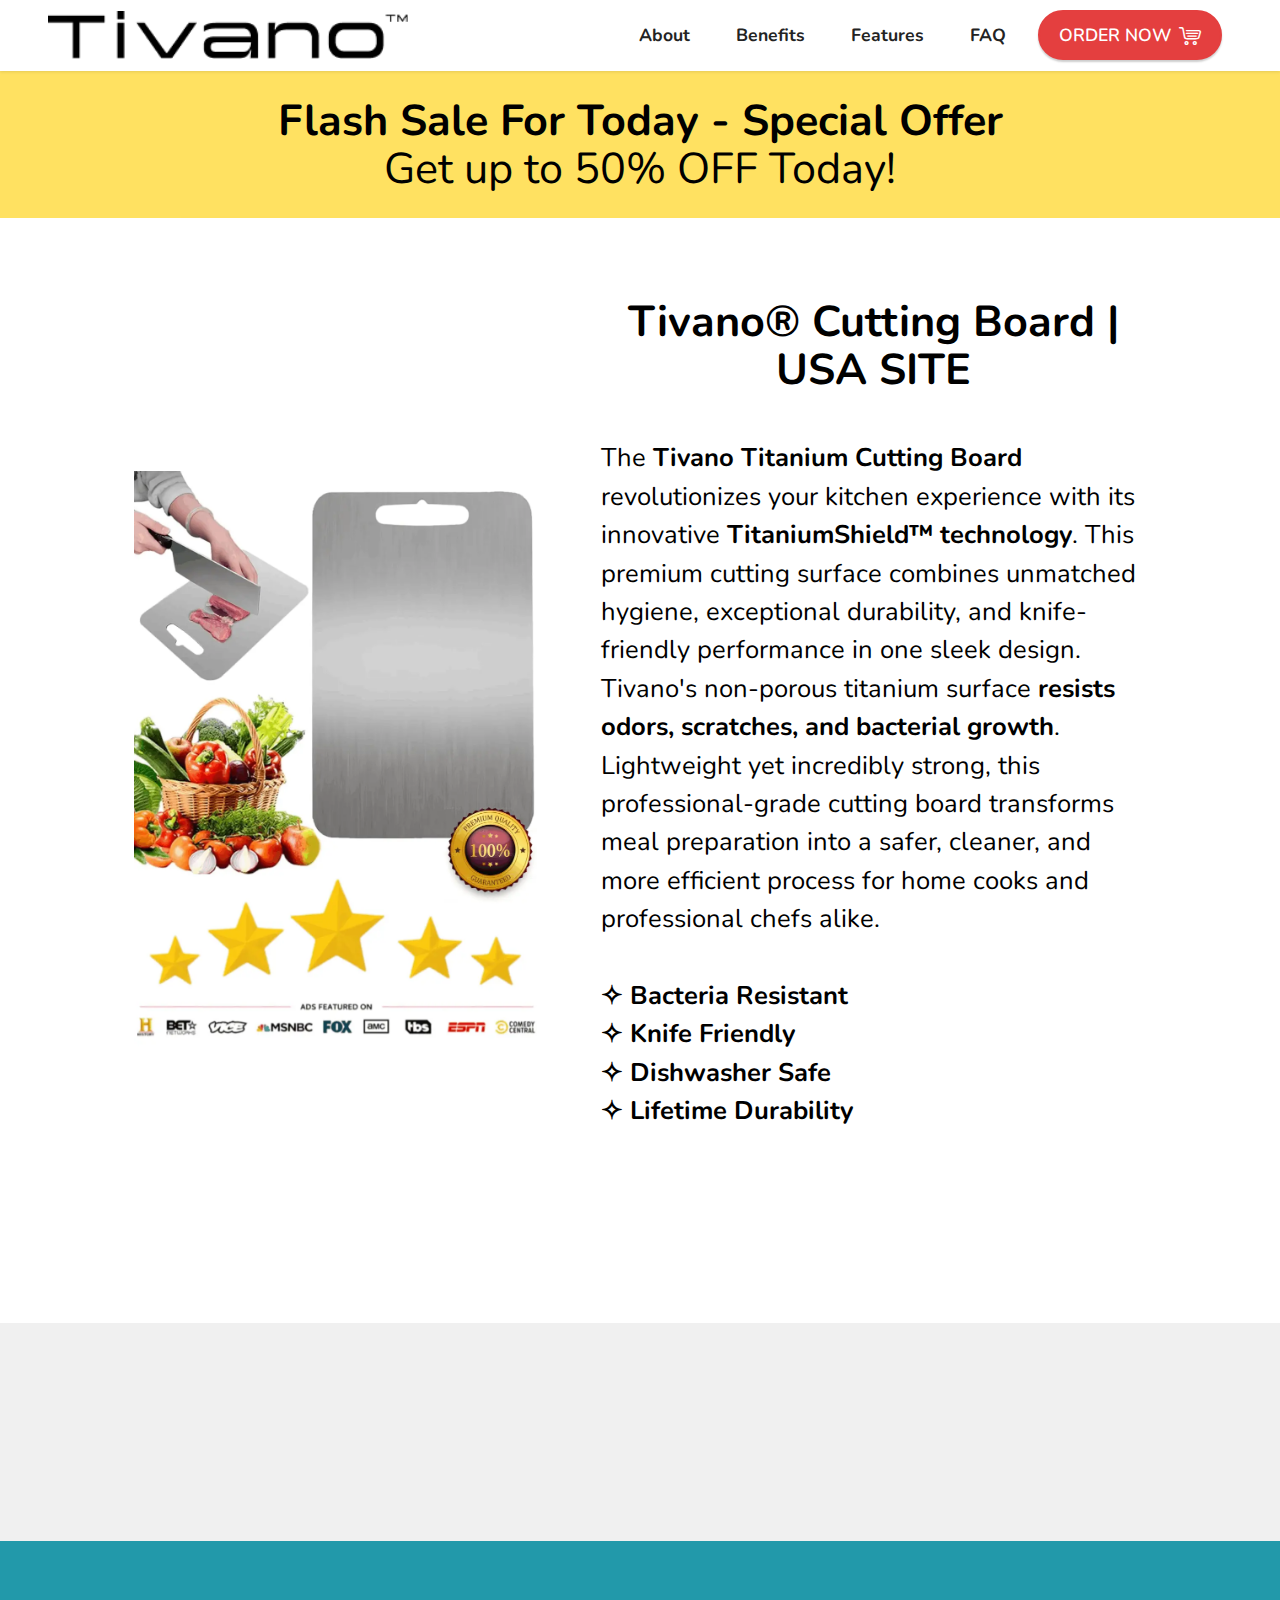
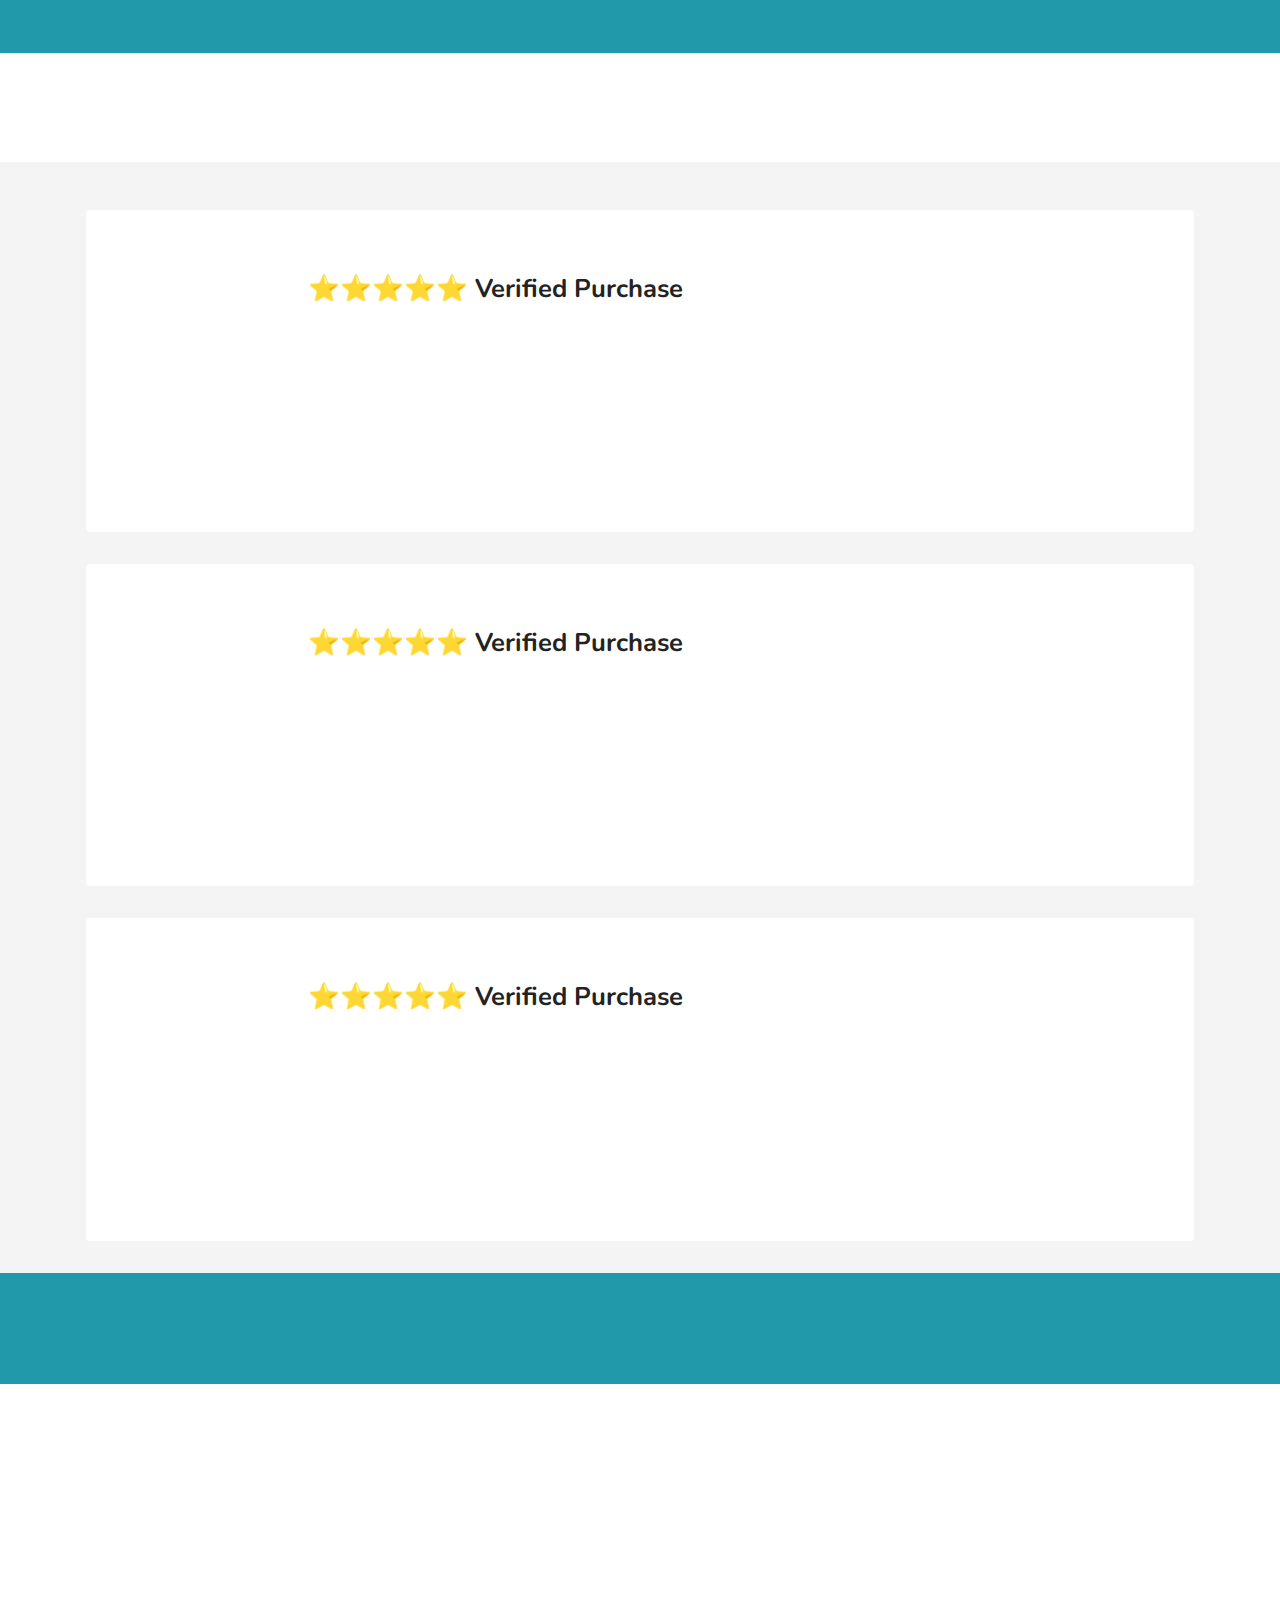
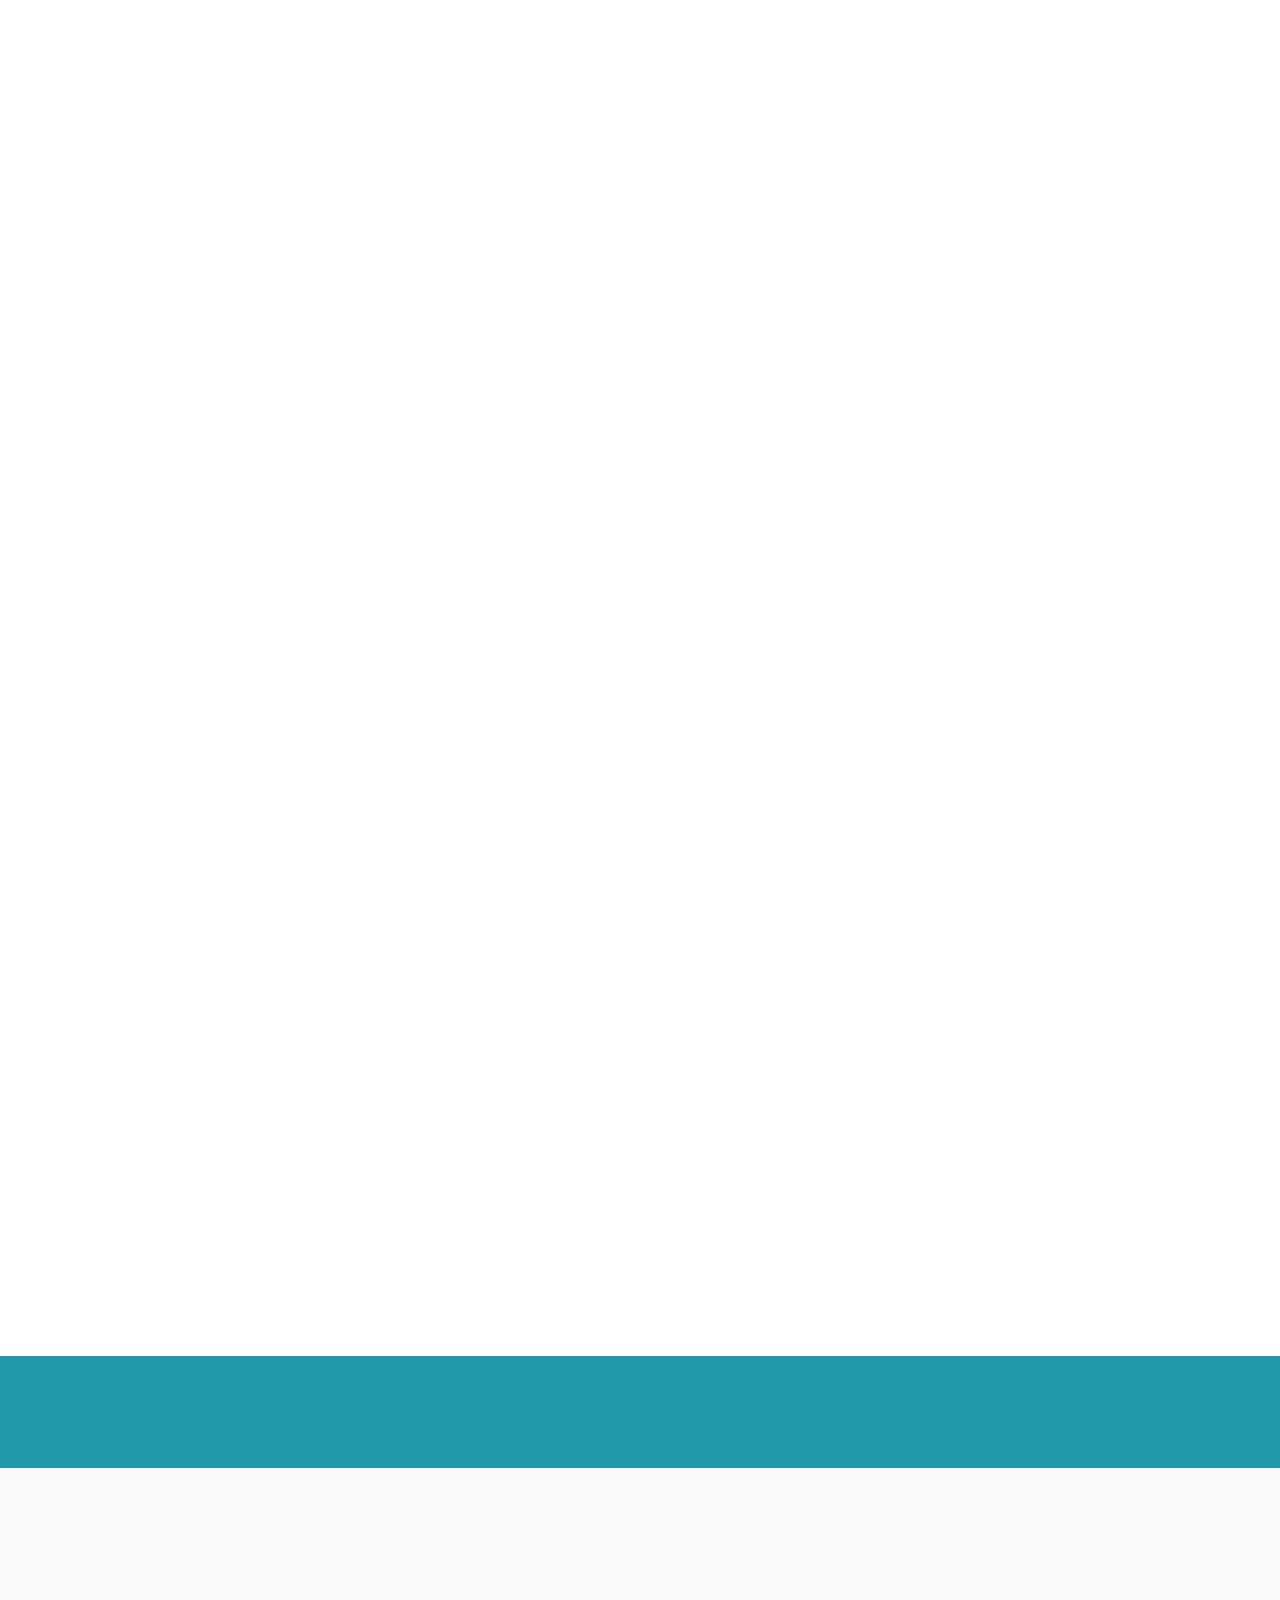
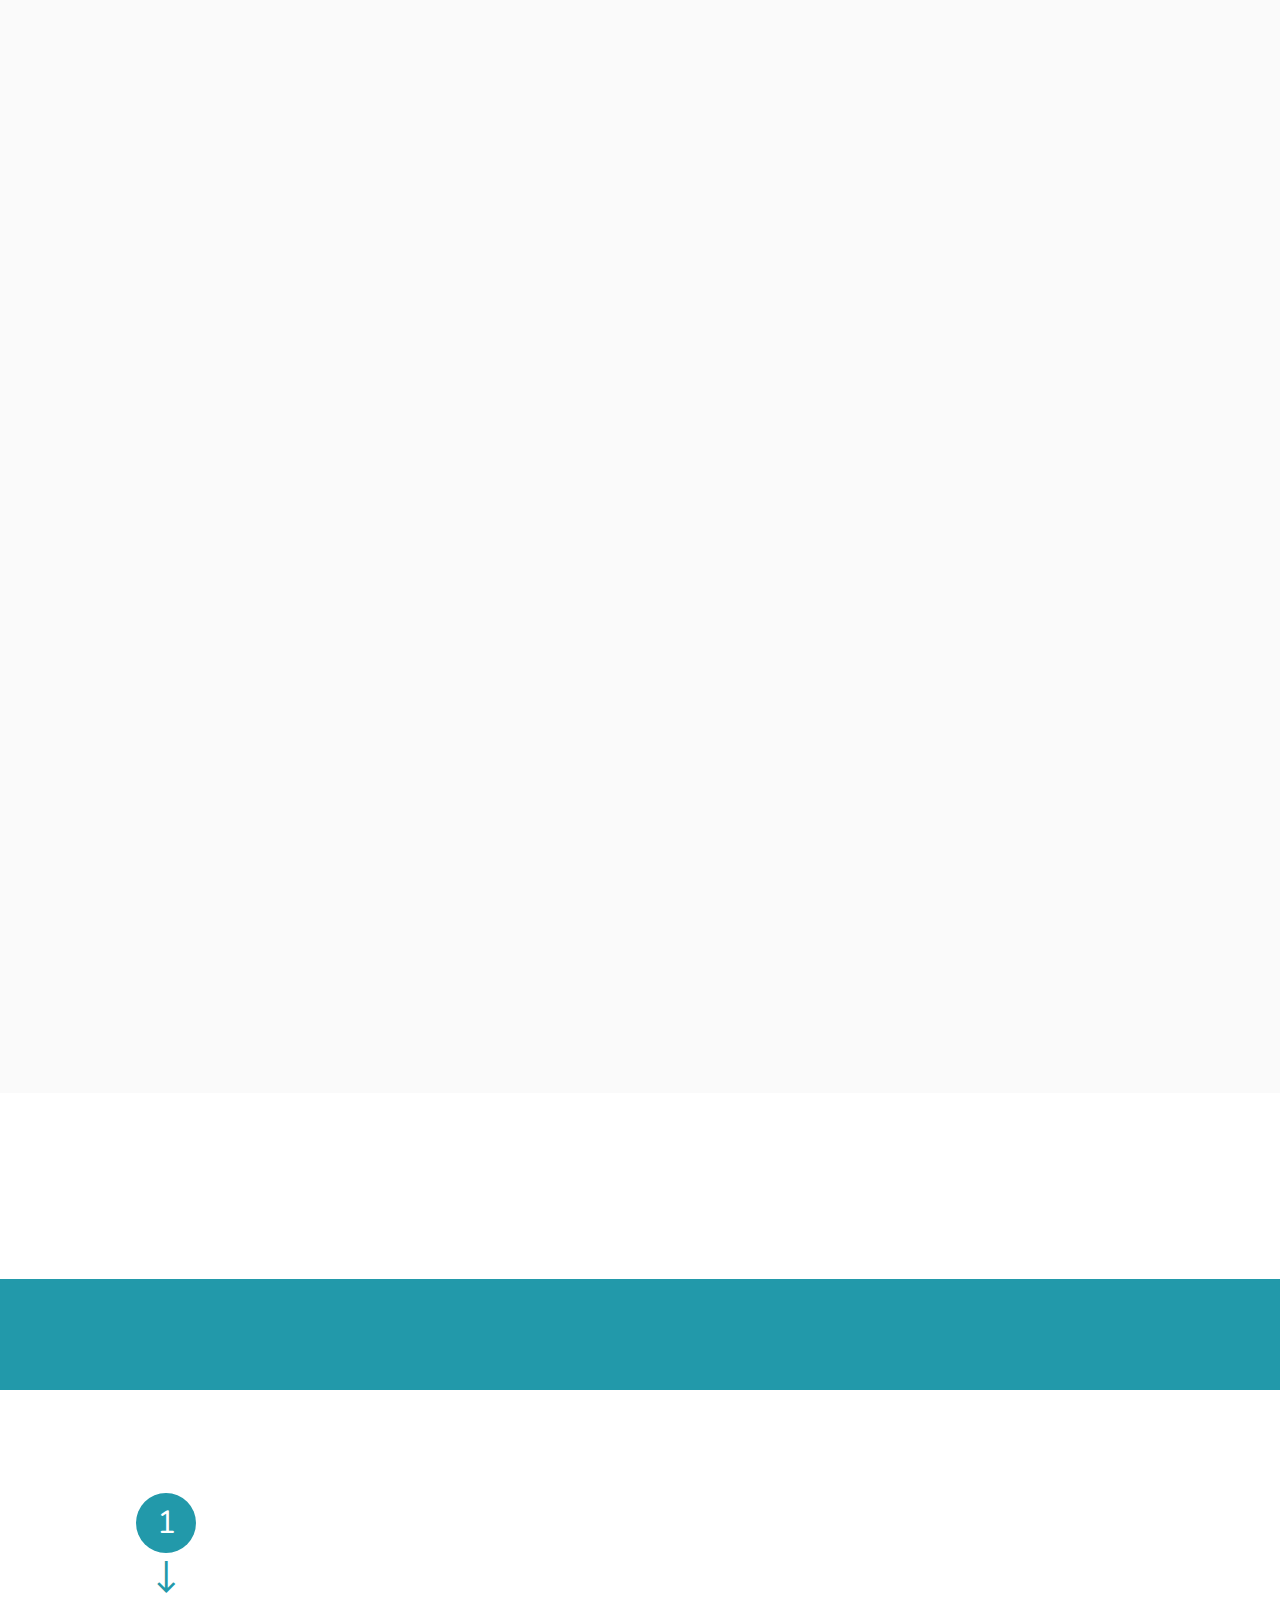
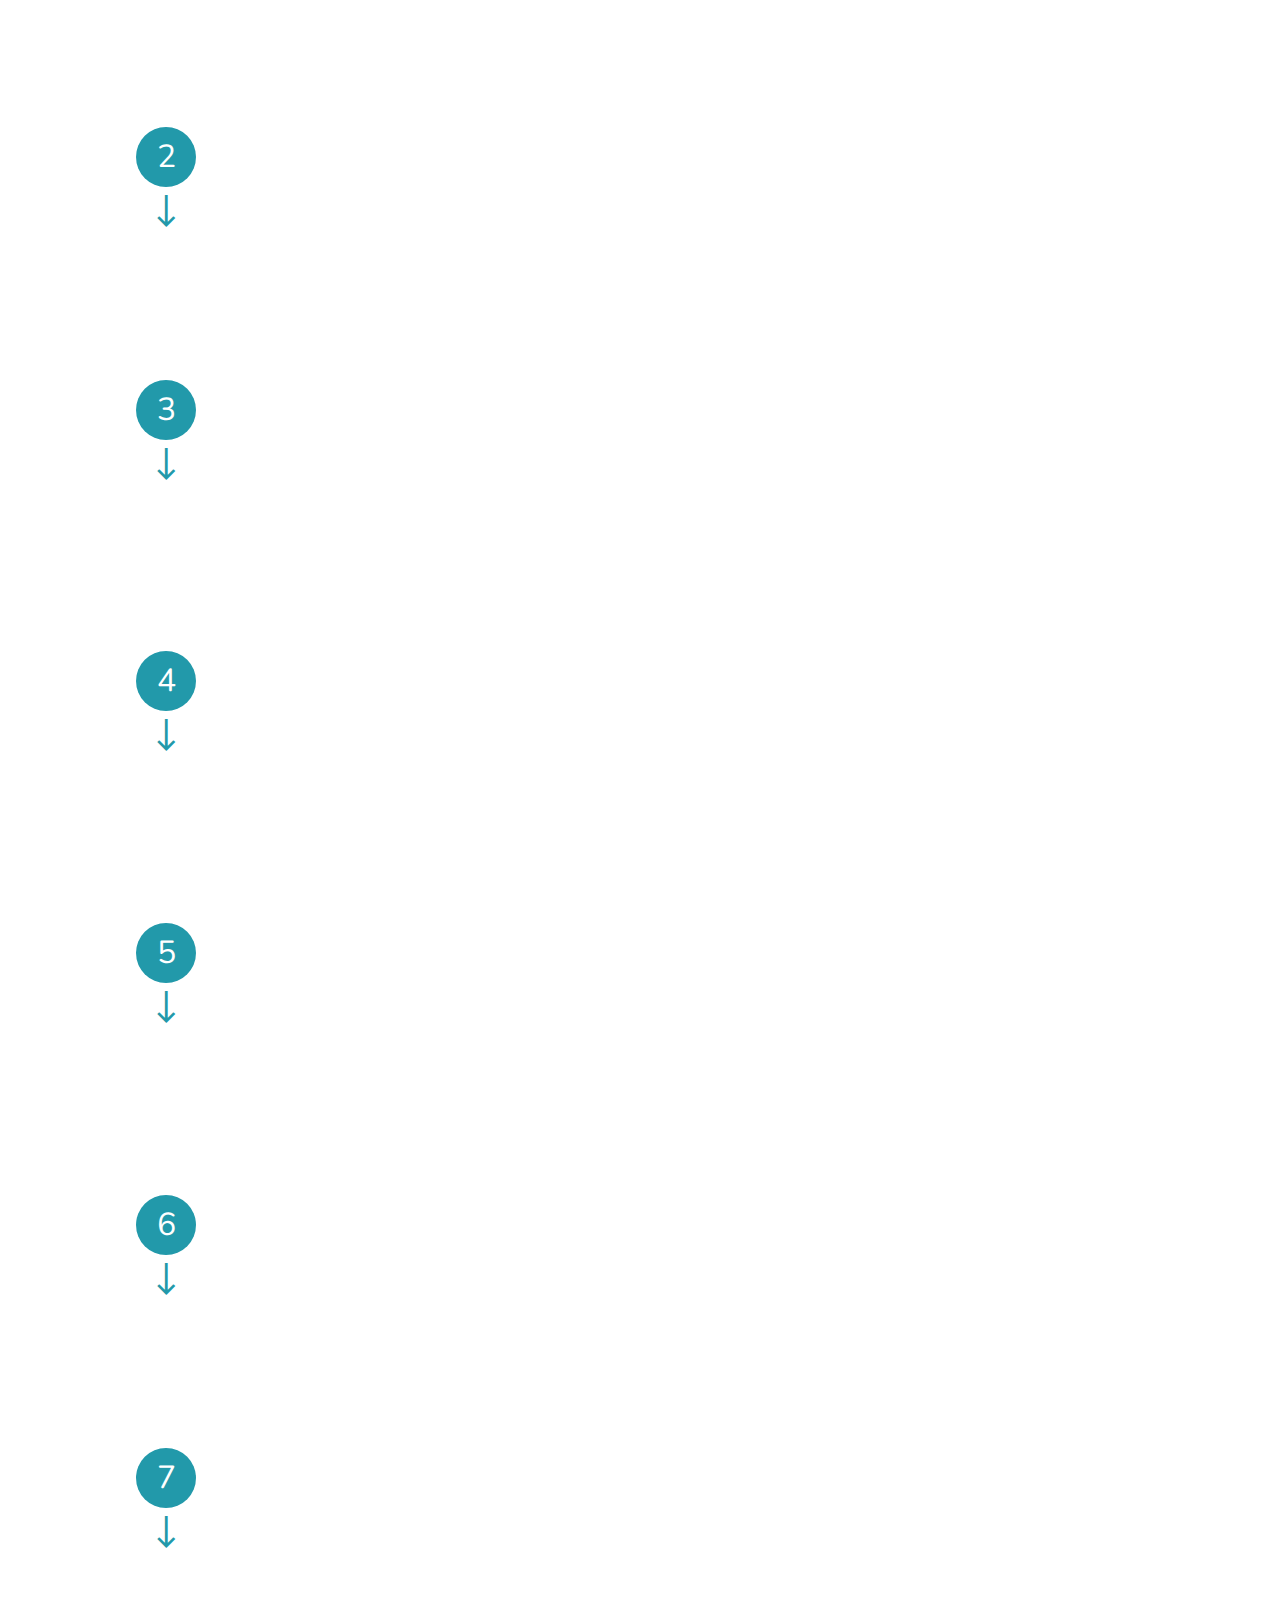
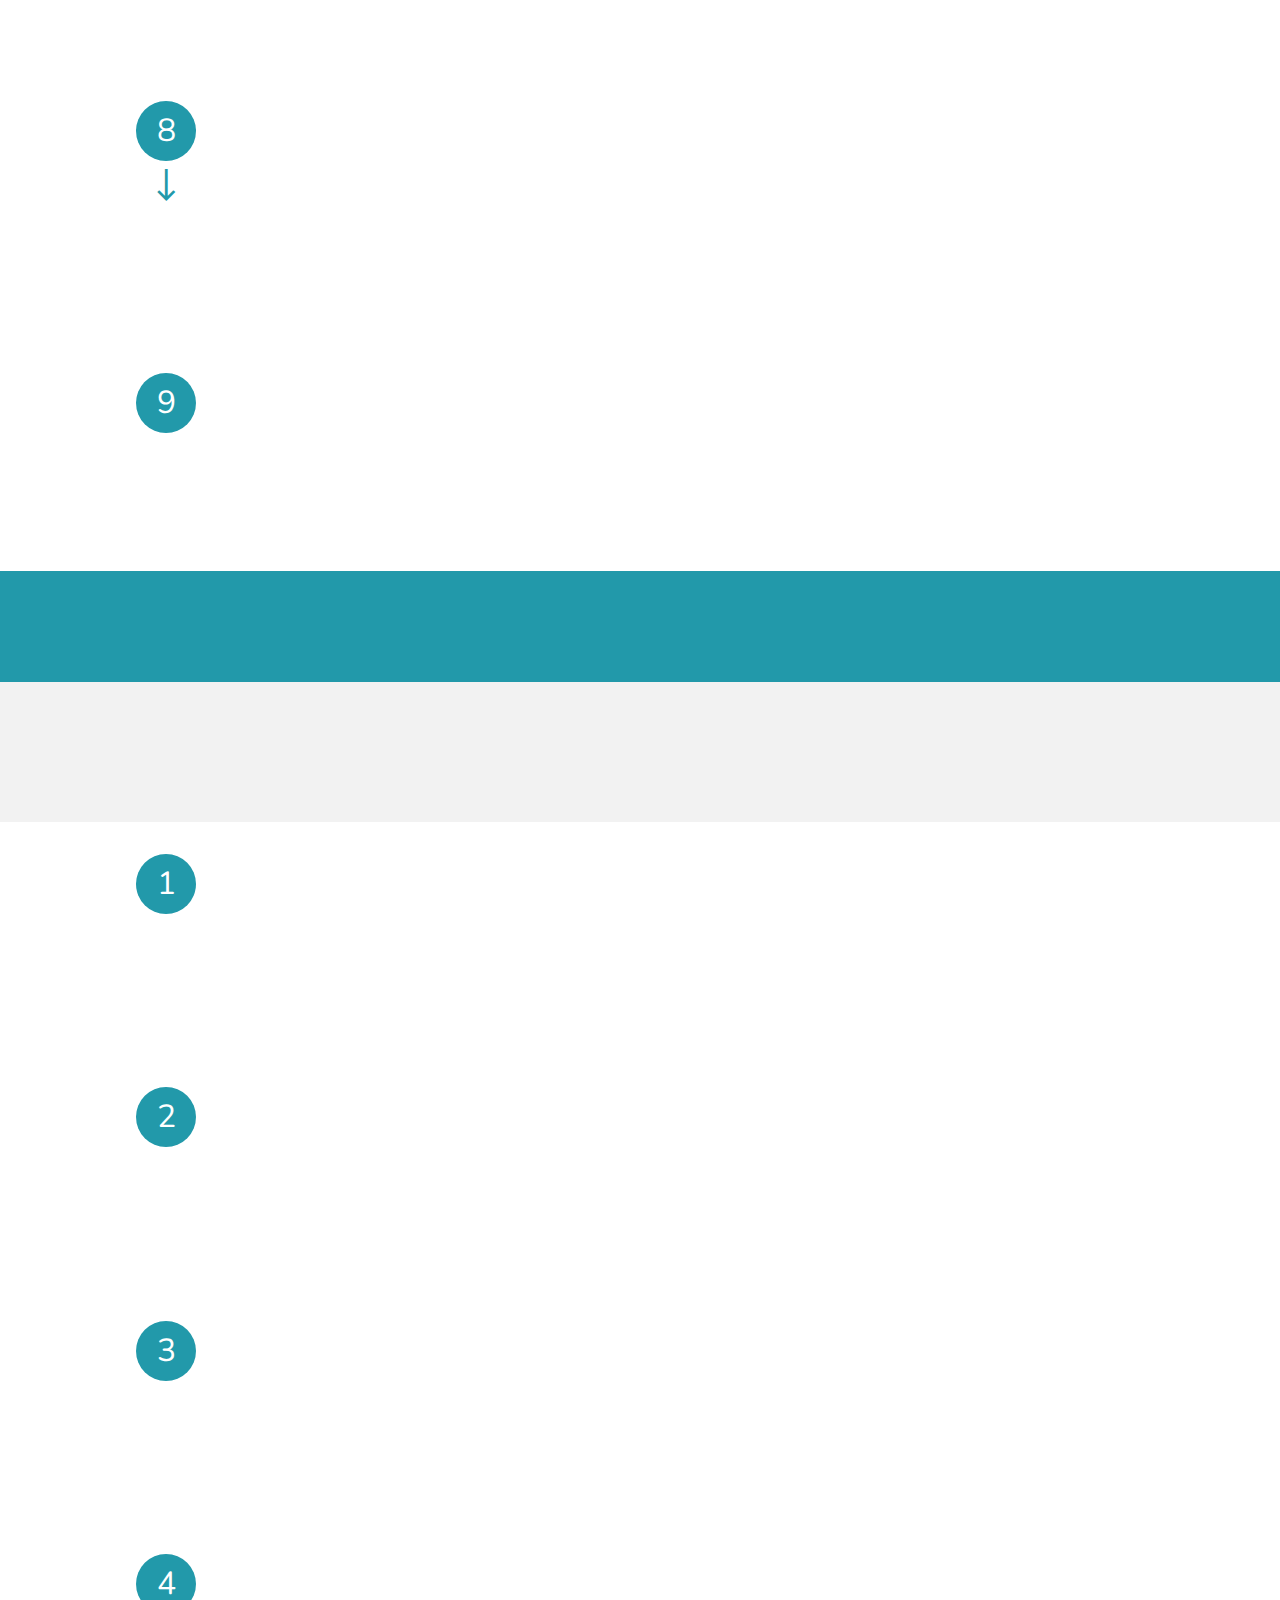
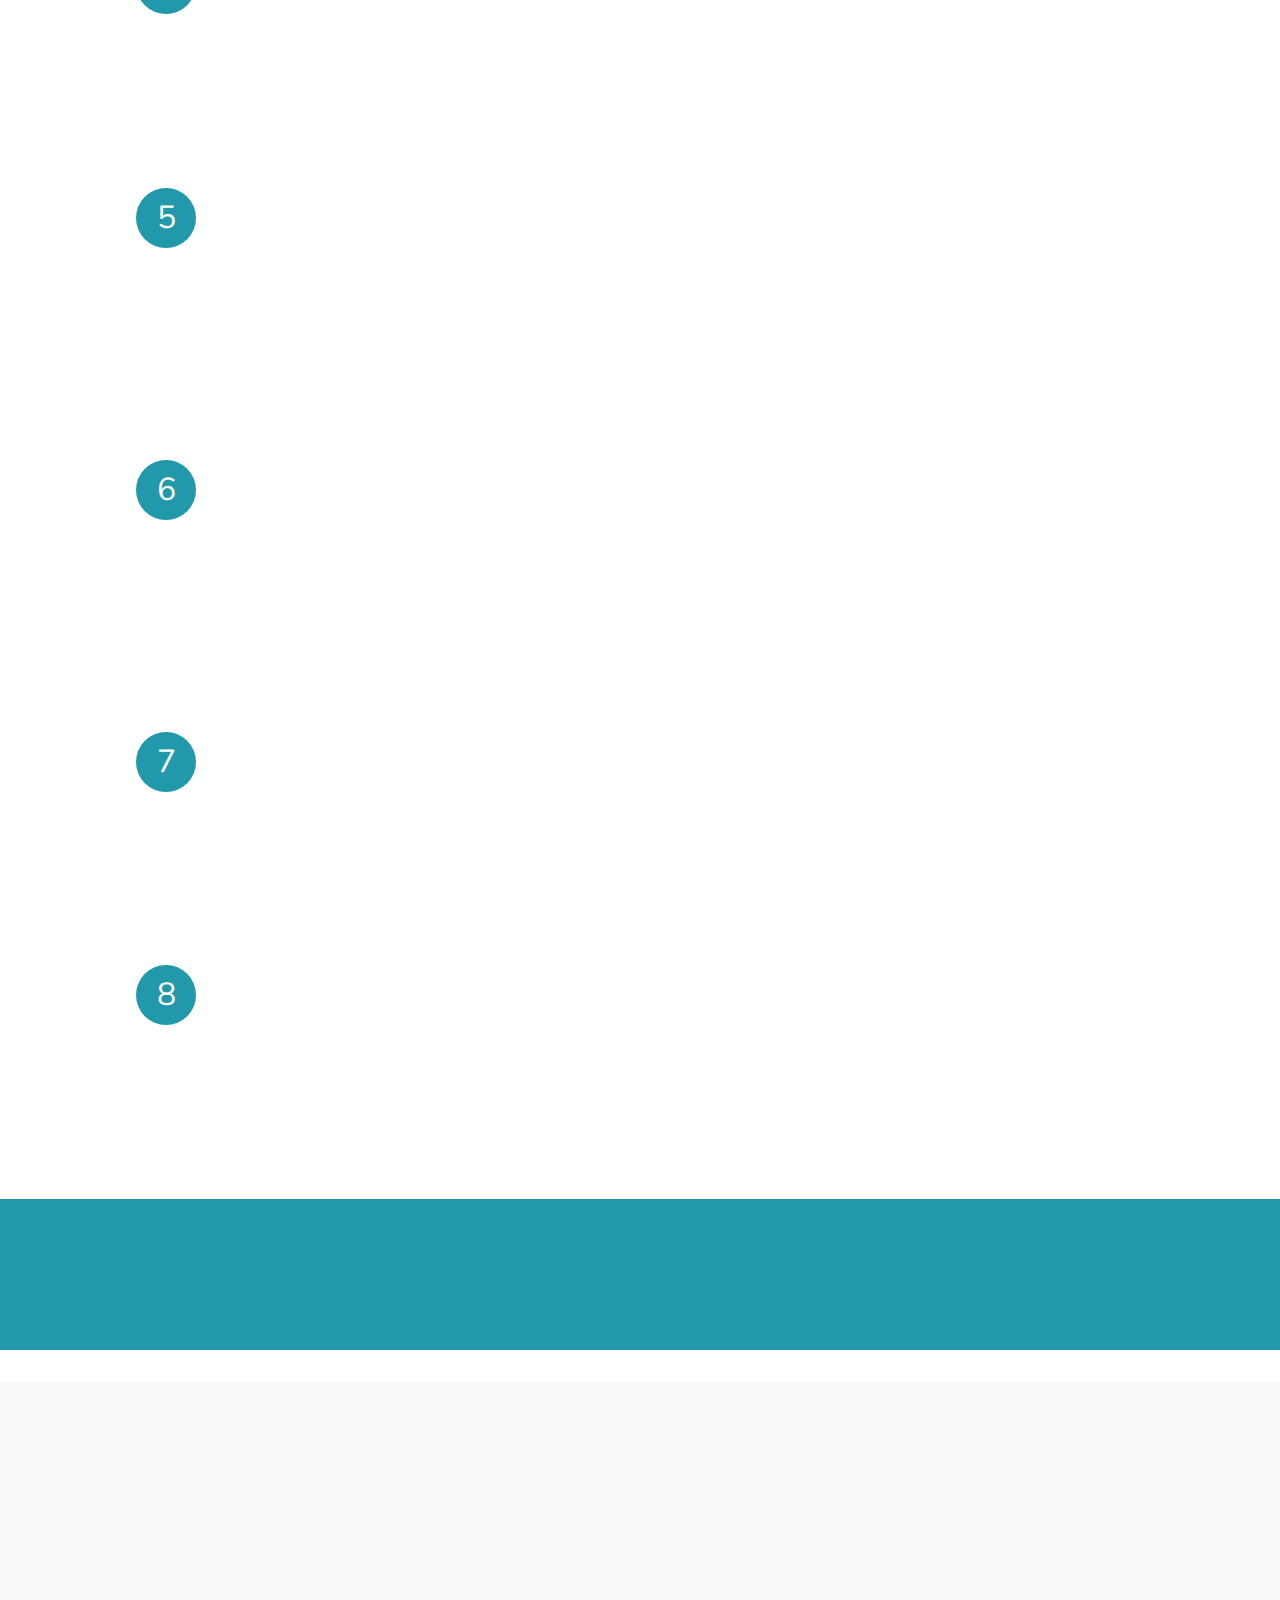
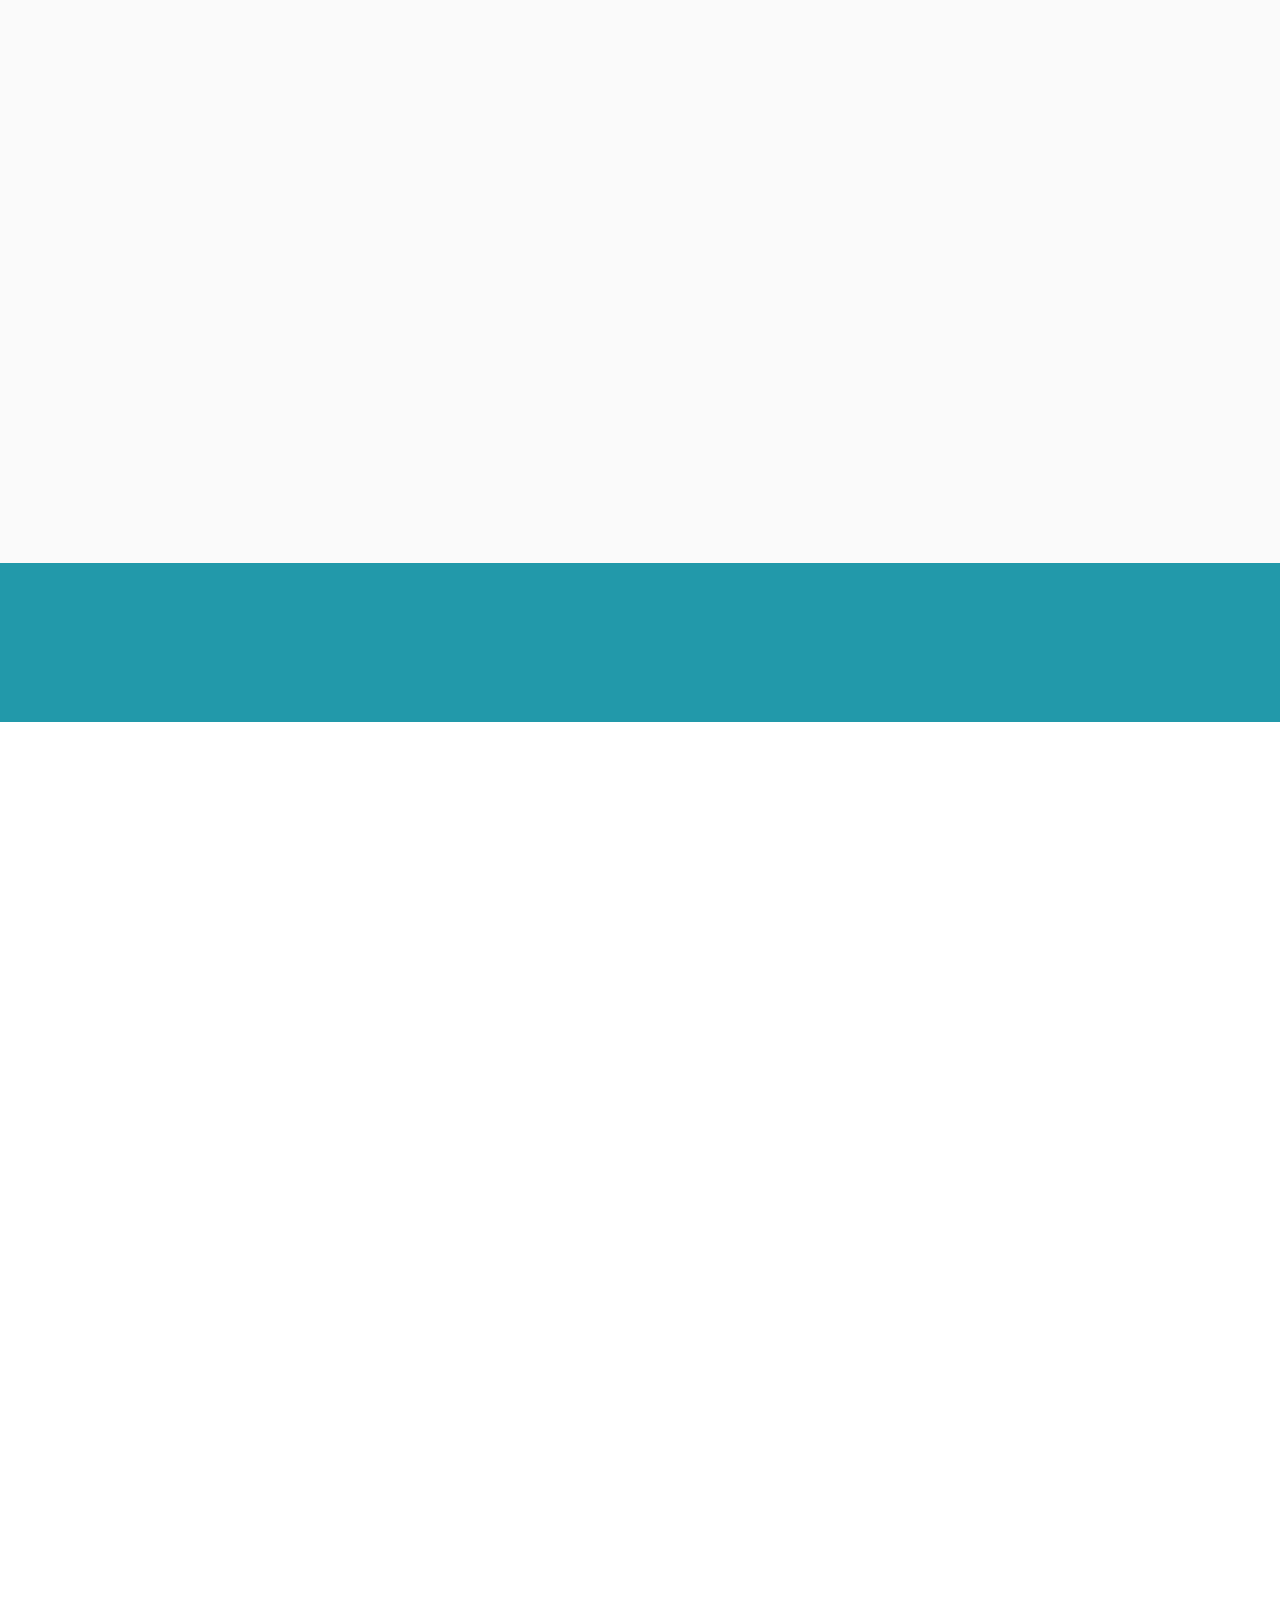
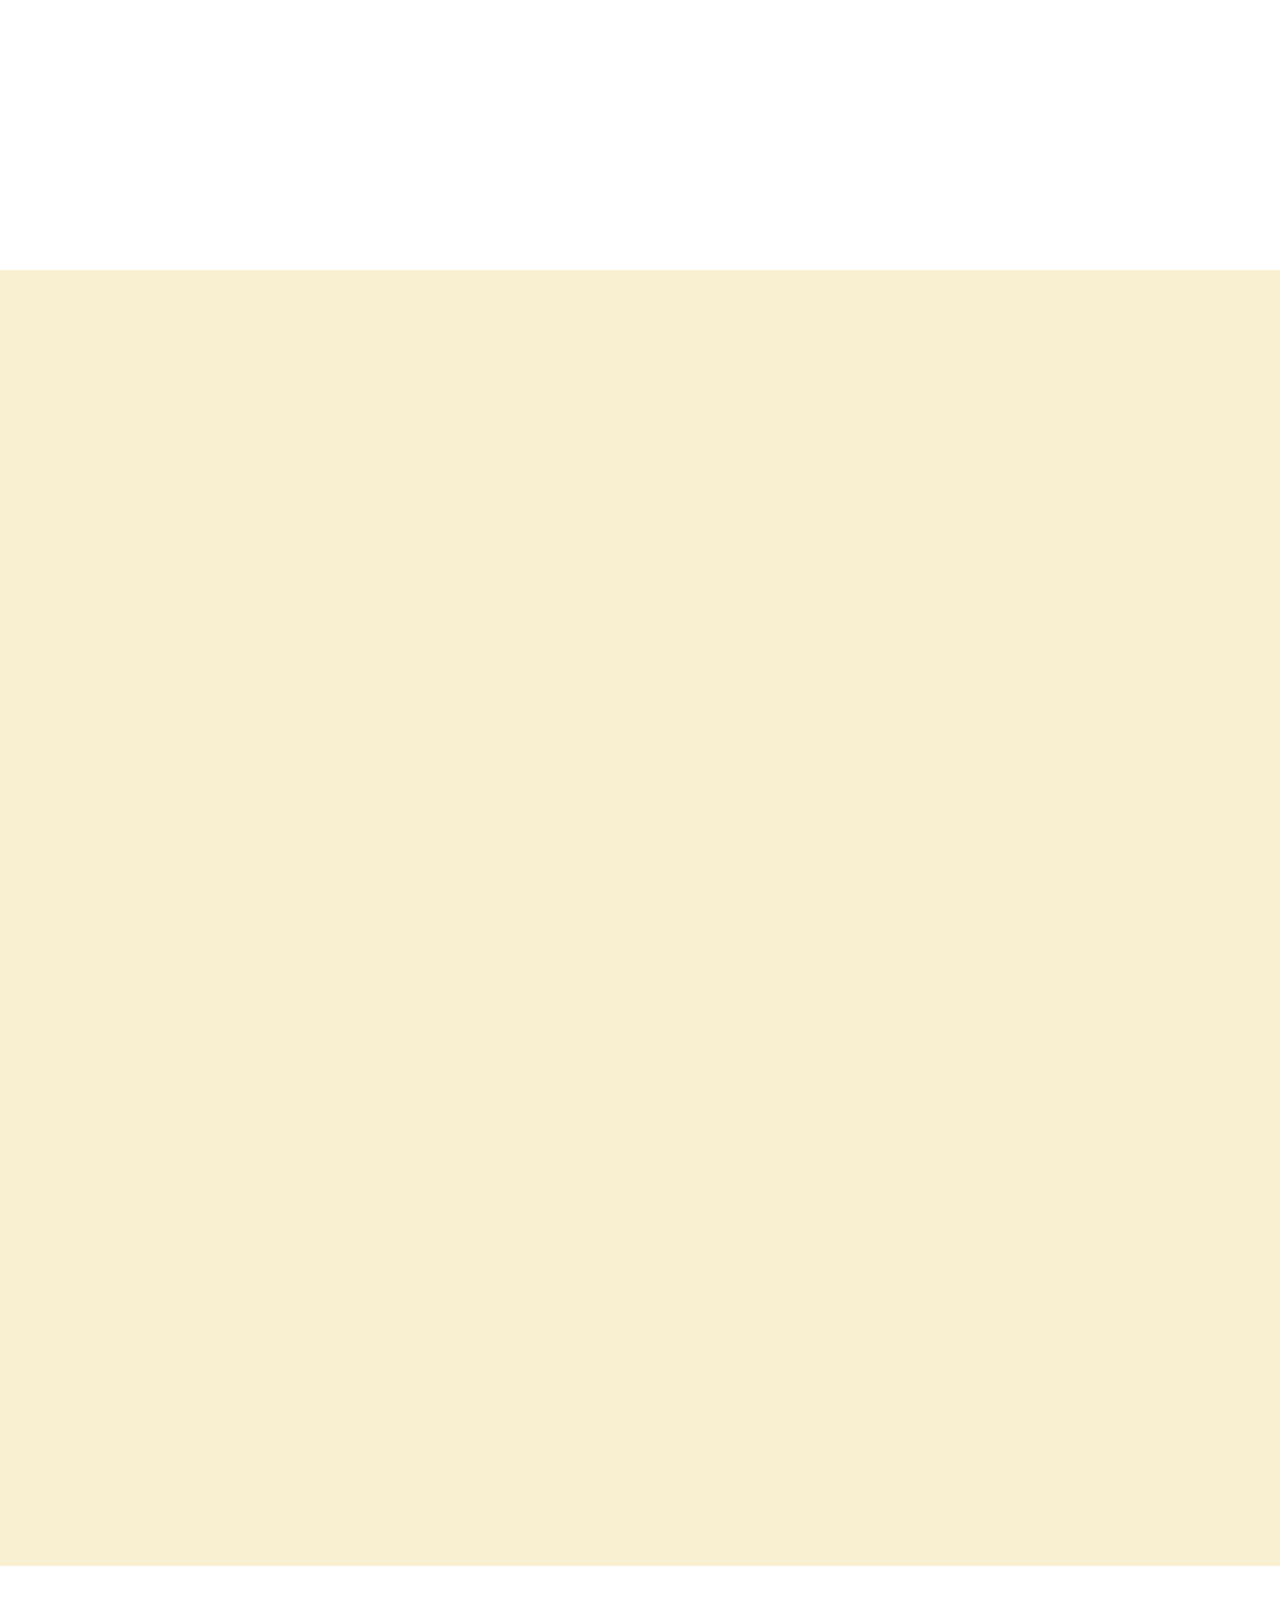
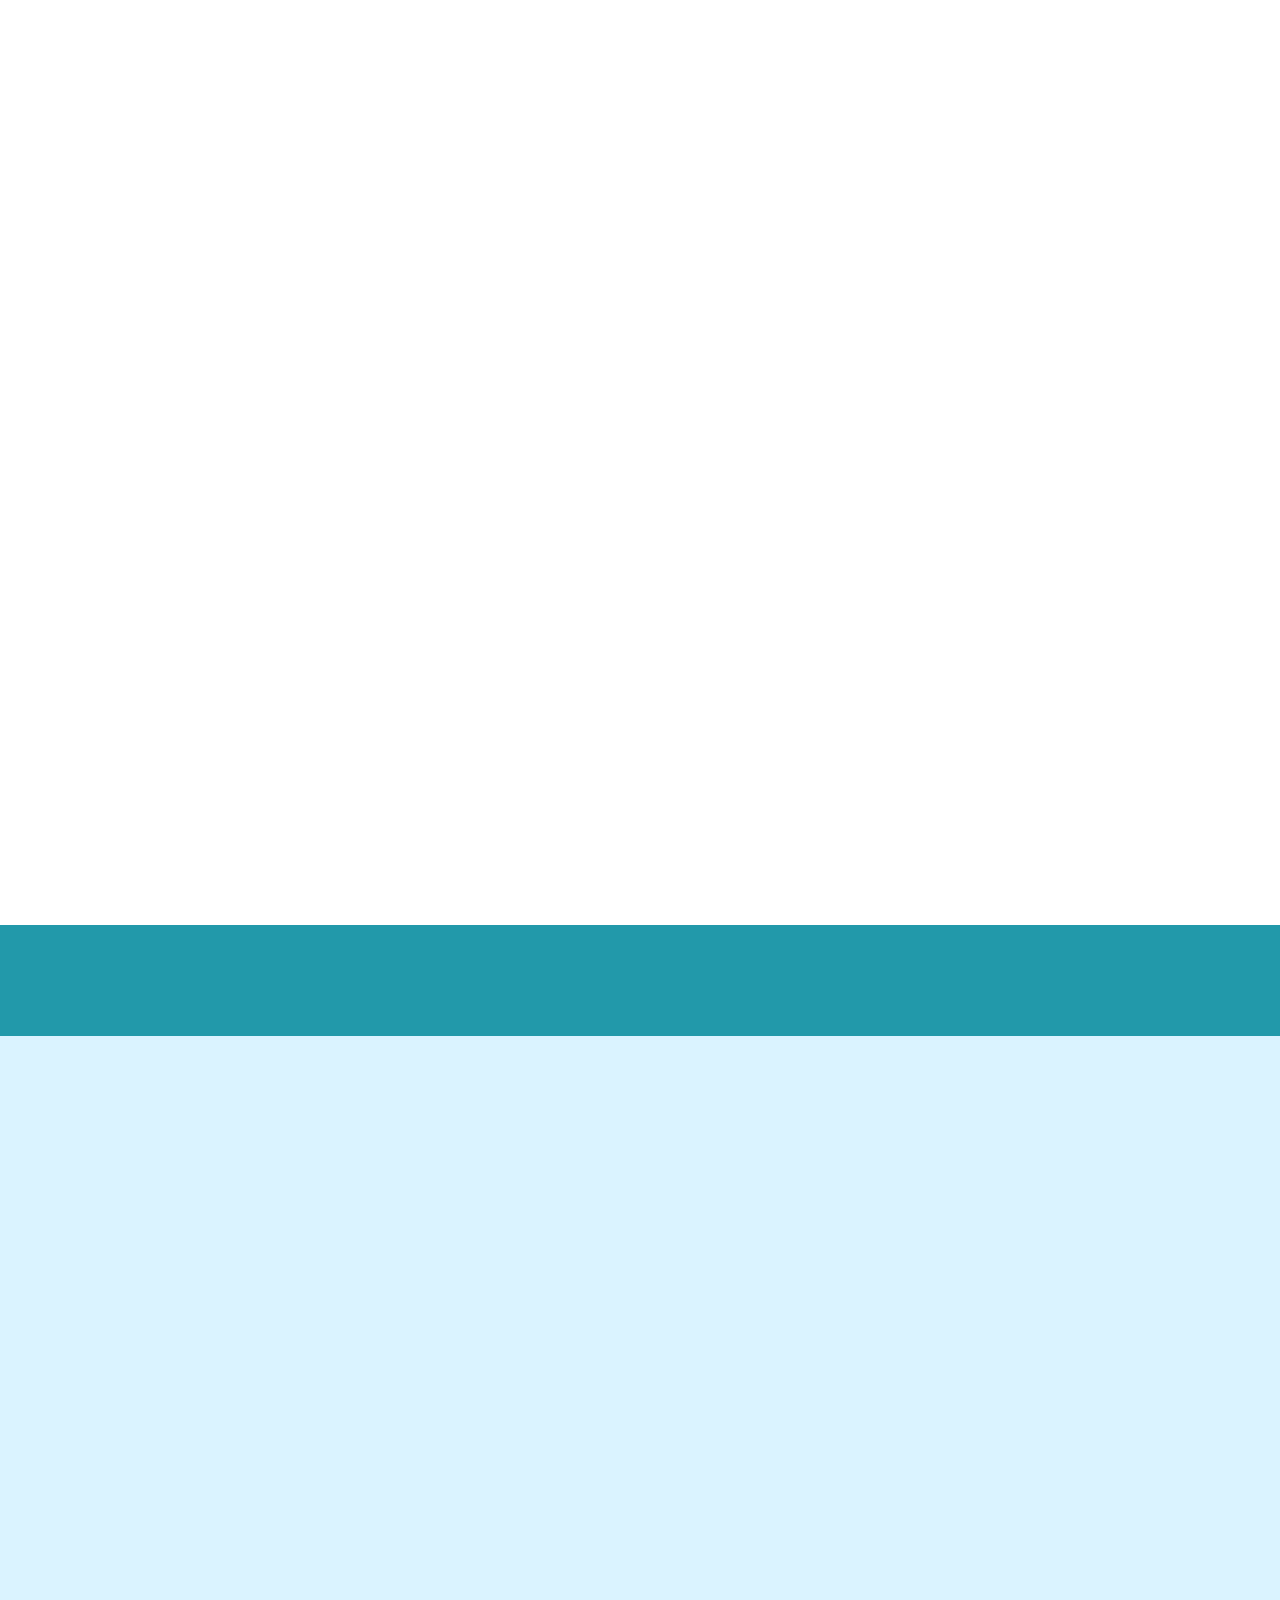
<file: Tivano/index.html>
<!DOCTYPE html>
<html lang="en-US">
<head>
  <meta charset="UTF-8">
  <meta http-equiv="X-UA-Compatible" content="IE=edge">
  <meta name="twitter:card" content="summary_large_image"/>
  <meta name="twitter:image:src" content="assets/images/index-meta.webp">
  <meta property="og:image" content="assets/images/index-meta.webp">
  <meta name="twitter:title" content="Tivano® Cutting Board | USA  SITE | 50% OFF">
  <meta name="viewport" content="width=device-width, initial-scale=1, minimum-scale=1">
  <link rel="shortcut icon" href="assets/images/tivano-favicon-64x64.png" type="image/x-icon">
  <meta name="description" content="Tivano Cutting Board combines durability and style, offering a sturdy, knife-friendly surface perfect for effortless chopping, slicing, and serving.">
  <meta name="keywords" content="tivano cutting board, tivano cutting board , tivano cutting board  website, buy tivano cutting board, tivano cutting board buy, tivano cutting board review, tivano cutting board reviews,  tivano cutting board, tivano cutting board website, tivano cutting boards, tavano cutting board, buy titanium cutting board, tivano, tivano reviews, tivano review, tivano , tivano  website, tivano website, tivano board, tivano board reviews, tivano board review, tivano board , tivano board website, tivano board  website,  tivano board,  tivano">
  <meta name="msvalidate.01" content="C26AC295211EB3813ECF18B85DB06A43" />
  
  <title>Tivano® Cutting Board | USA SITE | Up to 50% OFF</title>
  <link rel="stylesheet" href="assets/web/assets/mobirise-icons2/mobirise2.css">
  <link rel="stylesheet" href="assets/web/assets/mobirise-icons-bold/mobirise-icons-bold.css">
  <link rel="stylesheet" href="assets/web/assets/mobirise-icons/mobirise-icons.css">
  <link rel="stylesheet" href="assets/bootstrap/css/bootstrap.min.css">
  <link rel="stylesheet" href="assets/bootstrap/css/bootstrap-grid.min.css">
  <link rel="stylesheet" href="assets/bootstrap/css/bootstrap-reboot.min.css">
  <link rel="stylesheet" href="assets/animatecss/animate.css">
  <link rel="stylesheet" href="assets/dropdown/css/style.css">
  <link rel="stylesheet" href="assets/socicon/css/styles.css">
  <link rel="stylesheet" href="assets/theme/css/style.css">
  <link rel="preload" href="https://fonts.googleapis.com/css?family=Nunito:200,300,400,500,600,700,800,900,200i,300i,400i,500i,600i,700i,800i,900i&display=swap" as="style" onload="this.onload=null;this.rel='stylesheet'">
  <noscript><link rel="stylesheet" href="https://fonts.googleapis.com/css?family=Nunito:200,300,400,500,600,700,800,900,200i,300i,400i,500i,600i,700i,800i,900i&display=swap"></noscript>
  <link rel="preload" as="style" href="assets/mobirise/css/mbr-additional.css?v=PMdjsO"><link rel="stylesheet" href="assets/mobirise/css/mbr-additional.css?v=PMdjsO" type="text/css">

  
  
  
</head>
<body oncontextmenu="return false"  onmousedown="return false" onselectstart="return false">
  
  <section data-bs-version="5.1" class="menu menu2 cid-tuC40mmOYC" once="menu" id="menu2-0">
    
    <nav class="navbar navbar-dropdown navbar-expand-lg">
        <div class="container-fluid">
            <div class="navbar-brand">
                <span class="navbar-logo">
                    <a href="https://us-tivano.us/tivano.html">
                        <img src="assets/images/tivano-board-logo.webp" alt="Tivano Titanium Cutting Board logo" style="height: 3rem;">
                    </a>
                </span>
                
            </div>
            <button class="navbar-toggler" type="button" data-toggle="collapse" data-bs-toggle="collapse" data-target="#navbarSupportedContent" data-bs-target="#navbarSupportedContent" aria-controls="navbarNavAltMarkup" aria-expanded="false" aria-label="Toggle navigation">
                <div class="hamburger">
                    <span></span>
                    <span></span>
                    <span></span>
                    <span></span>
                </div>
            </button>
            <div class="collapse navbar-collapse" id="navbarSupportedContent">
                <ul class="navbar-nav nav-dropdown" data-app-modern-menu="true"><li class="nav-item"><a class="nav-link link text-black display-4" href="index.html#info1-7"><strong>
                            About</strong></a></li>
                    <li class="nav-item"><a class="nav-link link text-black text-primary display-4" href="index.html#info1-4a"><strong>Benefits</strong></a></li>
                    <li class="nav-item"><a class="nav-link link text-black text-primary display-4" href="index.html#info1-5v"><strong>Features</strong></a>
                    </li><li class="nav-item"><a class="nav-link link text-black display-4" href="index.html#info1-14"><strong>FAQ</strong></a></li></ul>
                
                <div class="navbar-buttons mbr-section-btn"><a class="btn btn-secondary display-4" href="https://us-tivano.us/tivano.html"><span class="mbrib-shopping-cart mbr-iconfont mbr-iconfont-btn"></span>ORDER NOW</a></div>
            </div>
        </div>
    </nav>
</section>

<section data-bs-version="5.1" class="content6 cid-uAhPrjxl5s" id="content6-3o">
    
    <div class="container">
        <div class="row justify-content-center">
            <div class="col-md-12 col-lg-10">
                <hr class="line">
                <p class="mbr-text align-center mbr-fonts-style my-4 display-2"><strong>Flash Sale For Today - Special Offer</strong><br>Get up to 50% OFF Today!<br></p>
                <hr class="line">
            </div>
        </div>
    </div>
</section>

<section data-bs-version="5.1" class="features16 cid-uUIomhjR3N" id="features17-57">
    

    
    
    <div class="container">
        <div class="content-wrapper">
            <div class="row align-items-center">
                <div class="col-12 col-lg-5">
                    <div class="image-wrapper">
                        <img src="assets/images/untitled-design-2-956x1700.webp" alt="Tivano Titanium Cutting Board">
                    </div>
                </div>
                <div class="col-12 col-lg">
                    <div class="text-wrapper">
                        <h1 class="card-title mbr-fonts-style display-2"><div><strong>Tivano® Cutting Board | USA  SITE</strong></div></h1>
                        <p class="mbr-text mbr-fonts-style mb-4 display-7"><br>The <strong>Tivano Titanium Cutting Board </strong>revolutionizes your kitchen experience with its innovative <strong>TitaniumShield™ technology</strong>. This premium cutting surface combines unmatched hygiene, exceptional durability, and knife-friendly performance in one sleek design. Tivano's non-porous titanium surface <strong>resists odors, scratches, and bacterial growth</strong>. Lightweight yet incredibly strong, this professional-grade cutting board transforms meal preparation into a safer, cleaner, and more efficient process for home cooks and professional chefs alike.<br><br><strong>✧ Bacteria Resistant<br>✧ Knife Friendly<br>✧ Dishwasher Safe<br>✧ Lifetime Durability</strong><br></p>
                        <div class="mbr-section-btn mt-3"><a class="btn btn-warning display-7" href="https://us-tivano.us/tivano.html"><span class="mbrib-shopping-cart mbr-iconfont mbr-iconfont-btn"></span>
                                Get Your Tivano® Cutting Board Now&nbsp;</a></div>
                    </div>
                </div>
            </div>
        </div>
    </div>
</section>

<section data-bs-version="5.1" class="image3 cid-tuCc3FF7ab" id="image3-4">
    

    
    

    <div class="container-fluid">
        <div class="row justify-content-center">
            <div class="col-12 col-lg-4">
                <div class="image-wrapper">
                    <img src="assets/images/screenshot-2024-07-04-202443-546x94.webp" alt="Tivano Titanium Cutting Board 5 star rated">
                    <p class="mbr-description mbr-fonts-style mt-2 align-center display-5">
                        based on 378,469 reviews!</p>
                </div>
            </div>
        </div>
    </div>
</section>

<section data-bs-version="5.1" class="info1 cid-tXlWRFYl4I" id="info1-1t">
    

    
    
    <div class="align-center container-fluid">
        <div class="row justify-content-center">
            <div class="col-12 col-lg-8">
                <h2 class="mbr-section-title mb-4 mbr-fonts-style display-2"><strong>Tivano Cutting Board Testimonials</strong></h2>
                
                
            </div>
        </div>
    </div>
</section>

<section data-bs-version="5.1" class="image3 cid-uVUkesbuw8" id="image3-5p">
    

    
    

    <div class="container">
        <div class="row justify-content-center">
            <div class="col-12 col-lg-10">
                <div class="image-wrapper">
                    <img src="assets/images/tivano-cutting-board-reviews-2136x179.webp" alt="Tivano Titanium Cutting Board review">
                    
                </div>
            </div>
        </div>
    </div>
</section>

<section data-bs-version="5.1" class="team2 cid-tXlWVh4VZe" xmlns="http://www.w3.org/1999/html" id="team2-1u">
    

    
    
    <div class="container">
        <div class="card">
            <div class="card-wrapper">
                <div class="row align-items-center">
                    <div class="col-12 col-md-2">
                        <div class="image-wrapper">
                            <img src="assets/images/tivano-user.webp" alt="Tivano Titanium Cutting Board customer">
                        </div>
                    </div>
                    <div class="col-12 col-md">
                        <div class="card-box">
                            <h5 class="card-title mbr-fonts-style m-0 mb-3 display-5"><strong>— Henry H.</strong></h5>
                            <h6 class="card-subtitle mbr-fonts-style mb-3 display-7"><strong>⭐⭐⭐⭐⭐ Verified Purchase</strong></h6>
                            <p class="mbr-text mbr-fonts-style display-7">"After using wooden boards for decades, I was skeptical about titanium. But after six months with my Tivano board, I'm completely converted! No more stains, odors, or bacteria concerns. My knives stay sharper longer, and cleanup takes seconds. The investment has completely transformed my daily cooking routine."<br></p>
                            
                        </div>
                    </div>
                </div>
            </div>
        </div>
        <div class="card">
            <div class="card-wrapper">
                <div class="row align-items-center">
                    <div class="col-12 col-md-2">
                        <div class="image-wrapper">
                            <img src="assets/images/tivano-board-reviews.webp" alt="Tivano Titanium Cutting Board user 1">
                        </div>
                    </div>
                    <div class="col-12 col-md">
                        <div class="card-box">
                            <h5 class="card-title mbr-fonts-style m-0 mb-3 display-5"><strong>— Lucas R.</strong></h5>
                            <h6 class="card-subtitle mbr-fonts-style mb-3 display-7"><strong>⭐⭐⭐⭐⭐ Verified Purchase</strong></h6>
                            <p class="mbr-text mbr-fonts-style display-7">"I was skeptical, thinking a metal board would destroy my Japanese steel knives. I was wrong. The Tivano surface has the perfect firmness without being harsh. My knives hold their edge beautifully, and the board itself looks brand new after months of heavy, daily use. A game-changer for any serious cook."<br></p>
                            
                        </div>
                    </div>
                </div>
            </div>
        </div>
        <div class="card">
            <div class="card-wrapper">
                <div class="row align-items-center">
                    <div class="col-12 col-md-2">
                        <div class="image-wrapper">
                            <img src="assets/images/tivano-reviews.webp" alt="Tivano Titanium Cutting Board users">
                        </div>
                    </div>
                    <div class="col-12 col-md">
                        <div class="card-box">
                            <h5 class="card-title mbr-fonts-style m-0 mb-3 display-5"><strong>— Milan B.</strong></h5>
                            <h6 class="card-subtitle mbr-fonts-style mb-3 display-7"><strong>⭐⭐⭐⭐⭐ Verified Purchase</strong></h6>
                            <p class="mbr-text mbr-fonts-style display-7">"As a professional chef working from home, I needed something that matched commercial kitchen standards. The Tivano board exceeded my expectations. It handles heavy daily use beautifully, maintains perfect hygiene standards, and the titanium surface never shows wear. It's the last cutting board I'll ever need to buy."<br></p>
                            
                        </div>
                    </div>
                </div>
            </div>
        </div>
    </div>
</section>

<section data-bs-version="5.1" class="info1 cid-tuCg8wtQiJ" id="info1-7">
    

    
    
    <div class="align-center container-fluid">
        <div class="row justify-content-center">
            <div class="col-12 col-lg-8">
                <h3 class="mbr-section-title mb-4 mbr-fonts-style display-2"><strong>What Is Tivano Cutting Board ?</strong></h3>
                
                
            </div>
        </div>
    </div>
</section>

<section data-bs-version="5.1" class="image2 cid-uzudTfCrbN" id="image2-3b">
    

    
    

    <div class="container">
        <div class="row align-items-center">
            <div class="col-12 col-lg-4">
                <div class="image-wrapper">
                    <img src="assets/images/what-is-tivano-board-816x1451.webp" alt="what is Tivano Titanium Cutting Board">
                    
                </div>
            </div>
            <div class="col-12 col-lg">
                <div class="text-wrapper">
                    
                    <p class="mbr-text mbr-fonts-style display-7">The Tivano Cutting Board represents a revolutionary advancement in kitchen hygiene technology. Crafted from premium titanium with patented TitaniumShield™ surface treatment, this cutting board addresses fundamental flaws in traditional wooden and plastic alternatives.<br><br>Unlike conventional cutting boards, Tivano cutting board features a completely non-porous surface that prevents bacteria, odors, and stains from penetrating the material. This innovative design eliminates the microscopic grooves where harmful microorganisms typically multiply and thrive.<br><br>The titanium construction of Tivano Board provides exceptional strength while remaining surprisingly lightweight at just 2.3 pounds. This medical-grade material offers three times the durability of wood and plastic while being gentle enough to preserve your knife edges for years.<br><br>Tivano's TitaniumShield™ technology creates an antimicrobial barrier that actively repels bacteria, mold, and fungus. This advanced surface treatment ensures your food preparation area remains hygienic without requiring harsh chemical sanitizers or intensive maintenance routines.<br><br>Tivano cutting board features thoughtfully designed raised edges that prevent ingredients from sliding off during preparation. Available in professional-grade dimensions, it provides ample workspace for all cutting, chopping, and slicing tasks while maintaining elegant aesthetics suitable for serving.<br></p>
                </div>
            </div>
        </div>
    </div>
</section>

<section data-bs-version="5.1" class="info1 cid-uW1r4aRWJl" id="info1-5s">
    

    
    
    <div class="align-center container">
        <div class="row justify-content-center">
            <div class="col-12 col-lg-8">
                
                
                <div class="mbr-section-btn"><a class="btn btn-warning display-5" href="https://us-tivano.us/tivano.html">Buy Tivano® Cutting Board at up to 50% OFF Today</a></div>
            </div>
        </div>
    </div>
</section>

<section data-bs-version="5.1" class="info1 cid-uzphWh18lN" id="info1-2t">
    

    
    
    <div class="align-center container-fluid">
        <div class="row justify-content-center">
            <div class="col-12 col-lg-8">
                <h4 class="mbr-section-title mb-4 mbr-fonts-style display-2"><strong>How Well Does Tivano Board Works?</strong></h4>
                
                
            </div>
        </div>
    </div>
</section>

<section data-bs-version="5.1" class="image3 cid-uCl9SXEYIf" id="image3-3s">
    

    
    

    <div class="container">
        <div class="row justify-content-center">
            <div class="col-12 col-lg-10">
                <div class="image-wrapper">
                    <img src="assets/images/screenshot-2025-09-20-at-12.27.31am-2136x498.webp" alt="how Tivano Titanium Cutting Board works">
                    
                </div>
            </div>
        </div>
    </div>
</section>

<section data-bs-version="5.1" class="content4 cid-uzphXEsqqy" id="content4-2u">
    

    
    
    <div class="container">
        <div class="row justify-content-center">
            <div class="title col-md-12 col-lg-11">
                
                <h4 class="mbr-section-subtitle align-center mbr-fonts-style mb-4 display-7"><div>The Tivano Cutting Board delivers exceptional performance across all food preparation tasks. Its smooth titanium surface allows knives to glide effortlessly while providing optimal cutting support that reduces hand fatigue during extended meal preparation sessions.</div><div><br></div><div>Temperature versatility sets Tivano apart from competitors. The titanium conducts heat efficiently, allowing you to warm the board for chocolate work or chill it for pastry preparation, expanding its functionality beyond traditional cutting applications.</div><div><br></div><div>Cleaning efficiency of Tivano Cutting Board revolutionizes kitchen workflow. After handling raw proteins, a simple rinse with hot water completely removes all residues. No scrubbing, soaking, or intensive sanitization required – just quick, effortless cleanup that saves valuable time.</div><div><br></div><div>Tivano board non-slip base ensures stability during aggressive chopping motions. Even when cutting tough vegetables or breaking down large proteins, the board remains securely positioned, enhancing safety and precision throughout your food preparation process.</div><div><br></div><div>Tivano's knife preservation emerges as an unexpected benefit. The titanium hardness rating sits perfectly between being firm enough for precise cutting while remaining soft enough to prevent blade damage. Users report their knives staying sharp significantly longer.</div></h4>
                
            </div>
        </div>
    </div>
</section>

<section data-bs-version="5.1" class="info1 cid-uW1r208WeC" id="info1-5r">
    

    
    
    <div class="align-center container">
        <div class="row justify-content-center">
            <div class="col-12 col-lg-8">
                
                
                <div class="mbr-section-btn"><a class="btn btn-warning display-5" href="https://us-tivano.us/tivano.html">Buy Tivano® Cutting Board at up to 50% OFF Today</a></div>
            </div>
        </div>
    </div>
</section>

<section data-bs-version="5.1" class="info1 cid-uWeljv8nuG" id="info1-5v">
    

    
    
    <div class="align-center container">
        <div class="row justify-content-center">
            <div class="col-12 col-lg-8">
                <h3 class="mbr-section-title mb-4 mbr-fonts-style display-2"><strong>Features Of Tivano Cutting Board</strong></h3>
                
                
            </div>
        </div>
    </div>
</section>

<section data-bs-version="5.1" class="features20 cid-uWelh1yiOJ" id="features20-5u">

    

    
    
    <div class="container-fluid">
        <div class="row justify-content-center">
            
            <div class="col-12 col-md-10">
                <div class="item mbr-flex">
                    <div class="icon-box">
                        <span class="step-number mbr-fonts-style display-5">1</span>
                    </div>
                    <div class="text-box">
                        <h4 class="icon-title card-title mbr-black mbr-fonts-style display-7"><strong>TitaniumShield™ Surface Technology:</strong></h4>
                        <h5 class="icon-text mbr-black mbr-fonts-style display-7">Tivano's advanced non-porous titanium surface actively prevents bacterial growth, eliminates odor absorption, and resists staining from acidic foods like tomatoes and citrus fruits while maintaining pristine appearance.</h5>
                    </div>
                </div>
                <div class="item mbr-flex">
                    <div class="icon-box">
                        <span class="step-number mbr-fonts-style display-5">2</span>
                    </div>
                    <div class="text-box">
                        <h4 class="icon-title card-title mbr-black mbr-fonts-style display-7"><strong>Knife-Friendly Material Composition:&nbsp;</strong></h4>
                        <h5 class="icon-text mbr-black mbr-fonts-style display-7">Tivano board titanium hardness rating protects blade edges from damage while providing optimal cutting support. Knives maintain sharpness longer, reducing maintenance costs and improving cutting performance significantly.</h5>
                    </div>
               
                </div>
                <div class="item mbr-flex">
                    <div class="icon-box">
                        <span class="step-number mbr-fonts-style display-5">3</span>
                    </div>
                    <div class="text-box">
                        <h4 class="icon-title card-title mbr-black mbr-fonts-style display-7"><strong>Antimicrobial Protection System:</strong></h4>
                        <h5 class="icon-text mbr-black mbr-fonts-style display-7">Natural titanium properties of tivano board creates hostile environment for bacteria, mold, and fungus growth. This inherent antimicrobial action provides continuous protection without requiring chemical treatments or special maintenance procedures.</h5>
                    </div>
                </div>
                <div class="item mbr-flex">
                    <div class="icon-box">
                        <span class="step-number mbr-fonts-style display-5">4</span>
                    </div>
                    <div class="text-box">
                        <h4 class="icon-title card-title mbr-black mbr-fonts-style display-7"><strong>Heat and Thermal Resistance:</strong></h4>
                        <h5 class="icon-text mbr-black mbr-fonts-style display-7">Withstands extreme temperature changes from refrigerator to boiling water without warping, cracking, or degrading. Tivano cutting board's superior thermal stability ensures consistent performance across all cooking applications and environments.</h5>
                    </div>
                </div>
                <div class="item mbr-flex">
                    <div class="icon-box">
                        <span class="step-number mbr-fonts-style display-5">5</span>
                    </div>
                    <div class="text-box">
                        <h4 class="icon-title card-title mbr-black mbr-fonts-style display-7"><strong>Lightweight Yet Durable Construction:</strong></h4>
                        <h5 class="icon-text mbr-black mbr-fonts-style display-7">Medical-grade titanium of Tivano delivers exceptional strength while weighing only 2.3 pounds. Easy handling reduces kitchen fatigue while providing decades of reliable performance under intensive daily use conditions.</h5>
                    </div>
                </div>
                <div class="item mbr-flex">
                    <div class="icon-box">
                        <span class="step-number mbr-fonts-style display-5">6</span>
                    </div>
                    <div class="text-box">
                        <h4 class="icon-title card-title mbr-black mbr-fonts-style display-7"><strong>Dishwasher Safe Convenience:</strong></h4>
                        <h5 class="icon-text mbr-black mbr-fonts-style display-7">Tivano titanium cutting board is fully compatible with dishwasher sanitization cycles. High-temperature washing and heated drying cause no damage, ensuring thorough sterilization while simplifying cleanup routines for busy kitchen environments.</h5>
                    </div>
                </div>
                <div class="item mbr-flex">
                    <div class="icon-box">
                        <span class="step-number mbr-fonts-style display-5">7</span>
                    </div>
                    <div class="text-box">
                        <h4 class="icon-title card-title mbr-black mbr-fonts-style display-7"><strong>Scratch and Stain Resistant:</strong></h4>
                        <h5 class="icon-text mbr-black mbr-fonts-style display-7">Titanium surface of tivano board resists knife marks, scratches, and discoloration from foods. Maintains smooth, unmarked appearance even after intensive use with sharp knives and acidic ingredients over extended periods.</h5>
                    </div>
                </div>
                <div class="item mbr-flex">
                    <div class="icon-box">
                        <span class="step-number mbr-fonts-style display-5">8</span>
                    </div>
                    <div class="text-box">
                        <h4 class="icon-title card-title mbr-black mbr-fonts-style display-7"><strong>Non-Slip Safety Base:</strong></h4>
                        <h5 class="icon-text mbr-black mbr-fonts-style display-7">Tivano board is specially designed bottom surface provides secure grip on countertops during cutting motions. Prevents dangerous sliding accidents while ensuring stable, controlled food preparation even during vigorous chopping tasks.</h5>
                    </div>
                </div>
                <div class="item mbr-flex last">
                    <div class="icon-box">
                        <span class="step-number mbr-fonts-style display-5">9</span>
                    </div>
                    <div class="text-box">
                        <h4 class="icon-title card-title mbr-black mbr-fonts-style display-7"><strong>Raised Edge Design:</strong></h4>
                        <h5 class="icon-text mbr-black mbr-fonts-style display-7">Tivano cutting board is thoughtfully engineered with 2mm raised perimeter to prevents ingredients from sliding off during preparation. Contains juices from meats and prevents workspace contamination while maintaining elegant, functional aesthetics.</h5>
                    </div>
                </div>
            </div>
        </div>
    </div>
</section>

<section data-bs-version="5.1" class="info1 cid-uCR3p6kab8" id="info1-4a">
    

    
    
    <div class="align-center container">
        <div class="row justify-content-center">
            <div class="col-12 col-lg-8">
                <h3 class="mbr-section-title mb-4 mbr-fonts-style display-2"><strong>Benefits Of Tivano Cutting Board</strong></h3>
                
                
            </div>
        </div>
    </div>
</section>

<section data-bs-version="5.1" class="image3 cid-uCR8cQYv6D" id="image3-4c">
    

    
    

    <div class="container">
        <div class="row justify-content-center">
            <div class="col-12 col-lg-10">
                <div class="image-wrapper">
                    <img src="assets/images/benefits-of-tivano-cutting-board-2136x211.webp" alt="Benefits of Tivano Titanium Cutting Board">
                    
                </div>
            </div>
        </div>
    </div>
</section>

<section data-bs-version="5.1" class="features20 cid-uCR4vKG89G" id="features20-4b">

    

    
    
    <div class="container-fluid">
        <div class="row justify-content-center">
            
            <div class="col-12 col-md-10">
                <div class="item mbr-flex">
                    <div class="icon-box">
                        <span class="step-number mbr-fonts-style display-5">1</span>
                    </div>
                    <div class="text-box">
                        <h4 class="icon-title card-title mbr-black mbr-fonts-style display-7"><strong>Promotes Ultimate Food Safety:</strong></h4>
                        <h5 class="icon-text mbr-black mbr-fonts-style display-7">Tivano board's non-porous, antibacterial surface actively prevents cross-contamination, giving you the confidence that you are preparing meals on the cleanest possible surface every single time.</h5>
                    </div>
                </div>
                <div class="item mbr-flex">
                    <div class="icon-box">
                        <span class="step-number mbr-fonts-style display-5">2</span>
                    </div>
                    <div class="text-box">
                        <h4 class="icon-title card-title mbr-black mbr-fonts-style display-7"><strong>Eliminates Microplastic Contamination:</strong></h4>
                        <h5 class="icon-text mbr-black mbr-fonts-style display-7">Protect your family from the hidden danger of microplastics with tivano cutting board. The Tivano’s solid titanium construction ensures that no synthetic particles will ever leach into your food.</h5>
                    </div>
                </div>
                <div class="item mbr-flex">
                    <div class="icon-box">
                        <span class="step-number mbr-fonts-style display-5">3</span>
                    </div>
                    <div class="text-box">
                        <h4 class="icon-title card-title mbr-black mbr-fonts-style display-7"><strong>Preserves Your Knife's Sharpness:</strong></h4>
                        <h5 class="icon-text mbr-black mbr-fonts-style display-7">Invest in good knives? The Tivano board protects that investment. Its scientifically-formulated surface is softer than steel, preventing the rapid dulling caused by glass, stone, or fake metal boards.</h5>
                    </div>
                </div>
                <div class="item mbr-flex">
                    <div class="icon-box">
                        <span class="step-number mbr-fonts-style display-5">4</span>
                    </div>
                    <div class="text-box">
                        <h4 class="icon-title card-title mbr-black mbr-fonts-style display-7"><strong>Simplifies Kitchen Cleanup:</strong></h4>
                        <h5 class="icon-text mbr-black mbr-fonts-style display-7">Spend more time cooking and less time cleaning. The Tivano is completely dishwasher safe and wipes clean in seconds, freeing you from the tedious scrubbing and oiling required by other boards.</h5>
                    </div>
                </div>
                <div class="item mbr-flex">
                    <div class="icon-box">
                        <span class="step-number mbr-fonts-style display-5">5</span>
                    </div>
                    <div class="text-box">
                        <h4 class="icon-title card-title mbr-black mbr-fonts-style display-7"><strong>Ends Lingering Food Odors:</strong></h4>
                        <h5 class="icon-text mbr-black mbr-fonts-style display-7">Unlike traditional materials that absorb garlic, onion, and fish odors permanently, titanium's non-absorbent surface of Tivano board prevents flavor transfer between different foods, maintaining ingredient integrity and kitchen freshness.</h5>
                    </div>
                </div>
                <div class="item mbr-flex">
                    <div class="icon-box">
                        <span class="step-number mbr-fonts-style display-5">6</span>
                    </div>
                    <div class="text-box">
                        <h4 class="icon-title card-title mbr-black mbr-fonts-style display-7"><strong>Offers True Lifetime Durability:</strong></h4>
                        <h5 class="icon-text mbr-black mbr-fonts-style display-7">Medical-grade titanium construction of tivano withstands decades of intensive use without cracking, warping, or surface degradation, eliminating recurring replacement costs associated with traditional cutting board materials over time.</h5>
                    </div>
                </div>
                <div class="item mbr-flex">
                    <div class="icon-box">
                        <span class="step-number mbr-fonts-style display-5">7</span>
                    </div>
                    <div class="text-box">
                        <h4 class="icon-title card-title mbr-black mbr-fonts-style display-7"><strong>Provides Invaluable Peace of Mind:</strong></h4>
                        <h5 class="icon-text mbr-black mbr-fonts-style display-7">Cooking should be a joy, not a source of anxiety. Knowing your primary food prep surface is non-toxic, inert, and ultra-hygienic provides a sense of well-being in the kitchen.</h5>
                    </div>
                </div>
                <div class="item mbr-flex last">
                    <div class="icon-box">
                        <span class="step-number mbr-fonts-style display-5">8</span>
                    </div>
                    <div class="text-box">
                        <h4 class="icon-title card-title mbr-black mbr-fonts-style display-7"><strong>Elevates Your Kitchen's Aesthetic:</strong></h4>
                        <h5 class="icon-text mbr-black mbr-fonts-style display-7">With its sleek, brushed metallic finish and minimalist design, the Tivano cutting board adds a touch of modern sophistication to any kitchen countertop, blending high performance with elegant style.</h5>
                    </div>
                </div>
                
                
            </div>
        </div>
    </div>
</section>

<section data-bs-version="5.1" class="header8 cid-uCIEhUSqAm" id="header8-44">
    

    
    
    
    <div class="container">
        <div class="row justify-content-center">
            <div class="col-12">
                <h3 class="mbr-section-title mbr-white mbr-fonts-style display-2"><strong>Order Your Tivano Cutting Board</strong><div><strong>Below While Stocks Last!</strong></div></h3>
                
            </div>
        </div>
    </div>
</section>

<section data-bs-version="5.1" class="gallery3 cid-uVD0BaVdGj" id="gallery3-5k">
    
    
    <div class="container-fluid">
        
        <div class="row mt-4">
            <div class="item features-image сol-12 col-md-6 col-lg-3">
                <div class="item-wrapper">
                    <div class="item-img">
                        <a href="https://us-tivano.us/tivano.html"><img src="assets/images/1-tivano-board.webp" alt="Tivano Titanium Cutting Board discount" data-slide-to="0" data-bs-slide-to="0"></a>
                    </div>
                    
                    
                </div>
            </div>
            <div class="item features-image сol-12 col-md-6 col-lg-3">
                <div class="item-wrapper">
                    <div class="item-img">
                        <a href="https://us-tivano.us/tivano.html"><img src="assets/images/3-tivano-board.webp" alt="Tivano Titanium Cutting Board offer" data-slide-to="1" data-bs-slide-to="1"></a>
                    </div>
                    
                    
                </div>
            </div>
            <div class="item features-image сol-12 col-md-6 col-lg-3">
                <div class="item-wrapper">
                    <div class="item-img">
                        <a href="https://us-tivano.us/tivano.html"><img src="assets/images/2-tivano-cutting-board-.webp" alt="Tivano Titanium Cutting Board sale" data-slide-to="2" data-bs-slide-to="2"></a>
                    </div>
                    
                    
                </div>
            </div><div class="item features-image сol-12 col-md-6 col-lg-3">
                <div class="item-wrapper">
                    <div class="item-img">
                        <a href="https://us-tivano.us/tivano.html"><img src="assets/images/4-tivano-cutting-board-.webp" alt="buy Tivano Titanium Cutting Board" data-slide-to="3" data-bs-slide-to="3"></a>
                    </div>
                    
                    
                </div>
            </div>
            
        </div>
    </div>
</section>

<section data-bs-version="5.1" class="image3 cid-uCR25gJKg3" id="image3-49">
    

    
    

    <div class="container">
        <div class="row justify-content-center">
            <div class="col-12 col-lg-11">
                <div class="image-wrapper">
                    <img src="assets/images/prostadine-15.webp" alt="Tivano Titanium Cutting Board limited stock">
                    
                </div>
            </div>
        </div>
    </div>
</section>

<section data-bs-version="5.1" class="info1 cid-tuCw8c7CLb" id="info1-x">
    

    
    
    <div class="align-center container-fluid">
        <div class="row justify-content-center">
            <div class="col-12 col-lg-8">
                <h3 class="mbr-section-title mb-4 mbr-fonts-style display-2"><strong>How to Use Your Tivano Cutting Board?</strong></h3>
                
                
            </div>
        </div>
    </div>
</section>

<section data-bs-version="5.1" class="features7 cid-uUMtFelDmY" id="features7-5a">
    <!---->
    

    
    
    <div class="container">
        <div class="card-wrapper">
            <div class="row align-items-center">
                <div class="col-12 col-lg-4">
                    <div class="image-wrapper">
                        <img src="assets/images/how-to-use-tivano.webp" alt="how to use Tivano Titanium Cutting Board">
                        <br>
                    <img src="assets/images/tivano use.webp" alt="use tivano cutting board">
                    </div>
                </div>
                <div class="col-12 col-lg">
                    <div class="text-box">
                        
                        <p class="mbr-text mbr-fonts-style display-7"><strong>✧&nbsp;Step 1: Initial Preparation:<br></strong>Remove the Tivano cutting board from packaging and rinse with warm water. Place on a clean, flat surface and ensure the non-slip base makes proper contact with your countertop for maximum stability during use.<br><br><strong>Step 2: Food Preparation:<br></strong>Place ingredients on the titanium surface of tivano and proceed with cutting, chopping, or slicing using your preferred knives. The raised edges will contain juices and prevent ingredients from sliding off the board during preparation.<br><br><strong>Step 3: Immediate Cleaning:<br></strong>After each use, especially with raw proteins, rinse the tivano cutting board thoroughly with hot water and mild dish soap. For deep sanitization, place in dishwasher or scrub with antibacterial solution as needed.<br><br><strong>Step 4: Proper Storage:<br></strong>Dry the tivano board completely with a clean towel or air dry. Store in a dry location away from direct sunlight. The lightweight design makes storage convenient in cabinets, on countertops, or hanging from kitchen hooks.</p>
                        
                        
                    </div>
                </div>
            </div>
        </div>
    </div>
</section>

<section data-bs-version="5.1" class="content7 cid-uVV216oPRr" id="content7-5q">
    
    <div class="container">
        <div class="row justify-content-center">
            <div class="col-12 col-md-10">
                <blockquote>
                <h5 class="mbr-section-title mbr-fonts-style mb-2 display-2"><strong><u>Specifications of Tivano Cutting Board</u></strong></h5>
                <p class="mbr-text mbr-fonts-style display-7"><strong><br></strong><strong>Material:</strong> Solid medical-grade Titanium with proprietary TitaniumShield™ surface technology<br><br><strong>Thickness:</strong> Approximately 1.7mm solid titanium plate<br><br><strong>Weight:</strong> Lightweight at about 2.3 pounds (compared to heavier wooden boards)<br><br><strong>Dimensions:</strong> Common sizes include 16 x 12 inches, as well as 11.41 x 7.87 inches for smaller versions<br><br><strong>Surface:</strong> Non-porous, antimicrobial, odor-resistant, stain-resistant, and scratch-resistant titanium surface<br><br><strong>Edges:</strong> Slightly raised 2mm edges to prevent ingredient spillage<br><br><strong>Knife-friendly:</strong> Engineered to protect knife blades, preserving sharpness longer than glass or plastic boards<br><br><strong>Heat resistance:</strong> Resistant to high temperatures without warping or cracking<br><br><strong>Cleaning:</strong> Fully dishwasher safe and easy to sanitize due to titanium's non-porous qualities<br><br><strong>Durability:</strong> 3 times more durable than wood and plastic cutting boards, highly resistant to wear, warp, and cracking<br></p></blockquote>
            </div>
        </div>
    </div>
</section>

<section data-bs-version="5.1" class="content13 cid-uVCpYrTPG8" id="content13-5g">
    

    
    
    <div class="container">
        <div class="row justify-content-center">
            <div class="col-md-12 col-lg-10">
                <h3 class="mbr-section-title mbr-fonts-style mb-4 display-2">
                    <strong>Pros &amp; Cons Of Tivano Cutting Board</strong><br><strong><br></strong></h3>
            </div>
        </div>
        <div class="row justify-content-center">
            <div class="col-md-12 col-lg-10">
                <div class="row justify-content-center">
                    <div class="col-12 col-lg-6">
                        <ul class="list mbr-fonts-style display-7">
                            <li><strong style="font-size: 1.6rem;"><u>Pros:</u></strong><br></li><li>Bacteria-resistant non-porous surface</li><li>Lightweight and easy handling</li><li>Dishwasher safe, hassle-free cleaning</li><li>Knife-friendly, preserves blade sharpness</li><li>Scratch and stain resistant</li><li>Heat-resistant, no warping</li><li>Non-slip base for stability</li><li><span style="font-size: 1.6rem;">Environmentally friendly and sustainable</span></li><li>Long-lasting durable construction</li><li>Versatile for prep and serving</li>
                        </ul>
                    </div>
                    <div class="col-12 col-lg-6">
                        <ul class="list mbr-fonts-style display-7">
                            <li><strong><u>Cons:</u></strong></li><li>Stock is limited, and the incoming offer/discount will end soon!</li><li>Not available in any supermarket or physical store.</li>
                        </ul>
                    </div>
                </div>
            </div>
        </div>
    </div>
</section>

<section data-bs-version="5.1" class="info1 cid-uXfjGaQKFg" id="info1-5x">
    

    
    
    <div class="align-center container">
        <div class="row justify-content-center">
            <div class="col-12 col-lg-8">
                <h3 class="mbr-section-title mb-4 mbr-fonts-style display-2"><strong>Why To Choose Tivano Over Others</strong></h3>
                
                
            </div>
        </div>
    </div>
</section>

<section data-bs-version="5.1" class="content5 cid-uXfjKU0Idn" id="content5-5y">
    
    <div class="container">
        <div class="row justify-content-center">
            <div class="col-md-12 col-lg-10">
                
                
                <p class="mbr-text mbr-fonts-style display-7"><strong>Superior Hygiene Over Wood:</strong> <br>Wooden boards are porous, acting like a sponge for meat juices and bacteria, which can lead to cross-contamination. The Tivano’s non-porous, antibacterial titanium surface provides an unquestionably cleaner and safer space for your food, eliminating the risks hidden within wood grain. &nbsp; <br><br><strong>Safer and More Sustainable Than Plastic:</strong> <br>Plastic cutting boards constantly shed microplastics into your meals and can leach harmful chemicals like BPA. They wear out quickly, contributing to landfill waste. Tivano is a permanent, toxin-free solution that protects your health and the environment from plastic pollution. &nbsp; <br><br><strong>More Durable and Practical Than Glass:</strong> <br>While glass is non-porous, it is extremely fragile and can easily shatter, creating a serious safety hazard. The Tivano cutting board offers the same hygienic benefits in a virtually indestructible form, ensuring it will last a lifetime without the risk of chipping or breaking. &nbsp; <br><br><strong>Protects Knives Unlike Other Hard Surfaces:</strong> <br>Glass, ceramic, and cheap steel boards are notorious for destroying knife edges. The Tivano board is engineered with a specific hardness that is gentler than your knife's steel, preserving its sharpness while providing a durable cutting surface—a balance other hard materials simply cannot achieve. &nbsp; <br><br><strong>A Smarter Long-Term Investment:</strong> <br>While wood and plastic boards seem cheaper initially, they require frequent replacement due to wear, warping, and hygiene concerns. The Tivano is a one-time investment in a permanent kitchen tool that will never need replacing, saving you money and hassle over the years.</p>
            </div>
        </div>
    </div>
</section>

<section data-bs-version="5.1" class="info1 cid-tuCicrrlfM" id="info1-c">
    

    
    
    <div class="align-center container-fluid">
        <div class="row justify-content-center">
            <div class="col-12 col-lg-8">
                <h3 class="mbr-section-title mb-4 mbr-fonts-style display-2"><strong>Act Fast And Secure Your</strong><div><strong>Blissy Silk Pillowcases Now!</strong></div></h3>
                
                
            </div>
        </div>
    </div>
</section>

<section data-bs-version="5.1" class="gallery3 cid-uXgIhPzJkA" id="gallery3-61">
    
    
    <div class="container-fluid">
        
        <div class="row mt-4">
            <div class="item features-image сol-12 col-md-6 col-lg-3">
                <div class="item-wrapper">
                    <div class="item-img">
                        <a href="https://us-tivano.us/tivano.html"><img src="assets/images/1-tivano-board.webp" alt="order Tivano Titanium Cutting Board" data-slide-to="0" data-bs-slide-to="0"></a>
                    </div>
                    
                    
                </div>
            </div>
            <div class="item features-image сol-12 col-md-6 col-lg-3">
                <div class="item-wrapper">
                    <div class="item-img">
                        <a href="https://us-tivano.us/tivano.html"><img src="assets/images/3-tivano-board.webp" alt=" Tivano Titanium Cutting Board" data-slide-to="1" data-bs-slide-to="1"></a>
                    </div>
                    
                    
                </div>
            </div>
            <div class="item features-image сol-12 col-md-6 col-lg-3">
                <div class="item-wrapper">
                    <div class="item-img">
                        <a href="https://us-tivano.us/tivano.html"><img src="assets/images/2-tivano-cutting-board-.webp" alt="get Tivano Titanium Cutting Board" data-slide-to="2" data-bs-slide-to="2"></a>
                    </div>
                    
                    
                </div>
            </div><div class="item features-image сol-12 col-md-6 col-lg-3">
                <div class="item-wrapper">
                    <div class="item-img">
                        <a href="https://us-tivano.us/tivano.html"><img src="assets/images/4-tivano-cutting-board-.webp" alt="Tivano Cutting Board" data-slide-to="3" data-bs-slide-to="3"></a>
                    </div>
                    
                    
                </div>
            </div>
            
        </div>
    </div>
</section>

<section data-bs-version="5.1" class="image3 cid-uzpxr7U079" id="image3-2z">
    

    
    

    <div class="container">
        <div class="row justify-content-center">
            <div class="col-12 col-lg-11">
                <div class="image-wrapper">
                    <img src="assets/images/prostadine-15.webp" alt="Tivano Titanium Cutting Board stock warning">
                    
                </div>
            </div>
        </div>
    </div>
</section>

<section data-bs-version="5.1" class="features16 cid-tuCwp8HhtA" id="features17-10">
    

    
    
    <div class="container-fluid">
        <div class="content-wrapper">
            <div class="row align-items-center">
                <div class="col-12 col-lg-5">
                    <div class="image-wrapper">
                        <img src="assets/images/hume-health-body-pod-money-back-1-960x960.webp" alt="Tivano Titanium Cutting Board money back guarantee ">
                    </div>
                </div>
                <div class="col-12 col-lg">
                    <div class="text-wrapper">
                        <h6 class="card-title mbr-fonts-style display-2"><strong>Tivano® Cutting Board</strong><br><strong>30-Days Money Back Guarantee</strong></h6>
                        <p class="mbr-text mbr-fonts-style mb-4 display-7"><br>Tivano Cutting Board is backed by a 30-day, 100% money-back guarantee from the date of your original purchase.<br><br>If you are not completely satisfied with your Tivano Cutting Board or your experience within the first 30 days, simply contact our support team. Upon returning the product, we will issue a full refund.<br><br>That's right, simply return the Tivano Cutting Board anytime within 30 days of your purchase and you’ll receive a full refund, no questions asked!<br></p>
                        <div class="mbr-section-btn mt-3"><a class="btn btn-secondary display-7" href="https://us-tivano.us/tivano.html"><span class="mobi-mbri mobi-mbri-arrow-next mbr-iconfont mbr-iconfont-btn"></span>
                                Get Your Tivano Cutting Board Now</a></div>
                    </div>
                </div>
            </div>
        </div>
    </div>
</section>

<section data-bs-version="5.1" class="header10 cid-tuCxRRBqnv" id="header10-11">

    

    
    

    <div class="align-center container-fluid">
        <div class="row justify-content-center">
            <div class="col-md-12 col-lg-9">
                <h6 class="mbr-section-title mbr-fonts-style mb-3 display-2"><strong>“ What Happens After I Click The Tivano Cutting Board “Buy Now” Button?</strong><strong>&nbsp;”</strong></h6>
                <p class="mbr-text mbr-fonts-style display-7">Once you have clicked the Tivano Cutting Board <strong>“Buy Now”</strong> button that is right below this text, you will be taken to the secure checkout page. Just enter your information, and you will then be given instant access to the entire Tivano Cutting Board.<br></p>
                
                <div class="image-wrap mt-4">
                    <a href="https://us-tivano.us/tivano.html"><img src="assets/images/tivano-cutting-board-checkout.webp" alt="Tivano Titanium Cutting Board checkout page" title=""></a>
                </div>
            </div>
        </div>
    </div>
</section>

<section data-bs-version="5.1" class="info1 cid-tuCyf8YVq4" id="info1-12">
    

    
    
    <div class="align-center container">
        <div class="row justify-content-center">
            <div class="col-12 col-lg-8">
                
                
                <div class="mbr-section-btn"><a class="btn btn-warning display-5" href="https://us-tivano.us/tivano.html">Buy Tivano Cutting Board at up to 50% OFF Today</a></div>
            </div>
        </div>
    </div>
</section>

<section data-bs-version="5.1" class="info1 cid-uXgCtJLBet" id="info1-60">
    

    
    
    <div class="align-center container">
        <div class="row justify-content-center">
            <div class="col-12 col-lg-8">
                <h3 class="mbr-section-title mb-4 mbr-fonts-style display-2"><strong>Is Tivano Cutting Board Safe ?</strong></h3>
                
                
            </div>
        </div>
    </div>
</section>

<section data-bs-version="5.1" class="content5 cid-uXgCrjCuKB" id="content5-5z">
    
    <div class="container">
        <div class="row justify-content-center">
            <div class="col-md-12 col-lg-10">
                
                
                <p class="mbr-text mbr-fonts-style display-7">The Tivano Cutting Board is one of the safest food preparation surfaces due to its material, hygiene, and chemical stability. It's made from pure, medical-grade titanium, which is non-toxic and won't transfer harmful substances to food.<br><br>Tivano cutting board's non-porous and naturally antibacterial surface prevents bacteria from hiding and multiplying, which reduces the risk of foodborne illness and cross-contamination. Unlike wood or plastic boards, its smooth surface is easy to clean, making it safe for preparing various foods.<br><br>The Tivano is also completely free of harmful chemicals like BPA and phthalates, which are often found in plastic kitchenware. It won't degrade over time or shed microplastic particles into your food, addressing a major health concern with conventional plastic boards.<br><br>Tivano's three core features—purity, hygiene, and chemical stability—make it a safe choice for any kitchen. The Tivano Cutting Board is a durable and reliable option that actively protects your health by preventing contamination and avoiding the use of harmful chemicals.</p>
            </div>
        </div>
    </div>
</section>

<section data-bs-version="5.1" class="content7 cid-uCTt5g1y5e" id="content7-4h">
    
    <div class="container">
        <div class="row justify-content-center">
            <div class="col-12 col-md-11">
                <blockquote>
                <h5 class="mbr-section-title mbr-fonts-style mb-2 display-2"><strong>Conclusion - Tivano Cutting Board</strong></h5>
                <p class="mbr-text mbr-fonts-style display-7"><br>The Tivano Titanium Cutting Board is a durable and hygienic solution for food preparation, moving beyond the issues of traditional cutting boards. It is designed to be a permanent kitchen upgrade, eliminating the risks of bacteria, mold, and microplastics commonly found in other materials.<br><br>This board combines advanced material science with practical design. It is not only indestructible but also gentle on knives, easy to clean, and remains hygienic indefinitely. Investing in the Tivano is a decision for quality and the well-being of your family, as it is the last cutting board you will ever need to purchase.<br></p></blockquote>
            </div>
        </div>
    </div>
</section>

<section data-bs-version="5.1" class="info1 cid-tuGqp1GGTG" id="info1-14">
    

    
    
    <div class="align-center container">
        <div class="row justify-content-center">
            <div class="col-12 col-lg-8">
                <h3 class="mbr-section-title mb-4 mbr-fonts-style display-2"><strong>Tivano Cutting Board</strong><br><strong> Frequently Asked Questions</strong></h3>
                
                
            </div>
        </div>
    </div>
</section>

<section data-bs-version="5.1" class="content16 cid-tuGq3pHSMA" id="content16-13">

    

    
    
    <div class="container">
        <div class="row justify-content-center">
            <div class="col-12 col-md-10">
                
                <div id="bootstrap-accordion_35" class="panel-group accordionStyles accordion" role="tablist" aria-multiselectable="true">
                    <div class="card mb-3">
                        <div class="card-header" role="tab" id="headingOne">
                            <a role="button" class="panel-title collapsed" data-toggle="collapse" data-bs-toggle="collapse" data-core="" href="#collapse1_35" aria-expanded="false" aria-controls="collapse1">
                                <h6 class="panel-title-edit mbr-fonts-style mb-0 display-7"><strong>Is the Tivano cutting board dishwasher safe?</strong></h6>
                                <span class="sign mbr-iconfont mbri-arrow-down"></span>
                            </a>
                        </div>
                        <div id="collapse1_35" class="panel-collapse noScroll collapse" role="tabpanel" aria-labelledby="headingOne" data-parent="#accordion" data-bs-parent="#bootstrap-accordion_35">
                            <div class="panel-body">
                                <p class="mbr-fonts-style panel-text display-7">Yes, the Tivano cutting board is fully dishwasher safe. The titanium construction withstands high-temperature wash and dry cycles without damage, making sanitization convenient and thorough.<br></p>
                            </div>
                        </div>
                    </div>
                    <div class="card mb-3">
                        <div class="card-header" role="tab" id="headingOne">
                            <a role="button" class="panel-title collapsed" data-toggle="collapse" data-bs-toggle="collapse" data-core="" href="#collapse2_35" aria-expanded="false" aria-controls="collapse2">
                                <h6 class="panel-title-edit mbr-fonts-style mb-0 display-7"><strong>Will the Tivano board really not dull my knives?</strong></h6>
                                <span class="sign mbr-iconfont mbri-arrow-down"></span>
                            </a>
                        </div>
                        <div id="collapse2_35" class="panel-collapse noScroll collapse" role="tabpanel" aria-labelledby="headingOne" data-parent="#accordion" data-bs-parent="#bootstrap-accordion_35">
                            <div class="panel-body">
                                <p class="mbr-fonts-style panel-text display-7">Absolutely. This is the most common misconception, often fueled by experiences with fake "titanium" boards made of hard stainless steel. The Tivano is crafted from pure, certified titanium, which has a Rockwell hardness significantly lower than that of quality knife steel. A softer surface cannot dull a harder blade, ensuring your knives remain sharp.<br></p>
                            </div>
                        </div>
                    </div>
                    <div class="card mb-3">
                        <div class="card-header" role="tab" id="headingOne">
                            <a role="button" class="panel-title collapsed" data-toggle="collapse" data-bs-toggle="collapse" data-core="" href="#collapse3_35" aria-expanded="false" aria-controls="collapse3">
                                <h6 class="panel-title-edit mbr-fonts-style mb-0 display-7"><strong>Is it actually 100% pure titanium?</strong></h6>
                                <span class="sign mbr-iconfont mbri-arrow-down"></span>
                            </a>
                        </div>
                        <div id="collapse3_35" class="panel-collapse noScroll collapse" role="tabpanel" aria-labelledby="headingOne" data-parent="#accordion" data-bs-parent="#bootstrap-accordion_35">
                            <div class="panel-body">
                                <p class="mbr-fonts-style panel-text display-7">Yes. We guarantee that the Tivano board is made from pure, medical-grade titanium, not a cheap alloy or a coated piece of steel. This purity is essential for its non-toxic, antibacterial, and knife-friendly properties, and it is what sets Tivano apart from the many imitations on the market.<br></p>
                            </div>
                        </div>
                    </div>
                    <div class="card mb-3">
                        <div class="card-header" role="tab" id="headingOne">
                            <a role="button" class="panel-title collapsed" data-toggle="collapse" data-bs-toggle="collapse" data-core="" href="#collapse4_35" aria-expanded="false" aria-controls="collapse4">
                                <h6 class="panel-title-edit mbr-fonts-style mb-0 display-7"><strong>How do I stop it from sliding on my counter?</strong></h6>
                                <span class="sign mbr-iconfont mbri-arrow-down"></span>
                            </a>
                        </div>
                        <div id="collapse4_35" class="panel-collapse noScroll collapse" role="tabpanel" aria-labelledby="headingOne" data-parent="#accordion" data-bs-parent="#bootstrap-accordion_35">
                            <div class="panel-body">
                                <p class="mbr-fonts-style panel-text display-7">While the Tivano is designed for stability, its smooth base can sometimes slide on very slick countertops like polished stone. For 100% slip-proof performance during heavy chopping, we highly recommend placing a thin silicone baking mat or a damp paper towel underneath the board. This simple step provides an unshakeable grip.<br></p>
                            </div>
                        </div>
                    </div>
                    <div class="card mb-3">
                        <div class="card-header" role="tab" id="headingOne">
                            <a role="button" class="panel-title collapsed" data-toggle="collapse" data-bs-toggle="collapse" data-core="" href="#collapse5_35" aria-expanded="false" aria-controls="collapse5">
                                <h6 class="panel-title-edit mbr-fonts-style mb-0 display-7"><strong>Why is it more expensive than other boards?</strong></h6>
                                <span class="sign mbr-iconfont mbri-arrow-down"></span>
                            </a>
                        </div>
                        <div id="collapse5_35" class="panel-collapse noScroll collapse" role="tabpanel" aria-labelledby="headingOne" data-parent="#accordion" data-bs-parent="#bootstrap-accordion_35">
                            <div class="panel-body">
                                <p class="mbr-fonts-style panel-text display-7">The Tivano is priced as a permanent, one-time investment, not a disposable item. The cost reflects the premium, high-purity titanium and advanced engineering required to create it. When you consider the cost of repeatedly replacing wood or plastic boards over the years, the Tivano proves to be the more economical and sustainable choice in the long run.<br></p>
                            </div>
                        </div>
                    </div>
                    <div class="card mb-3">
                        <div class="card-header" role="tab" id="headingOne">
                            <a role="button" class="panel-title collapsed" data-toggle="collapse" data-bs-toggle="collapse" data-core="" href="#collapse6_35" aria-expanded="false" aria-controls="collapse6">
                                <h6 class="panel-title-edit mbr-fonts-style mb-0 display-7"><strong>How long does the Tivano cutting board last?</strong></h6>
                                <span class="sign mbr-iconfont mbri-arrow-down"></span>
                            </a>
                        </div>
                        <div id="collapse6_35" class="panel-collapse noScroll collapse" role="tabpanel" aria-labelledby="headingOne" data-parent="#accordion" data-bs-parent="#bootstrap-accordion_35">
                            <div class="panel-body">
                                <p class="mbr-fonts-style panel-text display-7">With proper care, the titanium construction is designed to last decades without replacement. The non-degrading material maintains its performance and appearance throughout its lifetime.<br></p>
                            </div>
                        </div>
                    </div>
                </div>
            </div>
        </div>
    </div>
</section>

<section data-bs-version="5.1" class="info1 cid-tuGrBFI6wj" id="info1-15">
    

    
    
    <div class="align-center container-fluid">
        <div class="row justify-content-center">
            <div class="col-12 col-lg-8">
                <h3 class="mbr-section-title mb-4 mbr-fonts-style display-1"><strong>Don't Wait Any Longer!&nbsp;</strong><strong>Order Your Discounted</strong><br><strong>Tivano Cutting Board</strong></h3>
                
                
            </div>
        </div>
    </div>
</section>

<section data-bs-version="5.1" class="header9 cid-uVDm0oPzBP" id="header9-5o">

    

    
    

    <div class="text-center container">
        <div class="row justify-content-center">
            <div class="col-md-12 col-lg-9">
                <div class="image-wrap mb-4">
                    <a href="https://us-tivano.us/tivano.html" target=""><img src="assets/images/tivano-cutting-board-checkout-1596x1567.webp" alt="Tivano Titanium Board"></a>
                </div>
                <h6 class="mbr-section-title mbr-fonts-style mb-3 display-2"><strong>Only for: $38.49/Tivano</strong></h6>
                <p class="mbr-text mbr-fonts-style display-5">
                    Regular Price: <s> $133.31/Tivano</s></p>
                <div class="mbr-section-btn mt-3"><a class="btn btn-warning display-2" href="https://us-tivano.us/tivano.html" target="">GET YOUR DISCOUNT NOW</a></div>
            </div>
        </div>
    </div>
</section>

<section data-bs-version="5.1" class="footer3 cid-tuGBUXyxtm" once="footers" id="footer3-1e">

    

    

    <div class="container">
        <div class="media-container-row align-center mbr-white">
            <div class="row row-links">
                <ul class="foot-menu">
                    
                    
                    
                    
                    
                <li class="foot-menu-item mbr-fonts-style display-7"><a href="Privacy.html" class="text-white" target="">Privacy</a>&nbsp;</li><li class="foot-menu-item mbr-fonts-style display-7"><a href="Terms.html" class="text-white" target="">Terms</a></li><li class="foot-menu-item mbr-fonts-style display-7"><a href="Disclaimer.html" class="text-white" target="">Disclaimer&nbsp;</a></li></ul>
            </div>
            
            <div class="row row-copirayt">
                <p class="mbr-text mb-0 mbr-fonts-style mbr-white align-center display-7">
                    Copyright © 2025 - Tivano®<br></p>
            </div>
        </div>
    </div>
</section><script src="assets/bootstrap/js/bootstrap.bundle.min.js"></script>  <script src="assets/smoothscroll/smooth-scroll.js"></script>  <script src="assets/ytplayer/index.js"></script>  <script src="assets/dropdown/js/navbar-dropdown.js"></script>  <script src="assets/mbr-switch-arrow/mbr-switch-arrow.js"></script>  <script src="assets/theme/js/script.js"></script>  
  
  
 <div id="scrollToTop" class="scrollToTop mbr-arrow-up"><a style="text-align: center;"><i class="mbr-arrow-up-icon mbr-arrow-up-icon-cm cm-icon cm-icon-smallarrow-up"></i></a></div>
    <input name="animation" type="hidden">
  </body>
</html>
</file>
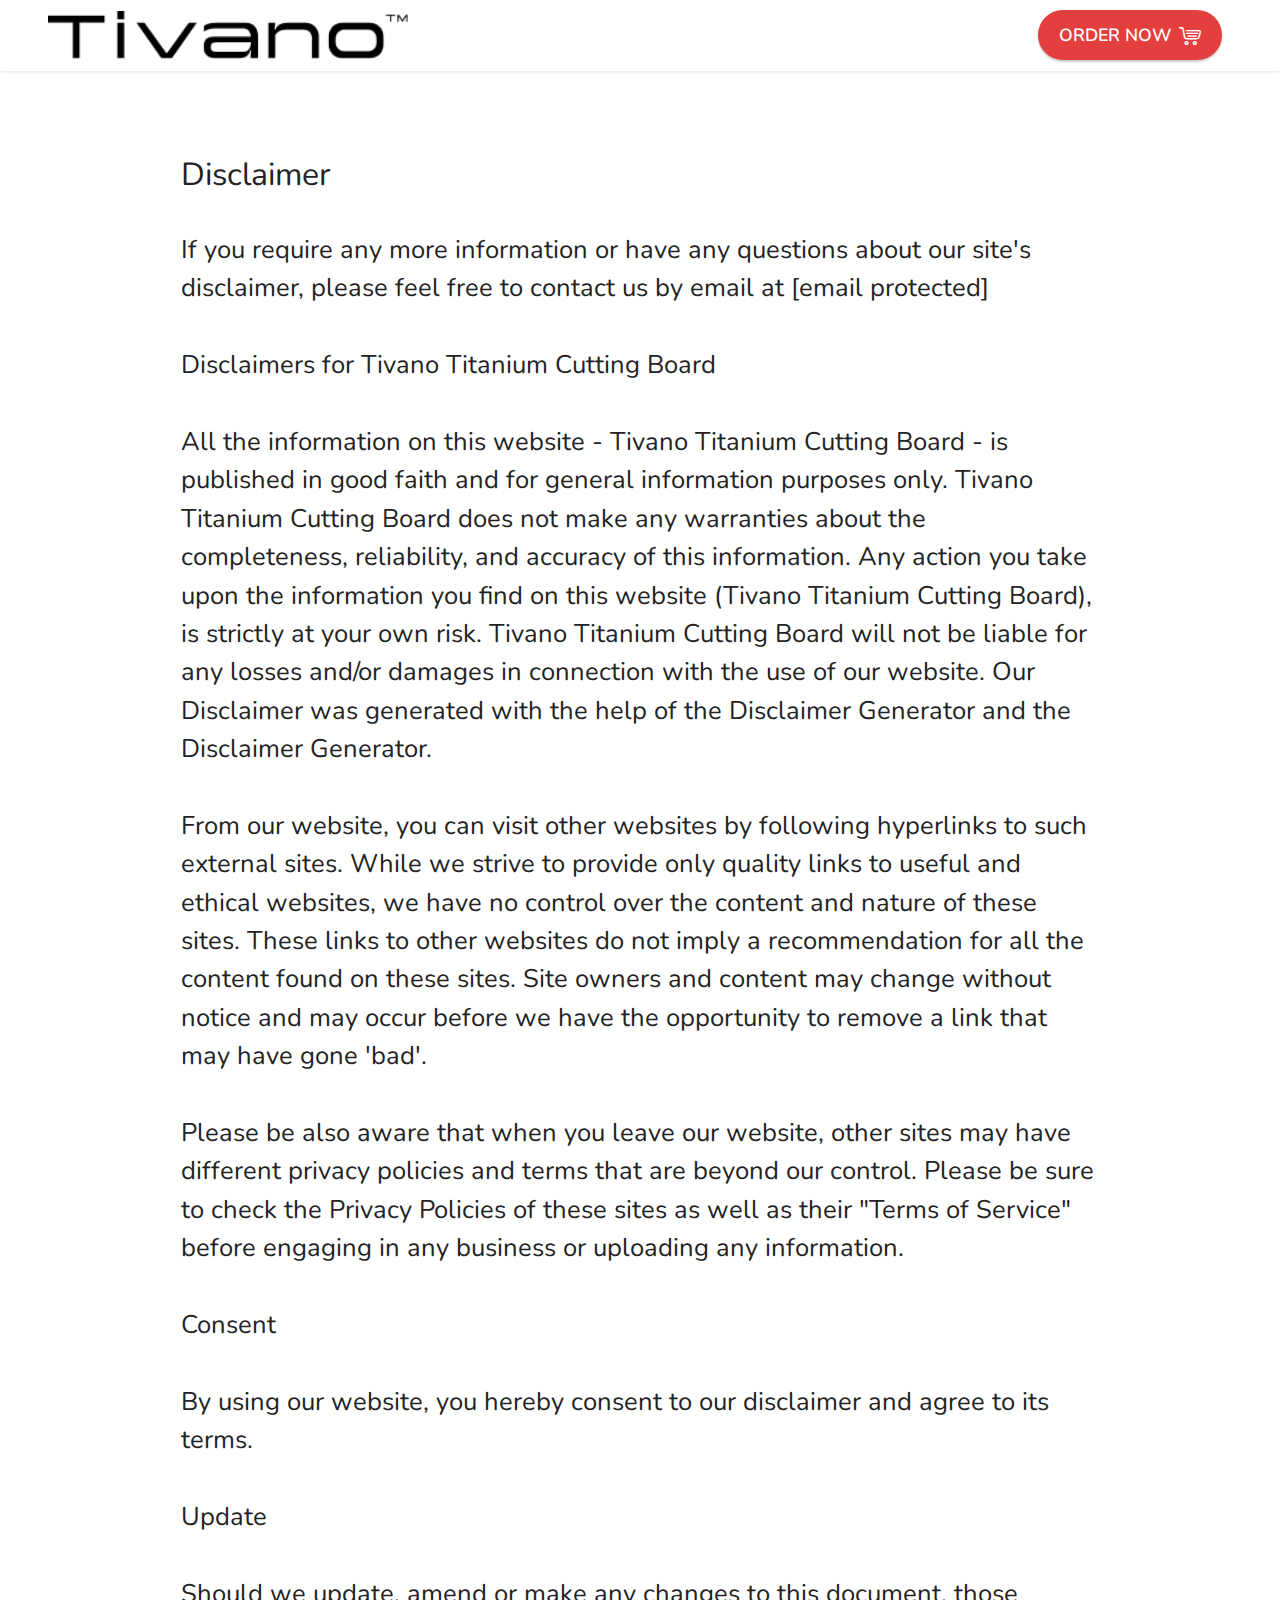
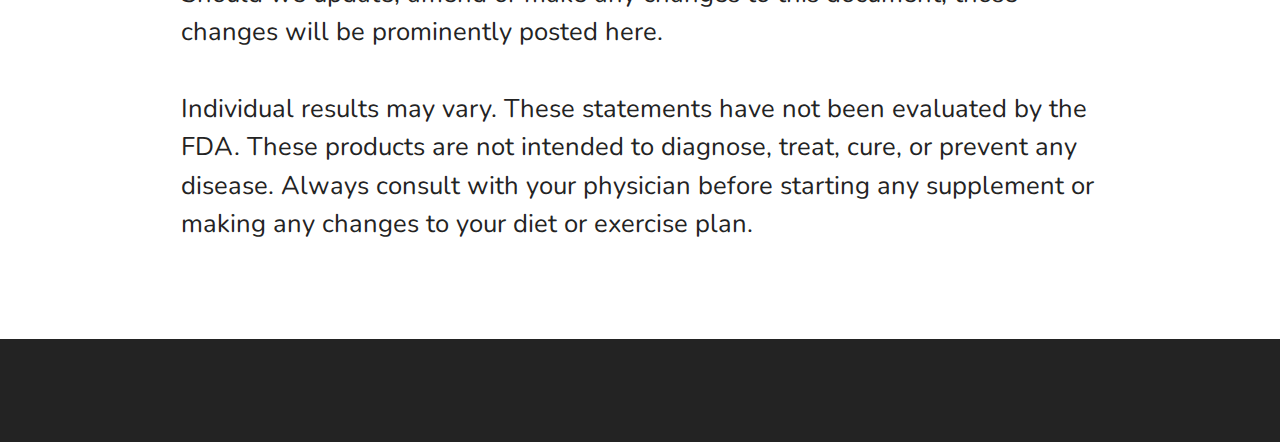
<file: Tivano/Disclaimer.html>
<!DOCTYPE html>
<html  >
<head>
  <meta charset="UTF-8">
  <meta http-equiv="X-UA-Compatible" content="IE=edge">
  <meta name="viewport" content="width=device-width, initial-scale=1, minimum-scale=1">
  <link rel="shortcut icon" href="assets/images/tivano-favicon-64x64.png" type="image/x-icon">
  <meta name="description" content="Disclaimer of Tivano Titanium Cutting Board">
  
  
  <title>Disclaimer</title>
  <link rel="stylesheet" href="assets/web/assets/mobirise-icons-bold/mobirise-icons-bold.css">
  <link rel="stylesheet" href="assets/bootstrap/css/bootstrap.min.css">
  <link rel="stylesheet" href="assets/bootstrap/css/bootstrap-grid.min.css">
  <link rel="stylesheet" href="assets/bootstrap/css/bootstrap-reboot.min.css">
  <link rel="stylesheet" href="assets/animatecss/animate.css">
  <link rel="stylesheet" href="assets/dropdown/css/style.css">
  <link rel="stylesheet" href="assets/socicon/css/styles.css">
  <link rel="stylesheet" href="assets/theme/css/style.css">
  <link rel="preload" href="https://fonts.googleapis.com/css?family=Nunito:200,300,400,500,600,700,800,900,200i,300i,400i,500i,600i,700i,800i,900i&display=swap" as="style" onload="this.onload=null;this.rel='stylesheet'">
  <noscript><link rel="stylesheet" href="https://fonts.googleapis.com/css?family=Nunito:200,300,400,500,600,700,800,900,200i,300i,400i,500i,600i,700i,800i,900i&display=swap"></noscript>
  <link rel="preload" as="style" href="assets/mobirise/css/mbr-additional.css?v=ZeqTUI"><link rel="stylesheet" href="assets/mobirise/css/mbr-additional.css?v=ZeqTUI" type="text/css">

  
  
  
</head>
<body oncontextmenu="return false"  onmousedown="return false" onselectstart="return false">
  
  <section data-bs-version="5.1" class="menu menu2 cid-tuC40mmOYC" once="menu" id="menu2-0">
    
    <nav class="navbar navbar-dropdown navbar-expand-lg">
        <div class="container-fluid">
            <div class="navbar-brand">
                <span class="navbar-logo">
                    <a href="https://click2conv.site/TivanoBoard">
                        <img src="assets/images/tivano-board-logo.webp" alt="Hume Health body pod logo" style="height: 3rem;">
                    </a>
                </span>
                
            </div>
            <button class="navbar-toggler" type="button" data-toggle="collapse" data-bs-toggle="collapse" data-target="#navbarSupportedContent" data-bs-target="#navbarSupportedContent" aria-controls="navbarNavAltMarkup" aria-expanded="false" aria-label="Toggle navigation">
                <div class="hamburger">
                    <span></span>
                    <span></span>
                    <span></span>
                    <span></span>
                </div>
            </button>
            <div class="collapse navbar-collapse" id="navbarSupportedContent">
                
                
                <div class="navbar-buttons mbr-section-btn"><a class="btn btn-secondary display-4" href="https://click2conv.site/TivanoBoard"><span class="mbrib-shopping-cart mbr-iconfont mbr-iconfont-btn"></span>ORDER NOW</a></div>
            </div>
        </div>
    </nav>
</section>

<section data-bs-version="5.1" class="content5 cid-tuGD9xm7zj" id="content5-1g">
    
    <div class="container">
        <div class="row justify-content-center">
            <div class="col-md-12 col-lg-10">
                
                <h4 class="mbr-section-subtitle mbr-fonts-style mb-4 display-5">Disclaimer</h4>
                <p class="mbr-text mbr-fonts-style display-7">If you require any more information or have any questions about our site's disclaimer, please feel free to contact us by email at [email protected]
<br>
<br>Disclaimers for Tivano Titanium Cutting Board
<br>
<br>All the information on this website - Tivano Titanium Cutting Board - is published in good faith and for general information purposes only. Tivano Titanium Cutting Board does not make any warranties about the completeness, reliability, and accuracy of this information. Any action you take upon the information you find on this website (Tivano Titanium Cutting Board), is strictly at your own risk. Tivano Titanium Cutting Board will not be liable for any losses and/or damages in connection with the use of our website. Our Disclaimer was generated with the help of the Disclaimer Generator and the Disclaimer Generator.
<br>
<br>From our website, you can visit other websites by following hyperlinks to such external sites. While we strive to provide only quality links to useful and ethical websites, we have no control over the content and nature of these sites. These links to other websites do not imply a recommendation for all the content found on these sites. Site owners and content may change without notice and may occur before we have the opportunity to remove a link that may have gone 'bad'.
<br>
<br>Please be also aware that when you leave our website, other sites may have different privacy policies and terms that are beyond our control. Please be sure to check the Privacy Policies of these sites as well as their "Terms of Service" before engaging in any business or uploading any information.
<br>
<br>Consent
<br>
<br>By using our website, you hereby consent to our disclaimer and agree to its terms.
<br>
<br>Update
<br>
<br>Should we update, amend or make any changes to this document, those changes will be prominently posted here.
<br>
<br>Individual results may vary. These statements have not been evaluated by the FDA. These products are not intended to diagnose, treat, cure, or prevent any disease. Always consult with your physician before starting any supplement or making any changes to your diet or exercise plan.</p>
            </div>
        </div>
    </div>
</section>

<section data-bs-version="5.1" class="footer3 cid-tuGBUXyxtm" once="footers" id="footer3-1e">

    

    

    <div class="container">
        <div class="media-container-row align-center mbr-white">
            <div class="row row-links">
                <ul class="foot-menu">
                    
                    
                    
                    
                    
              
            </div>
            
            <div class="row row-copirayt">
                <p class="mbr-text mb-0 mbr-fonts-style mbr-white align-center display-7">
                    Copyright © 2025 - Tivano®<br></p>
            </div>
        </div>
    </div>
</section><script src="assets/bootstrap/js/bootstrap.bundle.min.js"></script>  <script src="assets/smoothscroll/smooth-scroll.js"></script>  <script src="assets/ytplayer/index.js"></script>  <script src="assets/dropdown/js/navbar-dropdown.js"></script>  <script src="assets/theme/js/script.js"></script>  
  
  
 <div id="scrollToTop" class="scrollToTop mbr-arrow-up"><a style="text-align: center;"><i class="mbr-arrow-up-icon mbr-arrow-up-icon-cm cm-icon cm-icon-smallarrow-up"></i></a></div>
    <input name="animation" type="hidden">
  </body>
</html>
</file>
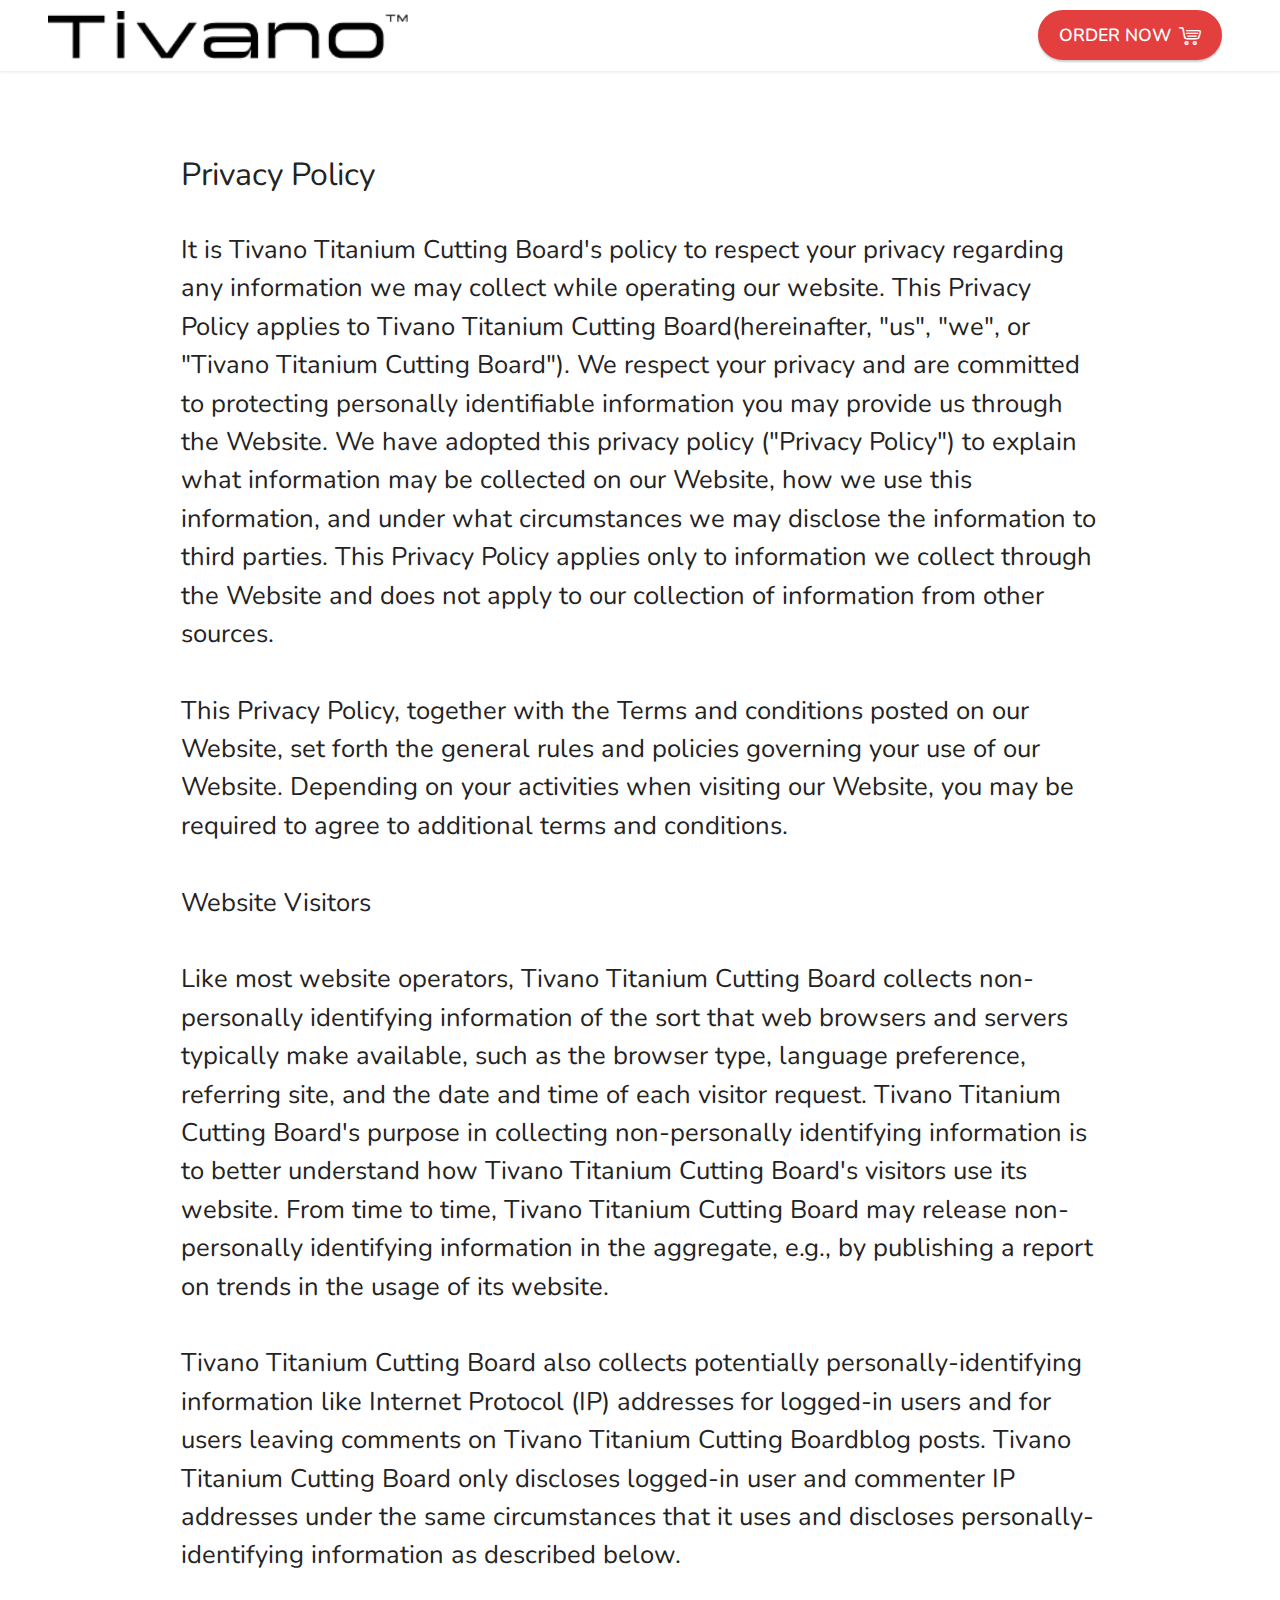
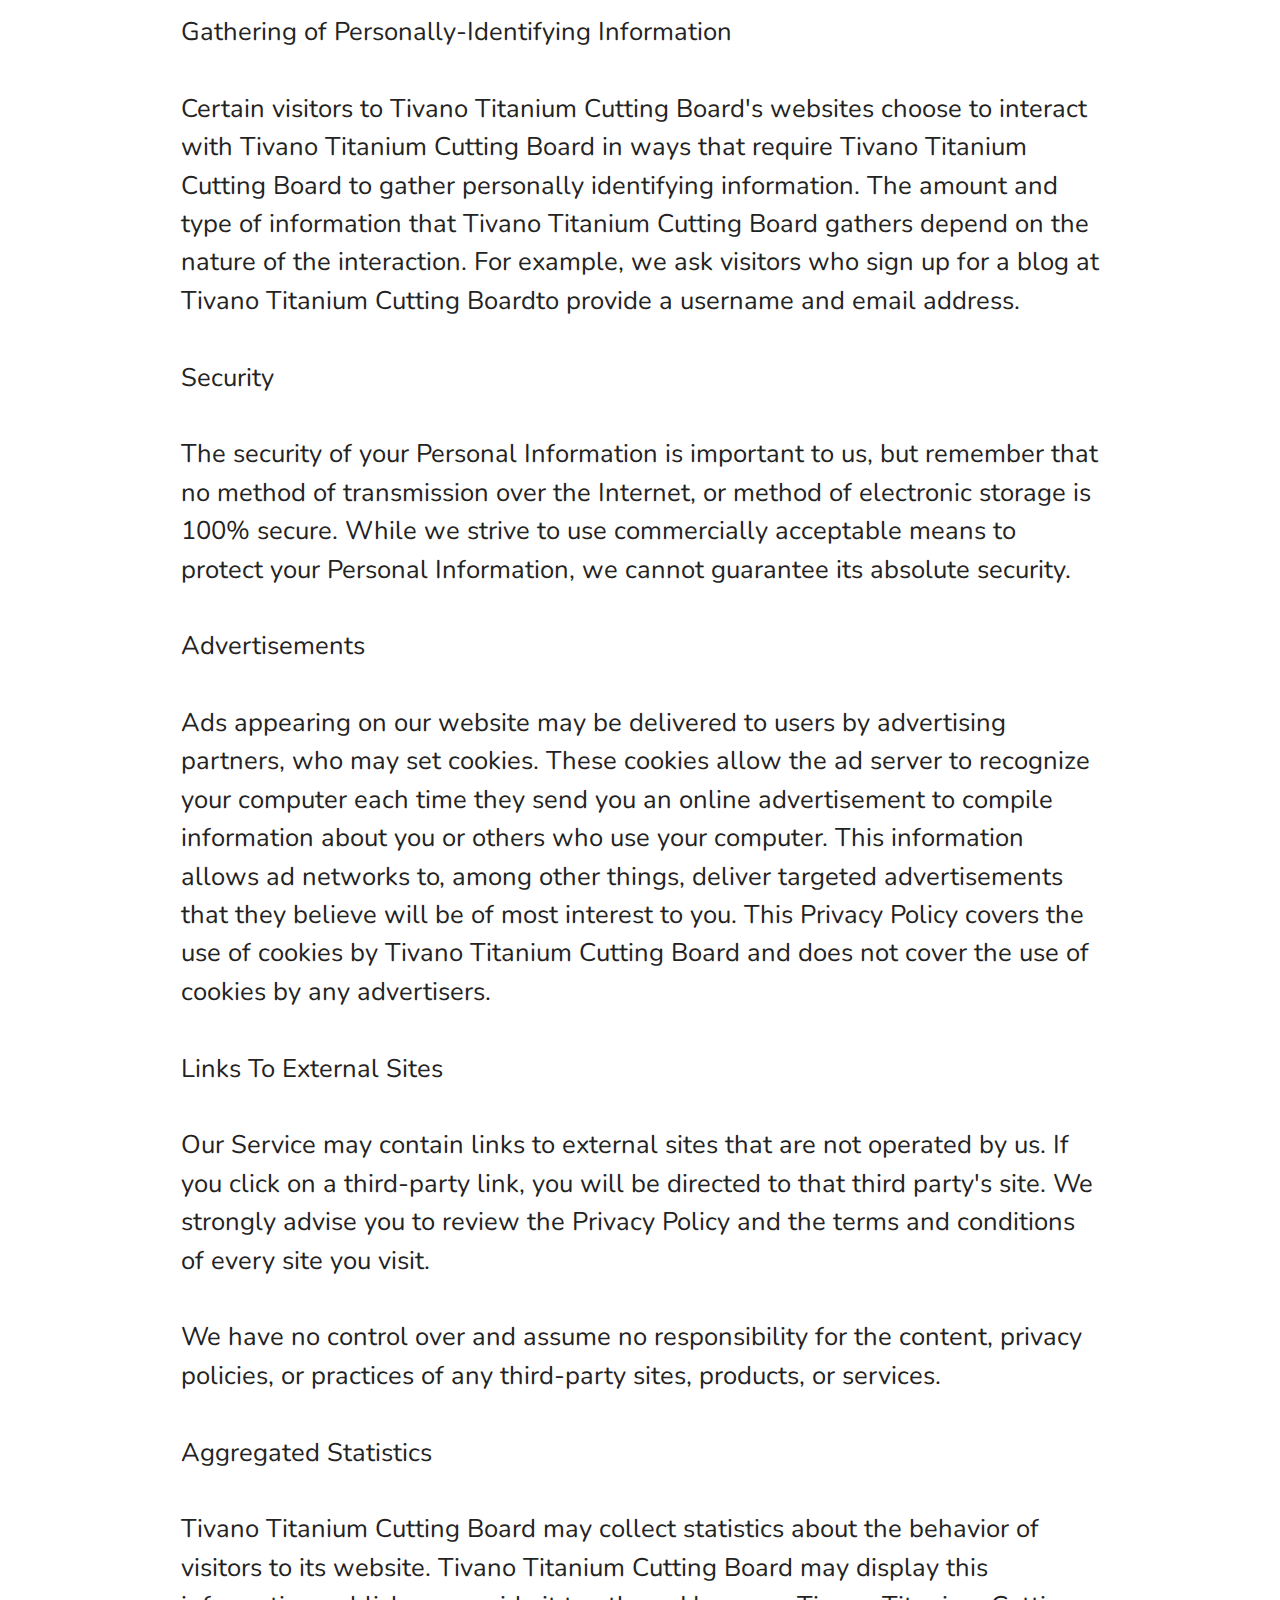
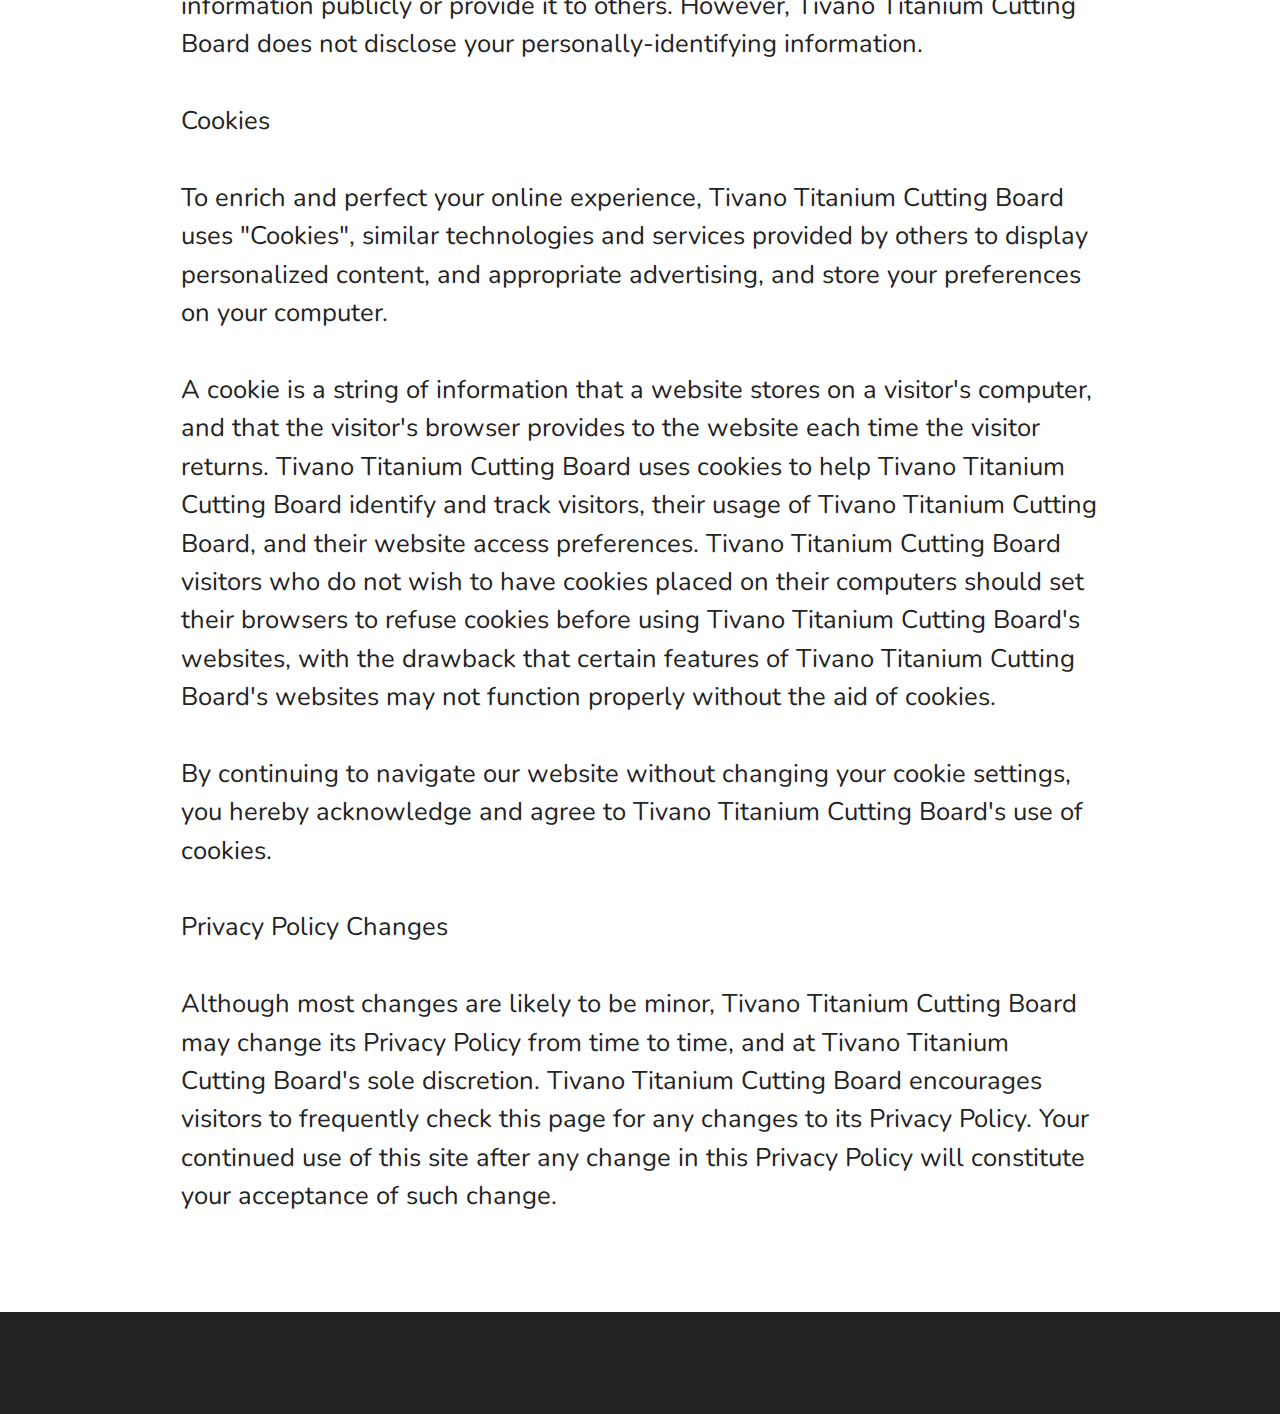
<file: Tivano/Privacy.html>
<!DOCTYPE html>
<html  >
<head>
  <meta charset="UTF-8">
  <meta http-equiv="X-UA-Compatible" content="IE=edge">
  <meta name="viewport" content="width=device-width, initial-scale=1, minimum-scale=1">
  <link rel="shortcut icon" href="assets/images/tivano-favicon-64x64.png" type="image/x-icon">
  <meta name="description" content="Privacy Polices of Tivano Titanium Cutting Board">
  
  
  <title>Privacy Policy</title>
  <link rel="stylesheet" href="assets/web/assets/mobirise-icons-bold/mobirise-icons-bold.css">
  <link rel="stylesheet" href="assets/bootstrap/css/bootstrap.min.css">
  <link rel="stylesheet" href="assets/bootstrap/css/bootstrap-grid.min.css">
  <link rel="stylesheet" href="assets/bootstrap/css/bootstrap-reboot.min.css">
  <link rel="stylesheet" href="assets/animatecss/animate.css">
  <link rel="stylesheet" href="assets/dropdown/css/style.css">
  <link rel="stylesheet" href="assets/socicon/css/styles.css">
  <link rel="stylesheet" href="assets/theme/css/style.css">
  <link rel="preload" href="https://fonts.googleapis.com/css?family=Nunito:200,300,400,500,600,700,800,900,200i,300i,400i,500i,600i,700i,800i,900i&display=swap" as="style" onload="this.onload=null;this.rel='stylesheet'">
  <noscript><link rel="stylesheet" href="https://fonts.googleapis.com/css?family=Nunito:200,300,400,500,600,700,800,900,200i,300i,400i,500i,600i,700i,800i,900i&display=swap"></noscript>
  <link rel="preload" as="style" href="assets/mobirise/css/mbr-additional.css?v=vr1Zvt"><link rel="stylesheet" href="assets/mobirise/css/mbr-additional.css?v=vr1Zvt" type="text/css">

  
  
  
</head>
<body oncontextmenu="return false"  onmousedown="return false" onselectstart="return false">
  
  <section data-bs-version="5.1" class="menu menu2 cid-tuC40mmOYC" once="menu" id="menu2-0">
    
    <nav class="navbar navbar-dropdown navbar-expand-lg">
        <div class="container-fluid">
            <div class="navbar-brand">
                <span class="navbar-logo">
                    <a href="https://click2conv.site/TivanoBoard">
                        <img src="assets/images/tivano-board-logo.webp" alt="Hume Health body pod logo" style="height: 3rem;">
                    </a>
                </span>
                
            </div>
            <button class="navbar-toggler" type="button" data-toggle="collapse" data-bs-toggle="collapse" data-target="#navbarSupportedContent" data-bs-target="#navbarSupportedContent" aria-controls="navbarNavAltMarkup" aria-expanded="false" aria-label="Toggle navigation">
                <div class="hamburger">
                    <span></span>
                    <span></span>
                    <span></span>
                    <span></span>
                </div>
            </button>
            <div class="collapse navbar-collapse" id="navbarSupportedContent">
                
                
                <div class="navbar-buttons mbr-section-btn"><a class="btn btn-secondary display-4" href="https://click2conv.site/TivanoBoard"><span class="mbrib-shopping-cart mbr-iconfont mbr-iconfont-btn"></span>ORDER NOW</a></div>
            </div>
        </div>
    </nav>
</section>

<section data-bs-version="5.1" class="content5 cid-tuGDhnDqnm" id="content5-1h">
    
    <div class="container">
        <div class="row justify-content-center">
            <div class="col-md-12 col-lg-10">
                
                <h4 class="mbr-section-subtitle mbr-fonts-style mb-4 display-5">Privacy Policy</h4>
                <p class="mbr-text mbr-fonts-style display-7">It is Tivano Titanium Cutting Board's policy to respect your privacy regarding any information we may collect while operating our website. This Privacy Policy applies to Tivano Titanium Cutting Board(hereinafter, "us", "we", or "Tivano Titanium Cutting Board"). We respect your privacy and are committed to protecting personally identifiable information you may provide us through the Website. We have adopted this privacy policy ("Privacy Policy") to explain what information may be collected on our Website, how we use this information, and under what circumstances we may disclose the information to third parties. This Privacy Policy applies only to information we collect through the Website and does not apply to our collection of information from other sources.
<br>
<br>This Privacy Policy, together with the Terms and conditions posted on our Website, set forth the general rules and policies governing your use of our Website. Depending on your activities when visiting our Website, you may be required to agree to additional terms and conditions.
<br>
<br>Website Visitors
<br>
<br>Like most website operators, Tivano Titanium Cutting Board collects non-personally identifying information of the sort that web browsers and servers typically make available, such as the browser type, language preference, referring site, and the date and time of each visitor request. Tivano Titanium Cutting Board's purpose in collecting non-personally identifying information is to better understand how Tivano Titanium Cutting Board's visitors use its website. From time to time, Tivano Titanium Cutting Board may release non-personally identifying information in the aggregate, e.g., by publishing a report on trends in the usage of its website.
<br>
<br>Tivano Titanium Cutting Board also collects potentially personally-identifying information like Internet Protocol (IP) addresses for logged-in users and for users leaving comments on Tivano Titanium Cutting Boardblog posts. Tivano Titanium Cutting Board only discloses logged-in user and commenter IP addresses under the same circumstances that it uses and discloses personally-identifying information as described below.
<br>
<br>Gathering of Personally-Identifying Information
<br>
<br>Certain visitors to Tivano Titanium Cutting Board's websites choose to interact with Tivano Titanium Cutting Board in ways that require Tivano Titanium Cutting Board to gather personally identifying information. The amount and type of information that Tivano Titanium Cutting Board gathers depend on the nature of the interaction. For example, we ask visitors who sign up for a blog at Tivano Titanium Cutting Boardto provide a username and email address.
<br>
<br>Security
<br>
<br>The security of your Personal Information is important to us, but remember that no method of transmission over the Internet, or method of electronic storage is 100% secure. While we strive to use commercially acceptable means to protect your Personal Information, we cannot guarantee its absolute security.
<br>
<br>Advertisements
<br>
<br>Ads appearing on our website may be delivered to users by advertising partners, who may set cookies. These cookies allow the ad server to recognize your computer each time they send you an online advertisement to compile information about you or others who use your computer. This information allows ad networks to, among other things, deliver targeted advertisements that they believe will be of most interest to you. This Privacy Policy covers the use of cookies by Tivano Titanium Cutting Board and does not cover the use of cookies by any advertisers.
<br>
<br>Links To External Sites
<br>
<br>Our Service may contain links to external sites that are not operated by us. If you click on a third-party link, you will be directed to that third party's site. We strongly advise you to review the Privacy Policy and the terms and conditions of every site you visit.
<br>
<br>We have no control over and assume no responsibility for the content, privacy policies, or practices of any third-party sites, products, or services.
<br>
<br>Aggregated Statistics
<br>
<br>Tivano Titanium Cutting Board may collect statistics about the behavior of visitors to its website. Tivano Titanium Cutting Board may display this information publicly or provide it to others. However, Tivano Titanium Cutting Board does not disclose your personally-identifying information.
<br>
<br>Cookies
<br>
<br>To enrich and perfect your online experience, Tivano Titanium Cutting Board uses "Cookies", similar technologies and services provided by others to display personalized content, and appropriate advertising, and store your preferences on your computer.
<br>
<br>A cookie is a string of information that a website stores on a visitor's computer, and that the visitor's browser provides to the website each time the visitor returns. Tivano Titanium Cutting Board uses cookies to help Tivano Titanium Cutting Board identify and track visitors, their usage of Tivano Titanium Cutting Board, and their website access preferences. Tivano Titanium Cutting Board visitors who do not wish to have cookies placed on their computers should set their browsers to refuse cookies before using Tivano Titanium Cutting Board's websites, with the drawback that certain features of Tivano Titanium Cutting Board's websites may not function properly without the aid of cookies.
<br>
<br>By continuing to navigate our website without changing your cookie settings, you hereby acknowledge and agree to Tivano Titanium Cutting Board's use of cookies.
<br>
<br>Privacy Policy Changes
<br>
<br>Although most changes are likely to be minor, Tivano Titanium Cutting Board may change its Privacy Policy from time to time, and at Tivano Titanium Cutting Board's sole discretion. Tivano Titanium Cutting Board encourages visitors to frequently check this page for any changes to its Privacy Policy. Your continued use of this site after any change in this Privacy Policy will constitute your acceptance of such change.</p>
            </div>
        </div>
    </div>
</section>

<section data-bs-version="5.1" class="footer3 cid-tuGBUXyxtm" once="footers" id="footer3-1e">

    

    

    <div class="container">
        <div class="media-container-row align-center mbr-white">
            <div class="row row-links">
                <ul class="foot-menu">
                    
                    
                    
                    
                    
               
            </div>
            
            <div class="row row-copirayt">
                <p class="mbr-text mb-0 mbr-fonts-style mbr-white align-center display-7">
                    Copyright © 2025 - Tivano®<br></p>
            </div>
        </div>
    </div>
</section><script src="assets/bootstrap/js/bootstrap.bundle.min.js"></script>  <script src="assets/smoothscroll/smooth-scroll.js"></script>  <script src="assets/ytplayer/index.js"></script>  <script src="assets/dropdown/js/navbar-dropdown.js"></script>  <script src="assets/theme/js/script.js"></script>  
  
  
 <div id="scrollToTop" class="scrollToTop mbr-arrow-up"><a style="text-align: center;"><i class="mbr-arrow-up-icon mbr-arrow-up-icon-cm cm-icon cm-icon-smallarrow-up"></i></a></div>
    <input name="animation" type="hidden">
  </body>
</html>
</file>
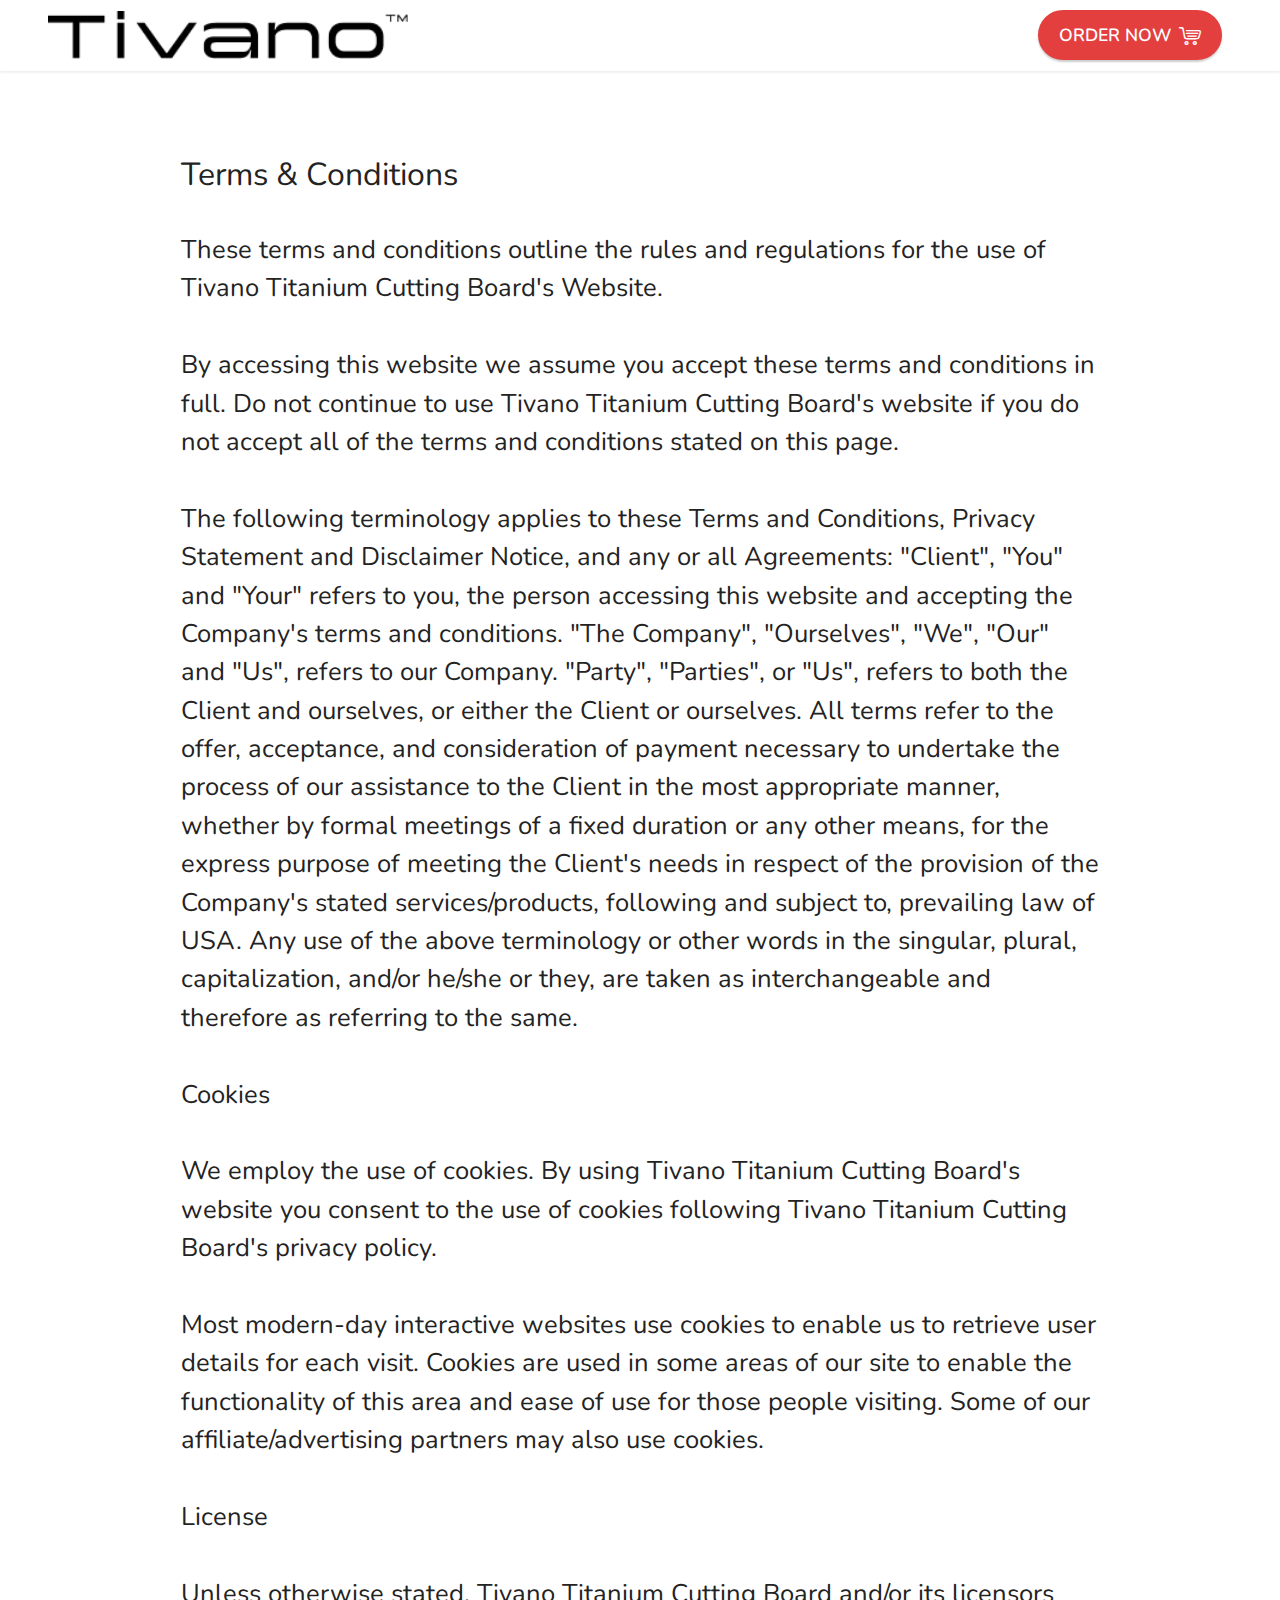
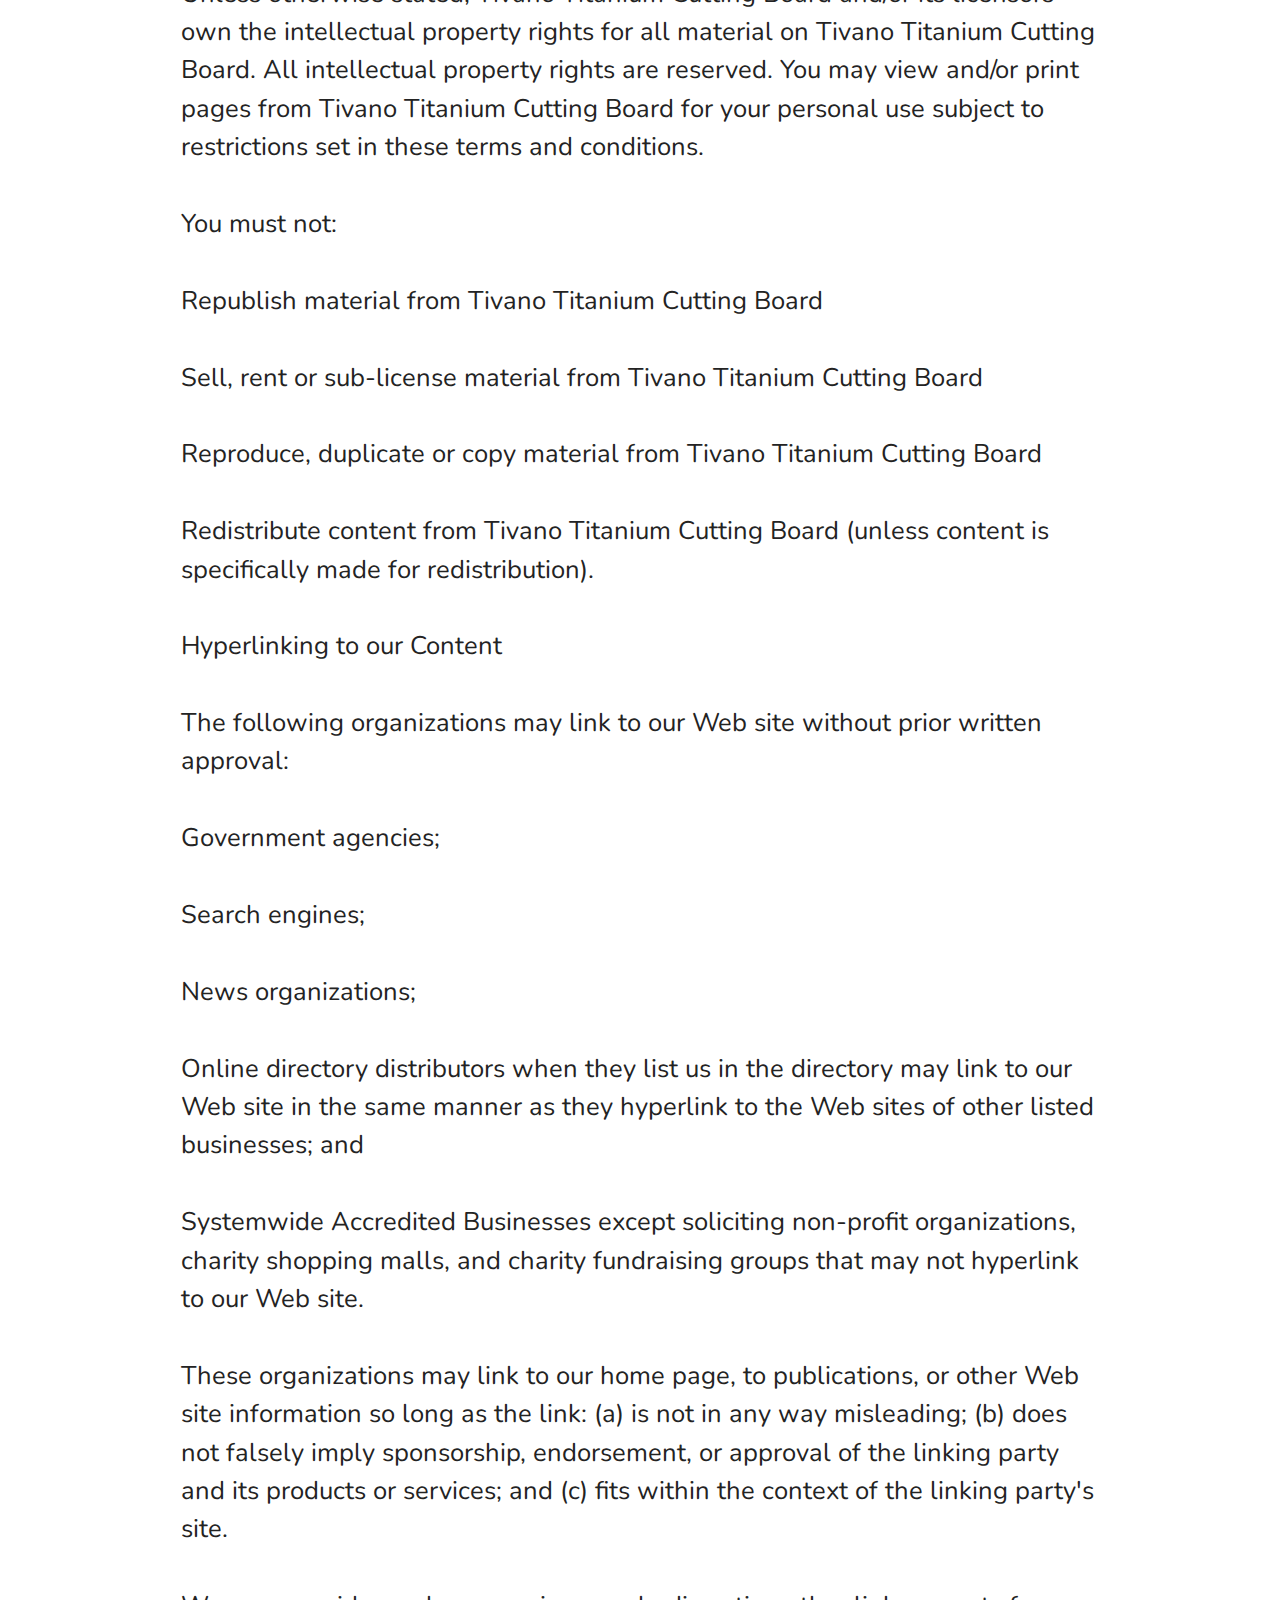
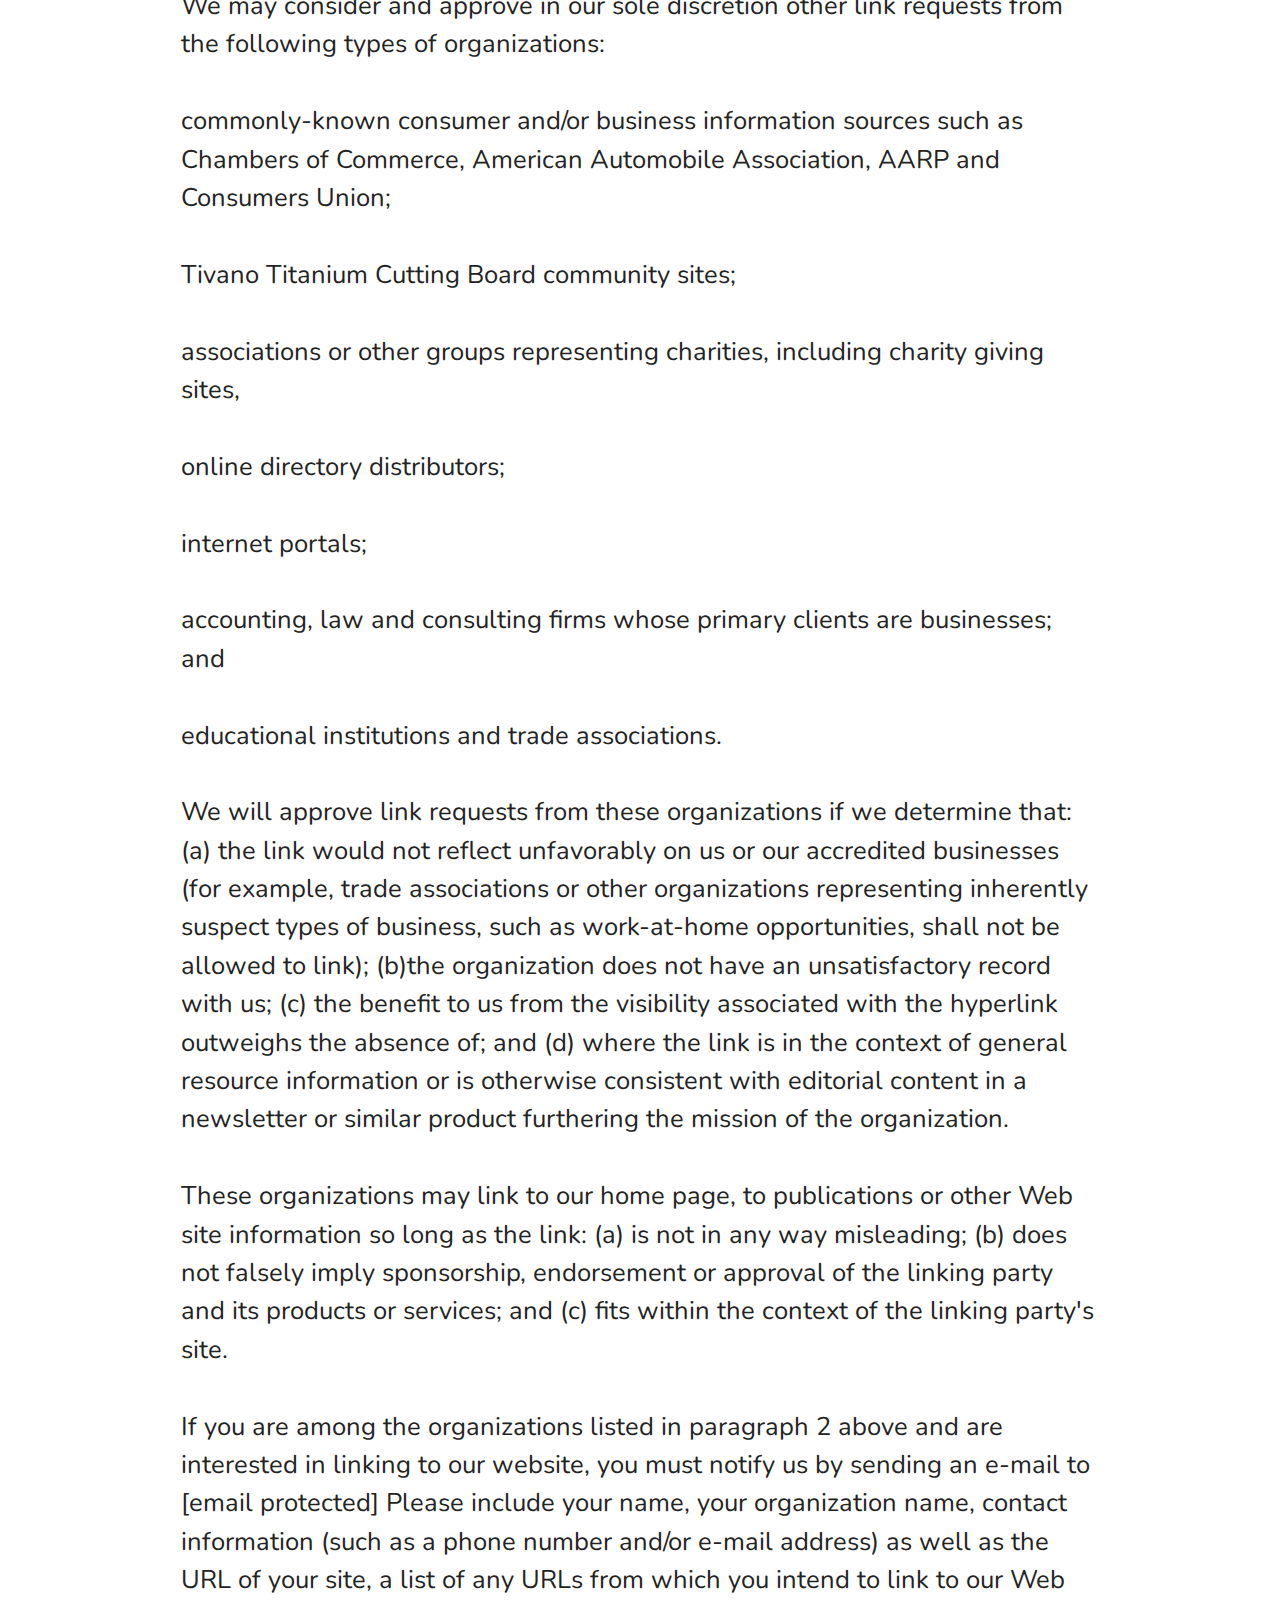
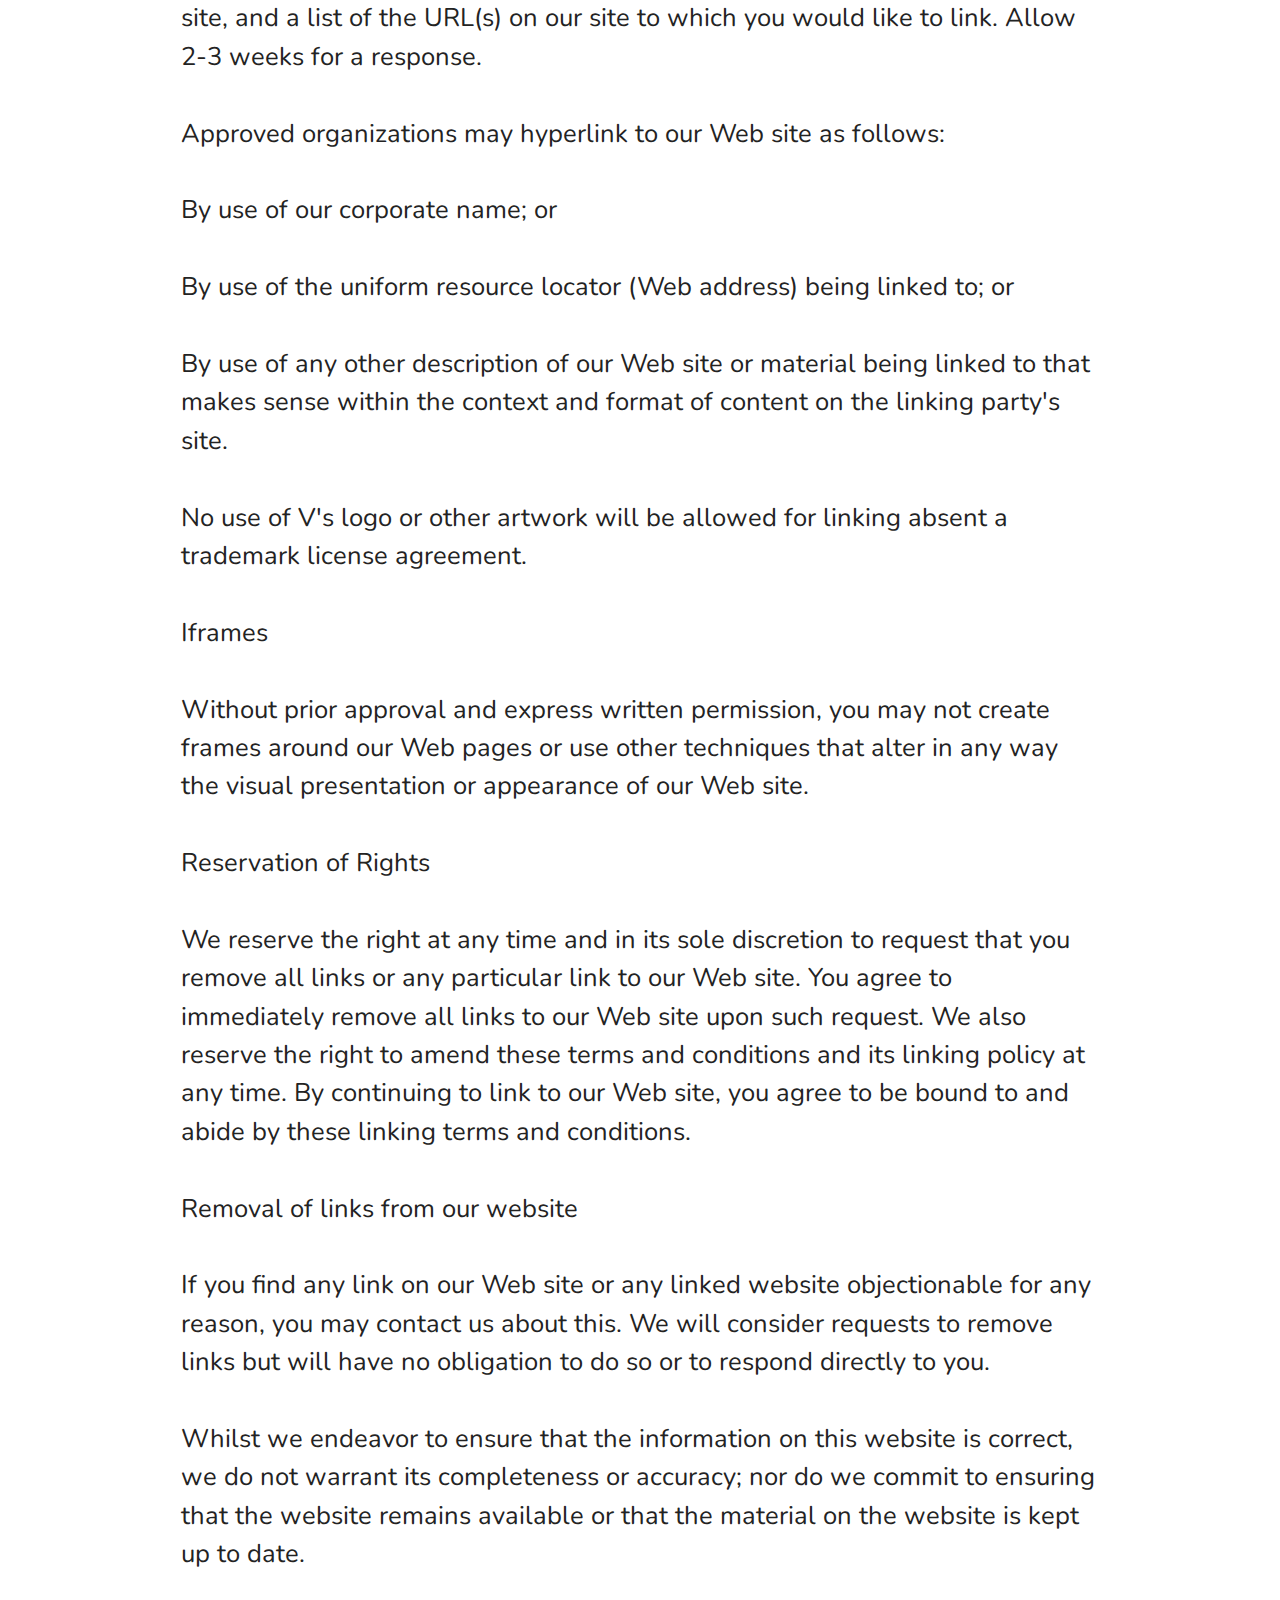
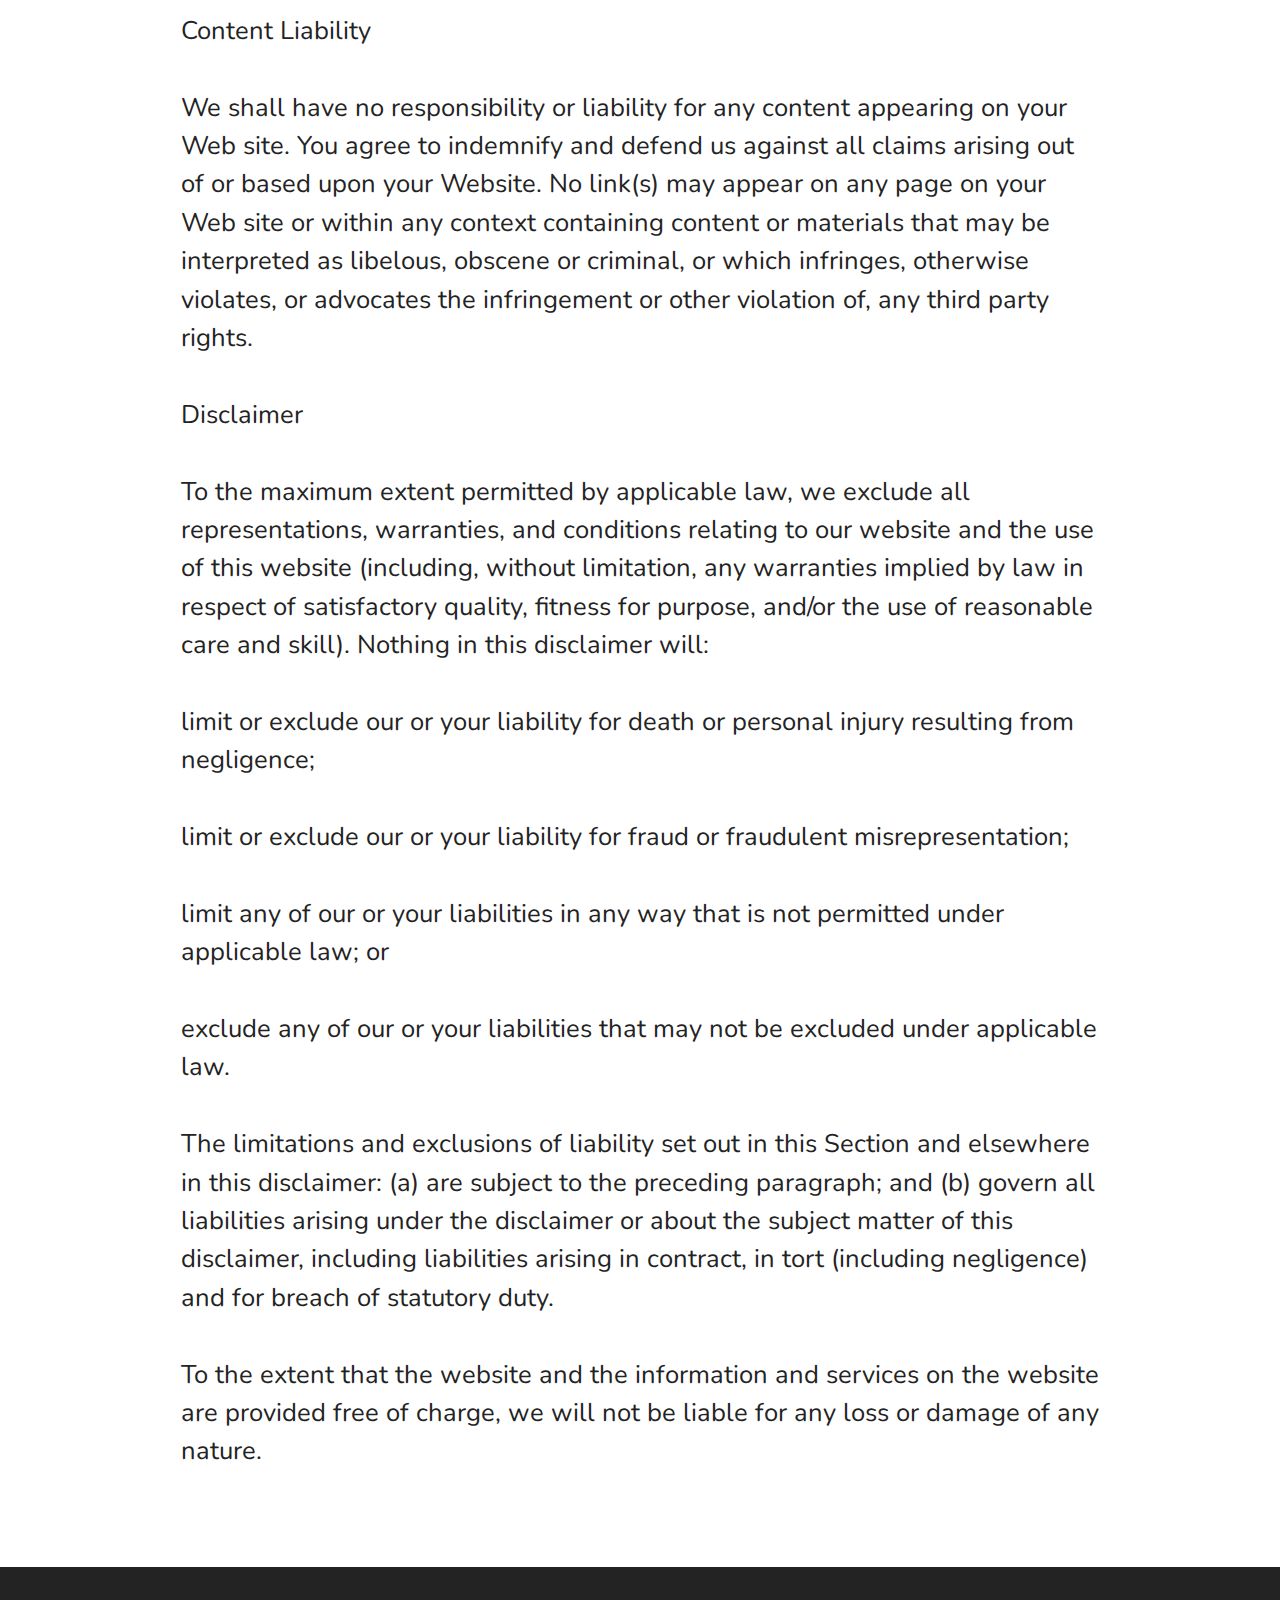
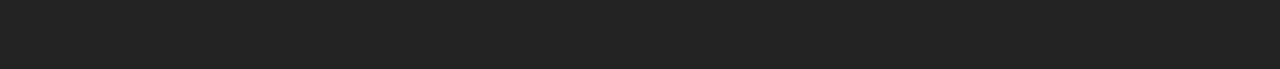
<file: Tivano/Terms.html>
<!DOCTYPE html>
<html  >
<head>
  <meta charset="UTF-8">
  <meta http-equiv="X-UA-Compatible" content="IE=edge">
  <meta name="viewport" content="width=device-width, initial-scale=1, minimum-scale=1">
  <link rel="shortcut icon" href="assets/images/tivano-favicon-64x64.png" type="image/x-icon">
  <meta name="description" content="Terms & Conditions of Tivano Titanium Cutting Board">
  
  
  <title>Terms & Condition</title>
  <link rel="stylesheet" href="assets/web/assets/mobirise-icons-bold/mobirise-icons-bold.css">
  <link rel="stylesheet" href="assets/bootstrap/css/bootstrap.min.css">
  <link rel="stylesheet" href="assets/bootstrap/css/bootstrap-grid.min.css">
  <link rel="stylesheet" href="assets/bootstrap/css/bootstrap-reboot.min.css">
  <link rel="stylesheet" href="assets/animatecss/animate.css">
  <link rel="stylesheet" href="assets/dropdown/css/style.css">
  <link rel="stylesheet" href="assets/socicon/css/styles.css">
  <link rel="stylesheet" href="assets/theme/css/style.css">
  <link rel="preload" href="https://fonts.googleapis.com/css?family=Nunito:200,300,400,500,600,700,800,900,200i,300i,400i,500i,600i,700i,800i,900i&display=swap" as="style" onload="this.onload=null;this.rel='stylesheet'">
  <noscript><link rel="stylesheet" href="https://fonts.googleapis.com/css?family=Nunito:200,300,400,500,600,700,800,900,200i,300i,400i,500i,600i,700i,800i,900i&display=swap"></noscript>
  <link rel="preload" as="style" href="assets/mobirise/css/mbr-additional.css?v=vbQ8mb"><link rel="stylesheet" href="assets/mobirise/css/mbr-additional.css?v=vbQ8mb" type="text/css">

  
  
  
</head>
<body oncontextmenu="return false"  onmousedown="return false" onselectstart="return false">

  
  <section data-bs-version="5.1" class="menu menu2 cid-tuC40mmOYC" once="menu" id="menu2-0">
    
    <nav class="navbar navbar-dropdown navbar-expand-lg">
        <div class="container-fluid">
            <div class="navbar-brand">
                <span class="navbar-logo">
                    <a href="https://click2conv.site/TivanoBoard">
                        <img src="assets/images/tivano-board-logo.webp" alt="Hume Health body pod logo" style="height: 3rem;">
                    </a>
                </span>
                
            </div>
            <button class="navbar-toggler" type="button" data-toggle="collapse" data-bs-toggle="collapse" data-target="#navbarSupportedContent" data-bs-target="#navbarSupportedContent" aria-controls="navbarNavAltMarkup" aria-expanded="false" aria-label="Toggle navigation">
                <div class="hamburger">
                    <span></span>
                    <span></span>
                    <span></span>
                    <span></span>
                </div>
            </button>
            <div class="collapse navbar-collapse" id="navbarSupportedContent">
                
                
                <div class="navbar-buttons mbr-section-btn"><a class="btn btn-secondary display-4" href="https://click2conv.site/TivanoBoard"><span class="mbrib-shopping-cart mbr-iconfont mbr-iconfont-btn"></span>ORDER NOW</a></div>
            </div>
        </div>
    </nav>
</section>

<section data-bs-version="5.1" class="content5 cid-tuGCGWuZgg" id="content5-1f">
    
    <div class="container">
        <div class="row justify-content-center">
            <div class="col-md-12 col-lg-10">
                
                <h4 class="mbr-section-subtitle mbr-fonts-style mb-4 display-5">Terms &amp; Conditions</h4>
                <p class="mbr-text mbr-fonts-style display-7">These terms and conditions outline the rules and regulations for the use of Tivano Titanium Cutting Board's Website.
<br>
<br>By accessing this website we assume you accept these terms and conditions in full. Do not continue to use Tivano Titanium Cutting Board's website if you do not accept all of the terms and conditions stated on this page.
<br>
<br>The following terminology applies to these Terms and Conditions, Privacy Statement and Disclaimer Notice, and any or all Agreements: "Client", "You" and "Your" refers to you, the person accessing this website and accepting the Company's terms and conditions. "The Company", "Ourselves", "We", "Our" and "Us", refers to our Company. "Party", "Parties", or "Us", refers to both the Client and ourselves, or either the Client or ourselves. All terms refer to the offer, acceptance, and consideration of payment necessary to undertake the process of our assistance to the Client in the most appropriate manner, whether by formal meetings of a fixed duration or any other means, for the express purpose of meeting the Client's needs in respect of the provision of the Company's stated services/products, following and subject to, prevailing law of USA. Any use of the above terminology or other words in the singular, plural, capitalization, and/or he/she or they, are taken as interchangeable and therefore as referring to the same.
<br>
<br>Cookies
<br>
<br>We employ the use of cookies. By using Tivano Titanium Cutting Board's website you consent to the use of cookies following Tivano Titanium Cutting Board's privacy policy.
<br>
<br>Most modern-day interactive websites use cookies to enable us to retrieve user details for each visit. Cookies are used in some areas of our site to enable the functionality of this area and ease of use for those people visiting. Some of our affiliate/advertising partners may also use cookies.
<br>
<br>License
<br>
<br>Unless otherwise stated, Tivano Titanium Cutting Board and/or its licensors own the intellectual property rights for all material on Tivano Titanium Cutting Board. All intellectual property rights are reserved. You may view and/or print pages from Tivano Titanium Cutting Board for your personal use subject to restrictions set in these terms and conditions.
<br>
<br>You must not:
<br>
<br>Republish material from Tivano Titanium Cutting Board
<br>
<br>Sell, rent or sub-license material from Tivano Titanium Cutting Board
<br>
<br>Reproduce, duplicate or copy material from Tivano Titanium Cutting Board
<br>
<br>Redistribute content from Tivano Titanium Cutting Board (unless content is specifically made for redistribution).
<br>
<br>Hyperlinking to our Content
<br>
<br>The following organizations may link to our Web site without prior written approval:
<br>
<br>Government agencies;
<br>
<br>Search engines;
<br>
<br>News organizations;
<br>
<br>Online directory distributors when they list us in the directory may link to our Web site in the same manner as they hyperlink to the Web sites of other listed businesses; and
<br>
<br>Systemwide Accredited Businesses except soliciting non-profit organizations, charity shopping malls, and charity fundraising groups that may not hyperlink to our Web site.
<br>
<br>These organizations may link to our home page, to publications, or other Web site information so long as the link: (a) is not in any way misleading; (b) does not falsely imply sponsorship, endorsement, or approval of the linking party and its products or services; and (c) fits within the context of the linking party's site.
<br>
<br>We may consider and approve in our sole discretion other link requests from the following types of organizations:
<br>
<br>commonly-known consumer and/or business information sources such as Chambers of Commerce, American Automobile Association, AARP and Consumers Union;
<br>
<br>Tivano Titanium Cutting Board community sites;
<br>
<br>associations or other groups representing charities, including charity giving sites,
<br>
<br>online directory distributors;
<br>
<br>internet portals;
<br>
<br>accounting, law and consulting firms whose primary clients are businesses; and
<br>
<br>educational institutions and trade associations.
<br>
<br>We will approve link requests from these organizations if we determine that: (a) the link would not reflect unfavorably on us or our accredited businesses (for example, trade associations or other organizations representing inherently suspect types of business, such as work-at-home opportunities, shall not be allowed to link); (b)the organization does not have an unsatisfactory record with us; (c) the benefit to us from the visibility associated with the hyperlink outweighs the absence of; and (d) where the link is in the context of general resource information or is otherwise consistent with editorial content in a newsletter or similar product furthering the mission of the organization.
<br>
<br>These organizations may link to our home page, to publications or other Web site information so long as the link: (a) is not in any way misleading; (b) does not falsely imply sponsorship, endorsement or approval of the linking party and its products or services; and (c) fits within the context of the linking party's site.
<br>
<br>If you are among the organizations listed in paragraph 2 above and are interested in linking to our website, you must notify us by sending an e-mail to [email protected] Please include your name, your organization name, contact information (such as a phone number and/or e-mail address) as well as the URL of your site, a list of any URLs from which you intend to link to our Web site, and a list of the URL(s) on our site to which you would like to link. Allow 2-3 weeks for a response.
<br>
<br>Approved organizations may hyperlink to our Web site as follows:
<br>
<br>By use of our corporate name; or
<br>
<br>By use of the uniform resource locator (Web address) being linked to; or
<br>
<br>By use of any other description of our Web site or material being linked to that makes sense within the context and format of content on the linking party's site.
<br>
<br>No use of V's logo or other artwork will be allowed for linking absent a trademark license agreement.
<br>
<br>Iframes
<br>
<br>Without prior approval and express written permission, you may not create frames around our Web pages or use other techniques that alter in any way the visual presentation or appearance of our Web site.
<br>
<br>Reservation of Rights
<br>
<br>We reserve the right at any time and in its sole discretion to request that you remove all links or any particular link to our Web site. You agree to immediately remove all links to our Web site upon such request. We also reserve the right to amend these terms and conditions and its linking policy at any time. By continuing to link to our Web site, you agree to be bound to and abide by these linking terms and conditions.
<br>
<br>Removal of links from our website
<br>
<br>If you find any link on our Web site or any linked website objectionable for any reason, you may contact us about this. We will consider requests to remove links but will have no obligation to do so or to respond directly to you.
<br>
<br>Whilst we endeavor to ensure that the information on this website is correct, we do not warrant its completeness or accuracy; nor do we commit to ensuring that the website remains available or that the material on the website is kept up to date.
<br>
<br>Content Liability
<br>
<br>We shall have no responsibility or liability for any content appearing on your Web site. You agree to indemnify and defend us against all claims arising out of or based upon your Website. No link(s) may appear on any page on your Web site or within any context containing content or materials that may be interpreted as libelous, obscene or criminal, or which infringes, otherwise violates, or advocates the infringement or other violation of, any third party rights.
<br>
<br>Disclaimer
<br>
<br>To the maximum extent permitted by applicable law, we exclude all representations, warranties, and conditions relating to our website and the use of this website (including, without limitation, any warranties implied by law in respect of satisfactory quality, fitness for purpose, and/or the use of reasonable care and skill). Nothing in this disclaimer will:
<br>
<br>limit or exclude our or your liability for death or personal injury resulting from negligence;
<br>
<br>limit or exclude our or your liability for fraud or fraudulent misrepresentation;
<br>
<br>limit any of our or your liabilities in any way that is not permitted under applicable law; or
<br>
<br>exclude any of our or your liabilities that may not be excluded under applicable law.
<br>
<br>The limitations and exclusions of liability set out in this Section and elsewhere in this disclaimer: (a) are subject to the preceding paragraph; and (b) govern all liabilities arising under the disclaimer or about the subject matter of this disclaimer, including liabilities arising in contract, in tort (including negligence) and for breach of statutory duty.
<br>
<br>To the extent that the website and the information and services on the website are provided free of charge, we will not be liable for any loss or damage of any nature.</p>
            </div>
        </div>
    </div>
</section>

<section data-bs-version="5.1" class="footer3 cid-tuGBUXyxtm" once="footers" id="footer3-1e">

    

    

    <div class="container">
        <div class="media-container-row align-center mbr-white">
            <div class="row row-links">
                <ul class="foot-menu">
                    
                    
                    
                    
                    
               
            </div>
            
            <div class="row row-copirayt">
                <p class="mbr-text mb-0 mbr-fonts-style mbr-white align-center display-7">
                    Copyright © 2025 - Tivano®<br></p>
            </div>
        </div>
    </div>
</section><script src="assets/bootstrap/js/bootstrap.bundle.min.js"></script>  <script src="assets/smoothscroll/smooth-scroll.js"></script>  <script src="assets/ytplayer/index.js"></script>  <script src="assets/dropdown/js/navbar-dropdown.js"></script>  <script src="assets/theme/js/script.js"></script>  
  
  
 <div id="scrollToTop" class="scrollToTop mbr-arrow-up"><a style="text-align: center;"><i class="mbr-arrow-up-icon mbr-arrow-up-icon-cm cm-icon cm-icon-smallarrow-up"></i></a></div>
    <input name="animation" type="hidden">
  </body>
</html>
</file>
<file: Tivano/assets/web/assets/mobirise-icons2/mobirise2.css>
@font-face {
  font-family: 'Moririse2';
  font-display: swap;
  src:  url('mobirise2.eot?f2bix4');
  src:  url('mobirise2.eot?f2bix4#iefix') format('embedded-opentype'),
    url('mobirise2.ttf?f2bix4') format('truetype'),
    url('mobirise2.woff?f2bix4') format('woff'),
    url('mobirise2.svg?f2bix4#mobirise2') format('svg');
  font-weight: normal;
  font-style: normal;
}

[class^="mobi-"], [class*=" mobi-"] {
  /* use !important to prevent issues with browser extensions that change fonts */
  font-family: 'Moririse2' !important;
  speak: none;
  font-style: normal;
  font-weight: normal;
  font-variant: normal;
  text-transform: none;
  line-height: 1;

  /* Better Font Rendering =========== */
  -webkit-font-smoothing: antialiased;
  -moz-osx-font-smoothing: grayscale;
}

.mobi-mbri-add-submenu:before {
  content: "\e900";
}
.mobi-mbri-alert:before {
  content: "\e901";
}
.mobi-mbri-align-center:before {
  content: "\e902";
}
.mobi-mbri-align-justify:before {
  content: "\e903";
}
.mobi-mbri-align-left:before {
  content: "\e904";
}
.mobi-mbri-align-right:before {
  content: "\e905";
}
.mobi-mbri-android:before {
  content: "\e906";
}
.mobi-mbri-apple:before {
  content: "\e907";
}
.mobi-mbri-arrow-down:before {
  content: "\e908";
}
.mobi-mbri-arrow-next:before {
  content: "\e909";
}
.mobi-mbri-arrow-prev:before {
  content: "\e90a";
}
.mobi-mbri-arrow-up:before {
  content: "\e90b";
}
.mobi-mbri-bold:before {
  content: "\e90c";
}
.mobi-mbri-bookmark:before {
  content: "\e90d";
}
.mobi-mbri-bootstrap:before {
  content: "\e90e";
}
.mobi-mbri-briefcase:before {
  content: "\e90f";
}
.mobi-mbri-browse:before {
  content: "\e910";
}
.mobi-mbri-bulleted-list:before {
  content: "\e911";
}
.mobi-mbri-calendar:before {
  content: "\e912";
}
.mobi-mbri-camera:before {
  content: "\e913";
}
.mobi-mbri-cart-add:before {
  content: "\e914";
}
.mobi-mbri-cart-full:before {
  content: "\e915";
}
.mobi-mbri-cash:before {
  content: "\e916";
}
.mobi-mbri-change-style:before {
  content: "\e917";
}
.mobi-mbri-chat:before {
  content: "\e918";
}
.mobi-mbri-clock:before {
  content: "\e919";
}
.mobi-mbri-close:before {
  content: "\e91a";
}
.mobi-mbri-cloud:before {
  content: "\e91b";
}
.mobi-mbri-code:before {
  content: "\e91c";
}
.mobi-mbri-contact-form:before {
  content: "\e91d";
}
.mobi-mbri-credit-card:before {
  content: "\e91e";
}
.mobi-mbri-cursor-click:before {
  content: "\e91f";
}
.mobi-mbri-cust-feedback:before {
  content: "\e920";
}
.mobi-mbri-database:before {
  content: "\e921";
}
.mobi-mbri-delivery:before {
  content: "\e922";
}
.mobi-mbri-desktop:before {
  content: "\e923";
}
.mobi-mbri-devices:before {
  content: "\e924";
}
.mobi-mbri-down:before {
  content: "\e925";
}
.mobi-mbri-download-2:before {
  content: "\e926";
}
.mobi-mbri-download:before {
  content: "\e927";
}
.mobi-mbri-drag-n-drop-2:before {
  content: "\e928";
}
.mobi-mbri-drag-n-drop:before {
  content: "\e929";
}
.mobi-mbri-edit-2:before {
  content: "\e92a";
}
.mobi-mbri-edit:before {
  content: "\e92b";
}
.mobi-mbri-error:before {
  content: "\e92c";
}
.mobi-mbri-extension:before {
  content: "\e92d";
}
.mobi-mbri-features:before {
  content: "\e92e";
}
.mobi-mbri-file:before {
  content: "\e92f";
}
.mobi-mbri-flag:before {
  content: "\e930";
}
.mobi-mbri-folder:before {
  content: "\e931";
}
.mobi-mbri-gift:before {
  content: "\e932";
}
.mobi-mbri-github:before {
  content: "\e933";
}
.mobi-mbri-globe-2:before {
  content: "\e934";
}
.mobi-mbri-globe:before {
  content: "\e935";
}
.mobi-mbri-growing-chart:before {
  content: "\e936";
}
.mobi-mbri-hearth:before {
  content: "\e937";
}
.mobi-mbri-help:before {
  content: "\e938";
}
.mobi-mbri-home:before {
  content: "\e939";
}
.mobi-mbri-hot-cup:before {
  content: "\e93a";
}
.mobi-mbri-idea:before {
  content: "\e93b";
}
.mobi-mbri-image-gallery:before {
  content: "\e93c";
}
.mobi-mbri-image-slider:before {
  content: "\e93d";
}
.mobi-mbri-info:before {
  content: "\e93e";
}
.mobi-mbri-italic:before {
  content: "\e93f";
}
.mobi-mbri-key:before {
  content: "\e940";
}
.mobi-mbri-laptop:before {
  content: "\e941";
}
.mobi-mbri-layers:before {
  content: "\e942";
}
.mobi-mbri-left-right:before {
  content: "\e943";
}
.mobi-mbri-left:before {
  content: "\e944";
}
.mobi-mbri-letter:before {
  content: "\e945";
}
.mobi-mbri-like:before {
  content: "\e946";
}
.mobi-mbri-link:before {
  content: "\e947";
}
.mobi-mbri-lock:before {
  content: "\e948";
}
.mobi-mbri-login:before {
  content: "\e949";
}
.mobi-mbri-logout:before {
  content: "\e94a";
}
.mobi-mbri-magic-stick:before {
  content: "\e94b";
}
.mobi-mbri-map-pin:before {
  content: "\e94c";
}
.mobi-mbri-menu:before {
  content: "\e94d";
}
.mobi-mbri-mobile-2:before {
  content: "\e94e";
}
.mobi-mbri-mobile-horizontal:before {
  content: "\e94f";
}
.mobi-mbri-mobile:before {
  content: "\e950";
}
.mobi-mbri-mobirise:before {
  content: "\e951";
}
.mobi-mbri-more-horizontal:before {
  content: "\e952";
}
.mobi-mbri-more-vertical:before {
  content: "\e953";
}
.mobi-mbri-music:before {
  content: "\e954";
}
.mobi-mbri-new-file:before {
  content: "\e955";
}
.mobi-mbri-numbered-list:before {
  content: "\e956";
}
.mobi-mbri-opened-folder:before {
  content: "\e957";
}
.mobi-mbri-pages:before {
  content: "\e958";
}
.mobi-mbri-paper-plane:before {
  content: "\e959";
}
.mobi-mbri-paperclip:before {
  content: "\e95a";
}
.mobi-mbri-phone:before {
  content: "\e95b";
}
.mobi-mbri-photo:before {
  content: "\e95c";
}
.mobi-mbri-photos:before {
  content: "\e95d";
}
.mobi-mbri-pin:before {
  content: "\e95e";
}
.mobi-mbri-play:before {
  content: "\e95f";
}
.mobi-mbri-plus:before {
  content: "\e960";
}
.mobi-mbri-preview:before {
  content: "\e961";
}
.mobi-mbri-print:before {
  content: "\e962";
}
.mobi-mbri-protect:before {
  content: "\e963";
}
.mobi-mbri-question:before {
  content: "\e964";
}
.mobi-mbri-quote-left:before {
  content: "\e965";
}
.mobi-mbri-quote-right:before {
  content: "\e966";
}
.mobi-mbri-redo:before {
  content: "\e967";
}
.mobi-mbri-refresh:before {
  content: "\e968";
}
.mobi-mbri-responsive-2:before {
  content: "\e969";
}
.mobi-mbri-responsive:before {
  content: "\e96a";
}
.mobi-mbri-right:before {
  content: "\e96b";
}
.mobi-mbri-rocket:before {
  content: "\e96c";
}
.mobi-mbri-sad-face:before {
  content: "\e96d";
}
.mobi-mbri-sale:before {
  content: "\e96e";
}
.mobi-mbri-save:before {
  content: "\e96f";
}
.mobi-mbri-search:before {
  content: "\e970";
}
.mobi-mbri-setting-2:before {
  content: "\e971";
}
.mobi-mbri-setting-3:before {
  content: "\e972";
}
.mobi-mbri-setting:before {
  content: "\e973";
}
.mobi-mbri-share:before {
  content: "\e974";
}
.mobi-mbri-shopping-bag:before {
  content: "\e975";
}
.mobi-mbri-shopping-basket:before {
  content: "\e976";
}
.mobi-mbri-shopping-cart:before {
  content: "\e977";
}
.mobi-mbri-sites:before {
  content: "\e978";
}
.mobi-mbri-smile-face:before {
  content: "\e979";
}
.mobi-mbri-speed:before {
  content: "\e97a";
}
.mobi-mbri-star:before {
  content: "\e97b";
}
.mobi-mbri-success:before {
  content: "\e97c";
}
.mobi-mbri-sun:before {
  content: "\e97d";
}
.mobi-mbri-sun2:before {
  content: "\e97e";
}
.mobi-mbri-tablet-vertical:before {
  content: "\e97f";
}
.mobi-mbri-tablet:before {
  content: "\e980";
}
.mobi-mbri-target:before {
  content: "\e981";
}
.mobi-mbri-timer:before {
  content: "\e982";
}
.mobi-mbri-to-ftp:before {
  content: "\e983";
}
.mobi-mbri-to-local-drive:before {
  content: "\e984";
}
.mobi-mbri-touch-swipe:before {
  content: "\e985";
}
.mobi-mbri-touch:before {
  content: "\e986";
}
.mobi-mbri-trash:before {
  content: "\e987";
}
.mobi-mbri-underline:before {
  content: "\e988";
}
.mobi-mbri-undo:before {
  content: "\e989";
}
.mobi-mbri-unlink:before {
  content: "\e98a";
}
.mobi-mbri-unlock:before {
  content: "\e98b";
}
.mobi-mbri-up-down:before {
  content: "\e98c";
}
.mobi-mbri-up:before {
  content: "\e98d";
}
.mobi-mbri-update:before {
  content: "\e98e";
}
.mobi-mbri-upload-2:before {
  content: "\e98f";
}
.mobi-mbri-upload:before {
  content: "\e990";
}
.mobi-mbri-user-2:before {
  content: "\e991";
}
.mobi-mbri-user:before {
  content: "\e992";
}
.mobi-mbri-users:before {
  content: "\e993";
}
.mobi-mbri-video-play:before {
  content: "\e994";
}
.mobi-mbri-video:before {
  content: "\e995";
}
.mobi-mbri-watch:before {
  content: "\e996";
}
.mobi-mbri-website-theme-2:before {
  content: "\e997";
}
.mobi-mbri-website-theme:before {
  content: "\e998";
}
.mobi-mbri-wifi:before {
  content: "\e999";
}
.mobi-mbri-windows:before {
  content: "\e99a";
}
.mobi-mbri-zoom-in:before {
  content: "\e99b";
}
.mobi-mbri-zoom-out:before {
  content: "\e99c";
}
</file>
<file: Tivano/assets/web/assets/mobirise-icons-bold/mobirise-icons-bold.css>
@font-face {
  font-family: 'mobirise-icons-bold';
  font-display: swap;
  src:  url('mobirise-icons-bold.eot?m1l4yr');
  src:  url('mobirise-icons-bold.eot?m1l4yr#iefix') format('embedded-opentype'),
    url('mobirise-icons-bold.ttf?m1l4yr') format('truetype'),
    url('mobirise-icons-bold.woff?m1l4yr') format('woff'),
    url('mobirise-icons-bold.svg?m1l4yr#mobirise-icons-bold') format('svg');
  font-weight: normal;
  font-style: normal;
}

[class^="mbrib-"], [class*="mbrib-"] {
  /* use !important to prevent issues with browser extensions that change fonts */
  font-family: 'mobirise-icons-bold' !important;
  speak: none;
  font-style: normal;
  font-weight: normal;
  font-variant: normal;
  text-transform: none;
  line-height: 1;

  /* Better Font Rendering =========== */
  -webkit-font-smoothing: antialiased;
  -moz-osx-font-smoothing: grayscale;
}

.mbrib-add-submenu:before {
  content: "\e900";
}
.mbrib-alert:before {
  content: "\e901";
}
.mbrib-align-center:before {
  content: "\e902";
}
.mbrib-align-justify:before {
  content: "\e903";
}
.mbrib-align-left:before {
  content: "\e904";
}
.mbrib-align-right:before {
  content: "\e905";
}
.mbrib-android:before {
  content: "\e906";
}
.mbrib-apple:before {
  content: "\e907";
}
.mbrib-arrow-down:before {
  content: "\e908";
}
.mbrib-arrow-next:before {
  content: "\e909";
}
.mbrib-arrow-prev:before {
  content: "\e90a";
}
.mbrib-arrow-up:before {
  content: "\e90b";
}
.mbrib-bold:before {
  content: "\e90c";
}
.mbrib-bookmark:before {
  content: "\e90d";
}
.mbrib-bootstrap:before {
  content: "\e90e";
}
.mbrib-briefcase:before {
  content: "\e90f";
}
.mbrib-browse:before {
  content: "\e910";
}
.mbrib-bulleted-list:before {
  content: "\e911";
}
.mbrib-calendar:before {
  content: "\e912";
}
.mbrib-camera:before {
  content: "\e913";
}
.mbrib-cart-add:before {
  content: "\e914";
}
.mbrib-cart-full:before {
  content: "\e915";
}
.mbrib-cash:before {
  content: "\e916";
}
.mbrib-change-style:before {
  content: "\e917";
}
.mbrib-chat:before {
  content: "\e918";
}
.mbrib-clock:before {
  content: "\e919";
}
.mbrib-close:before {
  content: "\e91a";
}
.mbrib-cloud:before {
  content: "\e91b";
}
.mbrib-code:before {
  content: "\e91c";
}
.mbrib-contact-form:before {
  content: "\e91d";
}
.mbrib-credit-card:before {
  content: "\e91e";
}
.mbrib-cursor-click:before {
  content: "\e91f";
}
.mbrib-cust-feedback:before {
  content: "\e920";
}
.mbrib-database:before {
  content: "\e921";
}
.mbrib-delivery:before {
  content: "\e922";
}
.mbrib-desktop:before {
  content: "\e923";
}
.mbrib-devices:before {
  content: "\e924";
}
.mbrib-down:before {
  content: "\e925";
}
.mbrib-download:before {
  content: "\e926";
}
.mbrib-drag-n-drop:before {
  content: "\e927";
}
.mbrib-drag-n-drop2:before {
  content: "\e928";
}
.mbrib-edit:before {
  content: "\e929";
}
.mbrib-edit2:before {
  content: "\e92a";
}
.mbrib-error:before {
  content: "\e92b";
}
.mbrib-extension:before {
  content: "\e92c";
}
.mbrib-features:before {
  content: "\e92d";
}
.mbrib-file:before {
  content: "\e92e";
}
.mbrib-flag:before {
  content: "\e92f";
}
.mbrib-folder:before {
  content: "\e930";
}
.mbrib-gift:before {
  content: "\e931";
}
.mbrib-github:before {
  content: "\e932";
}
.mbrib-globe-2:before {
  content: "\e933";
}
.mbrib-globe:before {
  content: "\e934";
}
.mbrib-growing-chart:before {
  content: "\e935";
}
.mbrib-hearth:before {
  content: "\e936";
}
.mbrib-help:before {
  content: "\e937";
}
.mbrib-home:before {
  content: "\e938";
}
.mbrib-hot-cup:before {
  content: "\e939";
}
.mbrib-idea:before {
  content: "\e93a";
}
.mbrib-image-gallery:before {
  content: "\e93b";
}
.mbrib-image-slider:before {
  content: "\e93c";
}
.mbrib-info:before {
  content: "\e93d";
}
.mbrib-italic:before {
  content: "\e93e";
}
.mbrib-key:before {
  content: "\e93f";
}
.mbrib-laptop:before {
  content: "\e940";
}
.mbrib-layers:before {
  content: "\e941";
}
.mbrib-left-right:before {
  content: "\e942";
}
.mbrib-left:before {
  content: "\e943";
}
.mbrib-letter:before {
  content: "\e944";
}
.mbrib-like:before {
  content: "\e945";
}
.mbrib-link:before {
  content: "\e946";
}
.mbrib-lock:before {
  content: "\e947";
}
.mbrib-login:before {
  content: "\e948";
}
.mbrib-logout:before {
  content: "\e949";
}
.mbrib-magic-stick:before {
  content: "\e94a";
}
.mbrib-map-pin:before {
  content: "\e94b";
}
.mbrib-menu:before {
  content: "\e94c";
}
.mbrib-mobile:before {
  content: "\e94d";
}
.mbrib-mobile2:before {
  content: "\e94e";
}
.mbrib-mobirise:before {
  content: "\e94f";
}
.mbrib-more-horizontal:before {
  content: "\e950";
}
.mbrib-more-vertical:before {
  content: "\e951";
}
.mbrib-music:before {
  content: "\e952";
}
.mbrib-new-file:before {
  content: "\e953";
}
.mbrib-numbered-list:before {
  content: "\e954";
}
.mbrib-opened-folder:before {
  content: "\e955";
}
.mbrib-pages:before {
  content: "\e956";
}
.mbrib-paper-plane:before {
  content: "\e957";
}
.mbrib-paperclip:before {
  content: "\e958";
}
.mbrib-photo:before {
  content: "\e959";
}
.mbrib-photos:before {
  content: "\e95a";
}
.mbrib-pin:before {
  content: "\e95b";
}
.mbrib-play:before {
  content: "\e95c";
}
.mbrib-plus:before {
  content: "\e95d";
}
.mbrib-preview:before {
  content: "\e95e";
}
.mbrib-print:before {
  content: "\e95f";
}
.mbrib-protect:before {
  content: "\e960";
}
.mbrib-question:before {
  content: "\e961";
}
.mbrib-quote-left:before {
  content: "\e962";
}
.mbrib-quote-right:before {
  content: "\e963";
}
.mbrib-redo:before {
  content: "\e964";
}
.mbrib-refresh:before {
  content: "\e965";
}
.mbrib-responsive:before {
  content: "\e966";
}
.mbrib-right:before {
  content: "\e967";
}
.mbrib-rocket:before {
  content: "\e968";
}
.mbrib-sad-face:before {
  content: "\e969";
}
.mbrib-sale:before {
  content: "\e96a";
}
.mbrib-save:before {
  content: "\e96b";
}
.mbrib-search:before {
  content: "\e96c";
}
.mbrib-setting:before {
  content: "\e96d";
}
.mbrib-setting2:before {
  content: "\e96e";
}
.mbrib-setting3:before {
  content: "\e96f";
}
.mbrib-share:before {
  content: "\e970";
}
.mbrib-shopping-bag:before {
  content: "\e971";
}
.mbrib-shopping-basket:before {
  content: "\e972";
}
.mbrib-shopping-cart:before {
  content: "\e973";
}
.mbrib-sites:before {
  content: "\e974";
}
.mbrib-smile-face:before {
  content: "\e975";
}
.mbrib-speed:before {
  content: "\e976";
}
.mbrib-star:before {
  content: "\e977";
}
.mbrib-success:before {
  content: "\e978";
}
.mbrib-sun:before {
  content: "\e979";
}
.mbrib-sun2:before {
  content: "\e97a";
}
.mbrib-tablet-vertical:before {
  content: "\e97b";
}
.mbrib-tablet:before {
  content: "\e97c";
}
.mbrib-target:before {
  content: "\e97d";
}
.mbrib-timer:before {
  content: "\e97e";
}
.mbrib-to-ftp:before {
  content: "\e97f";
}
.mbrib-to-local-drive:before {
  content: "\e980";
}
.mbrib-touch-swipe:before {
  content: "\e981";
}
.mbrib-touch:before {
  content: "\e982";
}
.mbrib-trash:before {
  content: "\e983";
}
.mbrib-underline:before {
  content: "\e984";
}
.mbrib-undo:before {
  content: "\e985";
}
.mbrib-unlink:before {
  content: "\e986";
}
.mbrib-unlock:before {
  content: "\e987";
}
.mbrib-up-down:before {
  content: "\e988";
}
.mbrib-up:before {
  content: "\e989";
}
.mbrib-update:before {
  content: "\e98a";
}
.mbrib-upload:before {
  content: "\e98b";
}
.mbrib-user:before {
  content: "\e98c";
}
.mbrib-user2:before {
  content: "\e98d";
}
.mbrib-users:before {
  content: "\e98e";
}
.mbrib-video-play:before {
  content: "\e98f";
}
.mbrib-video:before {
  content: "\e990";
}
.mbrib-watch:before {
  content: "\e991";
}
.mbrib-website-theme:before {
  content: "\e992";
}
.mbrib-wifi:before {
  content: "\e993";
}
.mbrib-windows:before {
  content: "\e994";
}
.mbrib-zoom-out:before {
  content: "\e995";
}
</file>
<file: Tivano/assets/web/assets/mobirise-icons/mobirise-icons.css>
@font-face {
  font-family: 'MobiriseIcons';
  src:  url('mobirise-icons.eot?spat4u');
  src:  url('mobirise-icons.eot?spat4u#iefix') format('embedded-opentype'),
    url('mobirise-icons.ttf?spat4u') format('truetype'),
    url('mobirise-icons.woff?spat4u') format('woff'),
    url('mobirise-icons.svg?spat4u#MobiriseIcons') format('svg');
  font-weight: normal;
  font-style: normal;
  font-display: swap;
}

[class^="mbri-"], [class*=" mbri-"] {
  /* use !important to prevent issues with browser extensions that change fonts */
  font-family: MobiriseIcons !important;
  speak: none;
  font-style: normal;
  font-weight: normal;
  font-variant: normal;
  text-transform: none;
  line-height: 1;

  /* Better Font Rendering =========== */
  -webkit-font-smoothing: antialiased;
  -moz-osx-font-smoothing: grayscale;
}

.mbri-add-submenu:before {
  content: "\e900";
}
.mbri-alert:before {
  content: "\e901";
}
.mbri-align-center:before {
  content: "\e902";
}
.mbri-align-justify:before {
  content: "\e903";
}
.mbri-align-left:before {
  content: "\e904";
}
.mbri-align-right:before {
  content: "\e905";
}
.mbri-android:before {
  content: "\e906";
}
.mbri-apple:before {
  content: "\e907";
}
.mbri-arrow-down:before {
  content: "\e908";
}
.mbri-arrow-next:before {
  content: "\e909";
}
.mbri-arrow-prev:before {
  content: "\e90a";
}
.mbri-arrow-up:before {
  content: "\e90b";
}
.mbri-bold:before {
  content: "\e90c";
}
.mbri-bookmark:before {
  content: "\e90d";
}
.mbri-bootstrap:before {
  content: "\e90e";
}
.mbri-briefcase:before {
  content: "\e90f";
}
.mbri-browse:before {
  content: "\e910";
}
.mbri-bulleted-list:before {
  content: "\e911";
}
.mbri-calendar:before {
  content: "\e912";
}
.mbri-camera:before {
  content: "\e913";
}
.mbri-cart-add:before {
  content: "\e914";
}
.mbri-cart-full:before {
  content: "\e915";
}
.mbri-cash:before {
  content: "\e916";
}
.mbri-change-style:before {
  content: "\e917";
}
.mbri-chat:before {
  content: "\e918";
}
.mbri-clock:before {
  content: "\e919";
}
.mbri-close:before {
  content: "\e91a";
}
.mbri-cloud:before {
  content: "\e91b";
}
.mbri-code:before {
  content: "\e91c";
}
.mbri-contact-form:before {
  content: "\e91d";
}
.mbri-credit-card:before {
  content: "\e91e";
}
.mbri-cursor-click:before {
  content: "\e91f";
}
.mbri-cust-feedback:before {
  content: "\e920";
}
.mbri-database:before {
  content: "\e921";
}
.mbri-delivery:before {
  content: "\e922";
}
.mbri-desktop:before {
  content: "\e923";
}
.mbri-devices:before {
  content: "\e924";
}
.mbri-down:before {
  content: "\e925";
}
.mbri-download:before {
  content: "\e989";
}
.mbri-drag-n-drop:before {
  content: "\e927";
}
.mbri-drag-n-drop2:before {
  content: "\e928";
}
.mbri-edit:before {
  content: "\e929";
}
.mbri-edit2:before {
  content: "\e92a";
}
.mbri-error:before {
  content: "\e92b";
}
.mbri-extension:before {
  content: "\e92c";
}
.mbri-features:before {
  content: "\e92d";
}
.mbri-file:before {
  content: "\e92e";
}
.mbri-flag:before {
  content: "\e92f";
}
.mbri-folder:before {
  content: "\e930";
}
.mbri-gift:before {
  content: "\e931";
}
.mbri-github:before {
  content: "\e932";
}
.mbri-globe:before {
  content: "\e933";
}
.mbri-globe-2:before {
  content: "\e934";
}
.mbri-growing-chart:before {
  content: "\e935";
}
.mbri-hearth:before {
  content: "\e936";
}
.mbri-help:before {
  content: "\e937";
}
.mbri-home:before {
  content: "\e938";
}
.mbri-hot-cup:before {
  content: "\e939";
}
.mbri-idea:before {
  content: "\e93a";
}
.mbri-image-gallery:before {
  content: "\e93b";
}
.mbri-image-slider:before {
  content: "\e93c";
}
.mbri-info:before {
  content: "\e93d";
}
.mbri-italic:before {
  content: "\e93e";
}
.mbri-key:before {
  content: "\e93f";
}
.mbri-laptop:before {
  content: "\e940";
}
.mbri-layers:before {
  content: "\e941";
}
.mbri-left-right:before {
  content: "\e942";
}
.mbri-left:before {
  content: "\e943";
}
.mbri-letter:before {
  content: "\e944";
}
.mbri-like:before {
  content: "\e945";
}
.mbri-link:before {
  content: "\e946";
}
.mbri-lock:before {
  content: "\e947";
}
.mbri-login:before {
  content: "\e948";
}
.mbri-logout:before {
  content: "\e949";
}
.mbri-magic-stick:before {
  content: "\e94a";
}
.mbri-map-pin:before {
  content: "\e94b";
}
.mbri-menu:before {
  content: "\e94c";
}
.mbri-mobile:before {
  content: "\e94d";
}
.mbri-mobile2:before {
  content: "\e94e";
}
.mbri-mobirise:before {
  content: "\e94f";
}
.mbri-more-horizontal:before {
  content: "\e950";
}
.mbri-more-vertical:before {
  content: "\e951";
}
.mbri-music:before {
  content: "\e952";
}
.mbri-new-file:before {
  content: "\e953";
}
.mbri-numbered-list:before {
  content: "\e954";
}
.mbri-opened-folder:before {
  content: "\e955";
}
.mbri-pages:before {
  content: "\e956";
}
.mbri-paper-plane:before {
  content: "\e957";
}
.mbri-paperclip:before {
  content: "\e958";
}
.mbri-photo:before {
  content: "\e959";
}
.mbri-photos:before {
  content: "\e95a";
}
.mbri-pin:before {
  content: "\e95b";
}
.mbri-play:before {
  content: "\e95c";
}
.mbri-plus:before {
  content: "\e95d";
}
.mbri-preview:before {
  content: "\e95e";
}
.mbri-print:before {
  content: "\e95f";
}
.mbri-protect:before {
  content: "\e960";
}
.mbri-question:before {
  content: "\e961";
}
.mbri-quote-left:before {
  content: "\e962";
}
.mbri-quote-right:before {
  content: "\e963";
}
.mbri-refresh:before {
  content: "\e964";
}
.mbri-responsive:before {
  content: "\e965";
}
.mbri-right:before {
  content: "\e966";
}
.mbri-rocket:before {
  content: "\e967";
}
.mbri-sad-face:before {
  content: "\e968";
}
.mbri-sale:before {
  content: "\e969";
}
.mbri-save:before {
  content: "\e96a";
}
.mbri-search:before {
  content: "\e96b";
}
.mbri-setting:before {
  content: "\e96c";
}
.mbri-setting2:before {
  content: "\e96d";
}
.mbri-setting3:before {
  content: "\e96e";
}
.mbri-share:before {
  content: "\e96f";
}
.mbri-shopping-bag:before {
  content: "\e970";
}
.mbri-shopping-basket:before {
  content: "\e971";
}
.mbri-shopping-cart:before {
  content: "\e972";
}
.mbri-sites:before {
  content: "\e973";
}
.mbri-smile-face:before {
  content: "\e974";
}
.mbri-speed:before {
  content: "\e975";
}
.mbri-star:before {
  content: "\e976";
}
.mbri-success:before {
  content: "\e977";
}
.mbri-sun:before {
  content: "\e978";
}
.mbri-sun2:before {
  content: "\e979";
}
.mbri-tablet:before {
  content: "\e97a";
}
.mbri-tablet-vertical:before {
  content: "\e97b";
}
.mbri-target:before {
  content: "\e97c";
}
.mbri-timer:before {
  content: "\e97d";
}
.mbri-to-ftp:before {
  content: "\e97e";
}
.mbri-to-local-drive:before {
  content: "\e97f";
}
.mbri-touch-swipe:before {
  content: "\e980";
}
.mbri-touch:before {
  content: "\e981";
}
.mbri-trash:before {
  content: "\e982";
}
.mbri-underline:before {
  content: "\e983";
}
.mbri-unlink:before {
  content: "\e984";
}
.mbri-unlock:before {
  content: "\e985";
}
.mbri-up-down:before {
  content: "\e986";
}
.mbri-up:before {
  content: "\e987";
}
.mbri-update:before {
  content: "\e988";
}
.mbri-upload:before {
 content: "\e926"; 
}
.mbri-user:before {
  content: "\e98a";
}
.mbri-user2:before {
  content: "\e98b";
}
.mbri-users:before {
  content: "\e98c";
}
.mbri-video:before {
  content: "\e98d";
}
.mbri-video-play:before {
  content: "\e98e";
}
.mbri-watch:before {
  content: "\e98f";
}
.mbri-website-theme:before {
  content: "\e990";
}
.mbri-wifi:before {
  content: "\e991";
}
.mbri-windows:before {
  content: "\e992";
}
.mbri-zoom-out:before {
  content: "\e993";
}
.mbri-redo:before {
  content: "\e994";
}
.mbri-undo:before {
  content: "\e995";
}
</file>
<file: Tivano/assets/dropdown/css/style.css>
.navbar-dropdown {
  left: 0;
  padding: 0;
  position: absolute;
  right: 0;
  top: 0;
  transition: all 0.45s ease;
  z-index: 1030;
  background: #282828; }
  .navbar-dropdown .navbar-logo {
    margin-right: 0.8rem;
    transition: margin 0.3s ease-in-out;
    vertical-align: middle; }
    .navbar-dropdown .navbar-logo img {
      height: 3.125rem;
      transition: all 0.3s ease-in-out; }
    .navbar-dropdown .navbar-logo.mbr-iconfont {
      font-size: 3.125rem;
      line-height: 3.125rem; }
  .navbar-dropdown .navbar-caption {
    font-weight: 700;
    white-space: normal;
    vertical-align: -4px;
    line-height: 3.125rem !important; }
    .navbar-dropdown .navbar-caption, .navbar-dropdown .navbar-caption:hover {
      color: inherit;
      text-decoration: none; }
  .navbar-dropdown .mbr-iconfont + .navbar-caption {
    vertical-align: -1px; }
  .navbar-dropdown.navbar-fixed-top {
    position: fixed; }
  .navbar-dropdown .navbar-brand span {
    vertical-align: -4px; }
  .navbar-dropdown.bg-color.transparent {
    background: none; }
  .navbar-dropdown.navbar-short .navbar-brand {
    padding: 0.625rem 0; }
    .navbar-dropdown.navbar-short .navbar-brand span {
      vertical-align: -1px; }
  .navbar-dropdown.navbar-short .navbar-caption {
    line-height: 2.375rem !important;
    vertical-align: -2px; }
  .navbar-dropdown.navbar-short .navbar-logo {
    margin-right: 0.5rem; }
    .navbar-dropdown.navbar-short .navbar-logo img {
      height: 2.375rem; }
    .navbar-dropdown.navbar-short .navbar-logo.mbr-iconfont {
      font-size: 2.375rem;
      line-height: 2.375rem; }
  .navbar-dropdown.navbar-short .mbr-table-cell {
    height: 3.625rem; }
  .navbar-dropdown .navbar-close {
    left: 0.6875rem;
    position: fixed;
    top: 0.75rem;
    z-index: 1000; }
  .navbar-dropdown .hamburger-icon {
    content: "";
    display: inline-block;
    vertical-align: middle;
    width: 16px;
    -webkit-box-shadow: 0 -6px 0 1px #282828,0 0 0 1px #282828,0 6px 0 1px #282828;
    -moz-box-shadow: 0 -6px 0 1px #282828,0 0 0 1px #282828,0 6px 0 1px #282828;
    box-shadow: 0 -6px 0 1px #282828,0 0 0 1px #282828,0 6px 0 1px #282828; }

.dropdown-menu .dropdown-toggle[data-toggle="dropdown-submenu"]::after {
  border-bottom: 0.35em solid transparent;
  border-left: 0.35em solid;
  border-right: 0;
  border-top: 0.35em solid transparent;
  margin-left: 0.3rem; }

.dropdown-menu .dropdown-item:focus {
  outline: 0; }

.nav-dropdown {
  font-size: 0.75rem;
  font-weight: 500;
  height: auto !important; }
  .nav-dropdown .nav-btn {
    padding-left: 1rem; }
  .nav-dropdown .link {
    margin: .667em 1.667em;
    font-weight: 500;
    padding: 0;
    transition: color .2s ease-in-out; }
    .nav-dropdown .link.dropdown-toggle {
      margin-right: 2.583em; }
      .nav-dropdown .link.dropdown-toggle::after {
        margin-left: .25rem;
        border-top: 0.35em solid;
        border-right: 0.35em solid transparent;
        border-left: 0.35em solid transparent;
        border-bottom: 0; }
      .nav-dropdown .link.dropdown-toggle[aria-expanded="true"] {
        margin: 0;
        padding: 0.667em 3.263em  0.667em 1.667em; }
  .nav-dropdown .link::after,
  .nav-dropdown .dropdown-item::after {
    color: inherit; }
  .nav-dropdown .btn {
    font-size: 0.75rem;
    font-weight: 700;
    letter-spacing: 0;
    margin-bottom: 0;
    padding-left: 1.25rem;
    padding-right: 1.25rem; }
  .nav-dropdown .dropdown-menu {
    border-radius: 0;
    border: 0;
    left: 0;
    margin: 0;
    padding-bottom: 1.25rem;
    padding-top: 1.25rem;
    position: relative; }
  .nav-dropdown .dropdown-submenu {
    margin-left: 0.125rem;
    top: 0; }
  .nav-dropdown .dropdown-item {
    font-weight: 500;
    line-height: 2;
    padding: 0.3846em 4.615em 0.3846em 1.5385em;
    position: relative;
    transition: color .2s ease-in-out, background-color .2s ease-in-out; }
    .nav-dropdown .dropdown-item::after {
      margin-top: -0.3077em;
      position: absolute;
      right: 1.1538em;
      top: 50%; }
    .nav-dropdown .dropdown-item:focus, .nav-dropdown .dropdown-item:hover {
      background: none; }

@media (max-width: 767px) {
  .nav-dropdown.navbar-toggleable-sm {
    bottom: 0;
    display: none;
    left: 0;
    overflow-x: hidden;
    position: fixed;
    top: 0;
    transform: translateX(-100%);
    -ms-transform: translateX(-100%);
    -webkit-transform: translateX(-100%);
    width: 18.75rem;
    z-index: 999; } }
.nav-dropdown.navbar-toggleable-xl {
  bottom: 0;
  display: none;
  left: 0;
  overflow-x: hidden;
  position: fixed;
  top: 0;
  transform: translateX(-100%);
  -ms-transform: translateX(-100%);
  -webkit-transform: translateX(-100%);
  width: 18.75rem;
  z-index: 999; }

.nav-dropdown-sm {
  display: block !important;
  overflow-x: hidden;
  overflow: auto;
  padding-top: 3.875rem; }
  .nav-dropdown-sm::after {
    content: "";
    display: block;
    height: 3rem;
    width: 100%; }
  .nav-dropdown-sm.collapse.in ~ .navbar-close {
    display: block !important; }
  .nav-dropdown-sm.collapsing, .nav-dropdown-sm.collapse.in {
    transform: translateX(0);
    -ms-transform: translateX(0);
    -webkit-transform: translateX(0);
    transition: all 0.25s ease-out;
    -webkit-transition: all 0.25s ease-out;
    background: #282828; }
  .nav-dropdown-sm.collapsing[aria-expanded="false"] {
    transform: translateX(-100%);
    -ms-transform: translateX(-100%);
    -webkit-transform: translateX(-100%); }
  .nav-dropdown-sm .nav-item {
    display: block;
    margin-left: 0 !important;
    padding-left: 0; }
  .nav-dropdown-sm .link,
  .nav-dropdown-sm .dropdown-item {
    border-top: 1px dotted rgba(255, 255, 255, 0.1);
    font-size: 0.8125rem;
    line-height: 1.6;
    margin: 0 !important;
    padding: 0.875rem 2.4rem 0.875rem 1.5625rem !important;
    position: relative;
    white-space: normal; }
    .nav-dropdown-sm .link:focus, .nav-dropdown-sm .link:hover,
    .nav-dropdown-sm .dropdown-item:focus,
    .nav-dropdown-sm .dropdown-item:hover {
      background: rgba(0, 0, 0, 0.2) !important;
      color: #c0a375; }
  .nav-dropdown-sm .nav-btn {
    position: relative;
    padding: 1.5625rem 1.5625rem 0 1.5625rem; }
    .nav-dropdown-sm .nav-btn::before {
      border-top: 1px dotted rgba(255, 255, 255, 0.1);
      content: "";
      left: 0;
      position: absolute;
      top: 0;
      width: 100%; }
    .nav-dropdown-sm .nav-btn + .nav-btn {
      padding-top: 0.625rem; }
      .nav-dropdown-sm .nav-btn + .nav-btn::before {
        display: none; }
  .nav-dropdown-sm .btn {
    padding: 0.625rem 0; }
  .nav-dropdown-sm .dropdown-toggle[data-toggle="dropdown-submenu"]::after {
    margin-left: .25rem;
    border-top: 0.35em solid;
    border-right: 0.35em solid transparent;
    border-left: 0.35em solid transparent;
    border-bottom: 0; }
  .nav-dropdown-sm .dropdown-toggle[data-toggle="dropdown-submenu"][aria-expanded="true"]::after {
    border-top: 0;
    border-right: 0.35em solid transparent;
    border-left: 0.35em solid transparent;
    border-bottom: 0.35em solid; }
  .nav-dropdown-sm .dropdown-menu {
    margin: 0;
    padding: 0;
    position: relative;
    top: 0;
    left: 0;
    width: 100%;
    border: 0;
    float: none;
    border-radius: 0;
    background: none; }
  .nav-dropdown-sm .dropdown-submenu {
    left: 100%;
    margin-left: 0.125rem;
    margin-top: -1.25rem;
    top: 0; }

.navbar-toggleable-sm .nav-dropdown .dropdown-menu {
  position: absolute; }

.navbar-toggleable-sm .nav-dropdown .dropdown-submenu {
  left: 100%;
  margin-left: 0.125rem;
  margin-top: -1.25rem;
  top: 0; }

.navbar-toggleable-sm.opened .nav-dropdown .dropdown-menu {
  position: relative; }

.navbar-toggleable-sm.opened .nav-dropdown .dropdown-submenu {
  left: 0;
  margin-left: 00rem;
  margin-top: 0rem;
  top: 0; }

.is-builder .nav-dropdown.collapsing {
  transition: none !important; }
</file>
<file: Tivano/assets/socicon/css/styles.css>
@charset "UTF-8";

@font-face {
  font-family: 'Socicon';
  src:  url('../fonts/socicon.eot');
  src:  url('../fonts/socicon.eot?#iefix') format('embedded-opentype'),
    url('../fonts/socicon.woff2') format('woff2'),
    url('../fonts/socicon.ttf') format('truetype'),
    url('../fonts/socicon.woff') format('woff'),
    url('../fonts/socicon.svg#socicon') format('svg');
  font-weight: normal;
  font-style: normal;
  font-display: swap;
}

[data-icon]:before {
  font-family: "socicon" !important;
  content: attr(data-icon);
  font-style: normal !important;
  font-weight: normal !important;
  font-variant: normal !important;
  text-transform: none !important;
  speak: none;
  line-height: 1;
  -webkit-font-smoothing: antialiased;
  -moz-osx-font-smoothing: grayscale;
}

[class^="socicon-"], [class*=" socicon-"] {
  /* use !important to prevent issues with browser extensions that change fonts */
  font-family: 'Socicon' !important;
  speak: none;
  font-style: normal;
  font-weight: normal;
  font-variant: normal;
  text-transform: none;
  line-height: 1;

  /* Better Font Rendering =========== */
  -webkit-font-smoothing: antialiased;
  -moz-osx-font-smoothing: grayscale;
}

.socicon-500px:before {
  content: "\e000";
}
.socicon-8tracks:before {
  content: "\e001";
}
.socicon-airbnb:before {
  content: "\e002";
}
.socicon-alliance:before {
  content: "\e003";
}
.socicon-amazon:before {
  content: "\e004";
}
.socicon-amplement:before {
  content: "\e005";
}
.socicon-android:before {
  content: "\e006";
}
.socicon-angellist:before {
  content: "\e007";
}
.socicon-apple:before {
  content: "\e008";
}
.socicon-appnet:before {
  content: "\e009";
}
.socicon-baidu:before {
  content: "\e00a";
}
.socicon-bandcamp:before {
  content: "\e00b";
}
.socicon-battlenet:before {
  content: "\e00c";
}
.socicon-mixer:before {
  content: "\e00d";
}
.socicon-bebee:before {
  content: "\e00e";
}
.socicon-bebo:before {
  content: "\e00f";
}
.socicon-behance:before {
  content: "\e010";
}
.socicon-blizzard:before {
  content: "\e011";
}
.socicon-blogger:before {
  content: "\e012";
}
.socicon-buffer:before {
  content: "\e013";
}
.socicon-chrome:before {
  content: "\e014";
}
.socicon-coderwall:before {
  content: "\e015";
}
.socicon-curse:before {
  content: "\e016";
}
.socicon-dailymotion:before {
  content: "\e017";
}
.socicon-deezer:before {
  content: "\e018";
}
.socicon-delicious:before {
  content: "\e019";
}
.socicon-deviantart:before {
  content: "\e01a";
}
.socicon-diablo:before {
  content: "\e01b";
}
.socicon-digg:before {
  content: "\e01c";
}
.socicon-discord:before {
  content: "\e01d";
}
.socicon-disqus:before {
  content: "\e01e";
}
.socicon-douban:before {
  content: "\e01f";
}
.socicon-draugiem:before {
  content: "\e020";
}
.socicon-dribbble:before {
  content: "\e021";
}
.socicon-drupal:before {
  content: "\e022";
}
.socicon-ebay:before {
  content: "\e023";
}
.socicon-ello:before {
  content: "\e024";
}
.socicon-endomodo:before {
  content: "\e025";
}
.socicon-envato:before {
  content: "\e026";
}
.socicon-etsy:before {
  content: "\e027";
}
.socicon-facebook:before {
  content: "\e028";
}
.socicon-feedburner:before {
  content: "\e029";
}
.socicon-filmweb:before {
  content: "\e02a";
}
.socicon-firefox:before {
  content: "\e02b";
}
.socicon-flattr:before {
  content: "\e02c";
}
.socicon-flickr:before {
  content: "\e02d";
}
.socicon-formulr:before {
  content: "\e02e";
}
.socicon-forrst:before {
  content: "\e02f";
}
.socicon-foursquare:before {
  content: "\e030";
}
.socicon-friendfeed:before {
  content: "\e031";
}
.socicon-github:before {
  content: "\e032";
}
.socicon-goodreads:before {
  content: "\e033";
}
.socicon-google:before {
  content: "\e034";
}
.socicon-googlescholar:before {
  content: "\e035";
}
.socicon-googlegroups:before {
  content: "\e036";
}
.socicon-googlephotos:before {
  content: "\e037";
}
.socicon-googleplus:before {
  content: "\e038";
}
.socicon-grooveshark:before {
  content: "\e039";
}
.socicon-hackerrank:before {
  content: "\e03a";
}
.socicon-hearthstone:before {
  content: "\e03b";
}
.socicon-hellocoton:before {
  content: "\e03c";
}
.socicon-heroes:before {
  content: "\e03d";
}
.socicon-smashcast:before {
  content: "\e03e";
}
.socicon-horde:before {
  content: "\e03f";
}
.socicon-houzz:before {
  content: "\e040";
}
.socicon-icq:before {
  content: "\e041";
}
.socicon-identica:before {
  content: "\e042";
}
.socicon-imdb:before {
  content: "\e043";
}
.socicon-instagram:before {
  content: "\e044";
}
.socicon-issuu:before {
  content: "\e045";
}
.socicon-istock:before {
  content: "\e046";
}
.socicon-itunes:before {
  content: "\e047";
}
.socicon-keybase:before {
  content: "\e048";
}
.socicon-lanyrd:before {
  content: "\e049";
}
.socicon-lastfm:before {
  content: "\e04a";
}
.socicon-line:before {
  content: "\e04b";
}
.socicon-linkedin:before {
  content: "\e04c";
}
.socicon-livejournal:before {
  content: "\e04d";
}
.socicon-lyft:before {
  content: "\e04e";
}
.socicon-macos:before {
  content: "\e04f";
}
.socicon-mail:before {
  content: "\e050";
}
.socicon-medium:before {
  content: "\e051";
}
.socicon-meetup:before {
  content: "\e052";
}
.socicon-mixcloud:before {
  content: "\e053";
}
.socicon-modelmayhem:before {
  content: "\e054";
}
.socicon-mumble:before {
  content: "\e055";
}
.socicon-myspace:before {
  content: "\e056";
}
.socicon-newsvine:before {
  content: "\e057";
}
.socicon-nintendo:before {
  content: "\e058";
}
.socicon-npm:before {
  content: "\e059";
}
.socicon-odnoklassniki:before {
  content: "\e05a";
}
.socicon-openid:before {
  content: "\e05b";
}
.socicon-opera:before {
  content: "\e05c";
}
.socicon-outlook:before {
  content: "\e05d";
}
.socicon-overwatch:before {
  content: "\e05e";
}
.socicon-patreon:before {
  content: "\e05f";
}
.socicon-paypal:before {
  content: "\e060";
}
.socicon-periscope:before {
  content: "\e061";
}
.socicon-persona:before {
  content: "\e062";
}
.socicon-pinterest:before {
  content: "\e063";
}
.socicon-play:before {
  content: "\e064";
}
.socicon-player:before {
  content: "\e065";
}
.socicon-playstation:before {
  content: "\e066";
}
.socicon-pocket:before {
  content: "\e067";
}
.socicon-qq:before {
  content: "\e068";
}
.socicon-quora:before {
  content: "\e069";
}
.socicon-raidcall:before {
  content: "\e06a";
}
.socicon-ravelry:before {
  content: "\e06b";
}
.socicon-reddit:before {
  content: "\e06c";
}
.socicon-renren:before {
  content: "\e06d";
}
.socicon-researchgate:before {
  content: "\e06e";
}
.socicon-residentadvisor:before {
  content: "\e06f";
}
.socicon-reverbnation:before {
  content: "\e070";
}
.socicon-rss:before {
  content: "\e071";
}
.socicon-sharethis:before {
  content: "\e072";
}
.socicon-skype:before {
  content: "\e073";
}
.socicon-slideshare:before {
  content: "\e074";
}
.socicon-smugmug:before {
  content: "\e075";
}
.socicon-snapchat:before {
  content: "\e076";
}
.socicon-songkick:before {
  content: "\e077";
}
.socicon-soundcloud:before {
  content: "\e078";
}
.socicon-spotify:before {
  content: "\e079";
}
.socicon-stackexchange:before {
  content: "\e07a";
}
.socicon-stackoverflow:before {
  content: "\e07b";
}
.socicon-starcraft:before {
  content: "\e07c";
}
.socicon-stayfriends:before {
  content: "\e07d";
}
.socicon-steam:before {
  content: "\e07e";
}
.socicon-storehouse:before {
  content: "\e07f";
}
.socicon-strava:before {
  content: "\e080";
}
.socicon-streamjar:before {
  content: "\e081";
}
.socicon-stumbleupon:before {
  content: "\e082";
}
.socicon-swarm:before {
  content: "\e083";
}
.socicon-teamspeak:before {
  content: "\e084";
}
.socicon-teamviewer:before {
  content: "\e085";
}
.socicon-technorati:before {
  content: "\e086";
}
.socicon-telegram:before {
  content: "\e087";
}
.socicon-tripadvisor:before {
  content: "\e088";
}
.socicon-tripit:before {
  content: "\e089";
}
.socicon-triplej:before {
  content: "\e08a";
}
.socicon-tumblr:before {
  content: "\e08b";
}
.socicon-twitch:before {
  content: "\e08c";
}
.socicon-twitter:before {
  content: "\e08d";
}
.socicon-uber:before {
  content: "\e08e";
}
.socicon-ventrilo:before {
  content: "\e08f";
}
.socicon-viadeo:before {
  content: "\e090";
}
.socicon-viber:before {
  content: "\e091";
}
.socicon-viewbug:before {
  content: "\e092";
}
.socicon-vimeo:before {
  content: "\e093";
}
.socicon-vine:before {
  content: "\e094";
}
.socicon-vkontakte:before {
  content: "\e095";
}
.socicon-warcraft:before {
  content: "\e096";
}
.socicon-wechat:before {
  content: "\e097";
}
.socicon-weibo:before {
  content: "\e098";
}
.socicon-whatsapp:before {
  content: "\e099";
}
.socicon-wikipedia:before {
  content: "\e09a";
}
.socicon-windows:before {
  content: "\e09b";
}
.socicon-wordpress:before {
  content: "\e09c";
}
.socicon-wykop:before {
  content: "\e09d";
}
.socicon-xbox:before {
  content: "\e09e";
}
.socicon-xing:before {
  content: "\e09f";
}
.socicon-yahoo:before {
  content: "\e0a0";
}
.socicon-yammer:before {
  content: "\e0a1";
}
.socicon-yandex:before {
  content: "\e0a2";
}
.socicon-yelp:before {
  content: "\e0a3";
}
.socicon-younow:before {
  content: "\e0a4";
}
.socicon-youtube:before {
  content: "\e0a5";
}
.socicon-zapier:before {
  content: "\e0a6";
}
.socicon-zerply:before {
  content: "\e0a7";
}
.socicon-zomato:before {
  content: "\e0a8";
}
.socicon-zynga:before {
  content: "\e0a9";
}
.socicon-spreadshirt:before {
  content: "\e901";
}
.socicon-gamejolt:before {
  content: "\e902";
}
.socicon-trello:before {
  content: "\e903";
}
.socicon-tunein:before {
  content: "\e904";
}
.socicon-bloglovin:before {
  content: "\e905";
}
.socicon-gamewisp:before {
  content: "\e906";
}
.socicon-messenger:before {
  content: "\e907";
}
.socicon-pandora:before {
  content: "\e908";
}
.socicon-augment:before {
  content: "\e909";
}
.socicon-bitbucket:before {
  content: "\e90a";
}
.socicon-fyuse:before {
  content: "\e90b";
}
.socicon-yt-gaming:before {
  content: "\e90c";
}
.socicon-sketchfab:before {
  content: "\e90d";
}
.socicon-mobcrush:before {
  content: "\e90e";
}
.socicon-microsoft:before {
  content: "\e90f";
}
.socicon-realtor:before {
  content: "\e910";
}
.socicon-tidal:before {
  content: "\e911";
}
.socicon-qobuz:before {
  content: "\e912";
}
.socicon-natgeo:before {
  content: "\e913";
}
.socicon-mastodon:before {
  content: "\e914";
}
.socicon-unsplash:before {
  content: "\e915";
}
.socicon-homeadvisor:before {
  content: "\e916";
}
.socicon-angieslist:before {
  content: "\e917";
}
.socicon-codepen:before {
  content: "\e918";
}
.socicon-slack:before {
  content: "\e919";
}
.socicon-openaigym:before {
  content: "\e91a";
}
.socicon-logmein:before {
  content: "\e91b";
}
.socicon-fiverr:before {
  content: "\e91c";
}
.socicon-gotomeeting:before {
  content: "\e91d";
}
.socicon-aliexpress:before {
  content: "\e91e";
}
.socicon-guru:before {
  content: "\e91f";
}
.socicon-appstore:before {
  content: "\e920";
}
.socicon-homes:before {
  content: "\e921";
}
.socicon-zoom:before {
  content: "\e922";
}
.socicon-alibaba:before {
  content: "\e923";
}
.socicon-craigslist:before {
  content: "\e924";
}
.socicon-wix:before {
  content: "\e925";
}
.socicon-redfin:before {
  content: "\e926";
}
.socicon-googlecalendar:before {
  content: "\e927";
}
.socicon-shopify:before {
  content: "\e928";
}
.socicon-freelancer:before {
  content: "\e929";
}
.socicon-seedrs:before {
  content: "\e92a";
}
.socicon-bing:before {
  content: "\e92b";
}
.socicon-doodle:before {
  content: "\e92c";
}
.socicon-bonanza:before {
  content: "\e92d";
}
.socicon-squarespace:before {
  content: "\e92e";
}
.socicon-toptal:before {
  content: "\e92f";
}
.socicon-gust:before {
  content: "\e930";
}
.socicon-ask:before {
  content: "\e931";
}
.socicon-trulia:before {
  content: "\e932";
}
.socicon-loomly:before {
  content: "\e933";
}
.socicon-ghost:before {
  content: "\e934";
}
.socicon-upwork:before {
  content: "\e935";
}
.socicon-fundable:before {
  content: "\e936";
}
.socicon-booking:before {
  content: "\e937";
}
.socicon-googlemaps:before {
  content: "\e938";
}
.socicon-zillow:before {
  content: "\e939";
}
.socicon-niconico:before {
  content: "\e93a";
}
.socicon-toneden:before {
  content: "\e93b";
}
.socicon-crunchbase:before {
  content: "\e93c";
}
.socicon-homefy:before {
  content: "\e93d";
}
.socicon-calendly:before {
  content: "\e93e";
}
.socicon-livemaster:before {
  content: "\e93f";
}
.socicon-udemy:before {
  content: "\e940";
}
.socicon-codered:before {
  content: "\e941";
}
.socicon-origin:before {
  content: "\e942";
}
.socicon-nextdoor:before {
  content: "\e943";
}
.socicon-portfolio:before {
  content: "\e944";
}
.socicon-instructables:before {
  content: "\e945";
}
.socicon-gitlab:before {
  content: "\e946";
}
.socicon-hackernews:before {
  content: "\e947";
}
.socicon-smashwords:before {
  content: "\e948";
}
.socicon-kobo:before {
  content: "\e949";
}
.socicon-bookbub:before {
  content: "\e94a";
}
.socicon-mailru:before {
  content: "\e94b";
}
.socicon-moddb:before {
  content: "\e94c";
}
.socicon-indiedb:before {
  content: "\e94d";
}
.socicon-traxsource:before {
  content: "\e94e";
}
.socicon-gamefor:before {
  content: "\e94f";
}
.socicon-pixiv:before {
  content: "\e950";
}
.socicon-myanimelist:before {
  content: "\e951";
}
.socicon-blackberry:before {
  content: "\e952";
}
.socicon-wickr:before {
  content: "\e953";
}
.socicon-spip:before {
  content: "\e954";
}
.socicon-napster:before {
  content: "\e955";
}
.socicon-beatport:before {
  content: "\e956";
}
.socicon-hackerone:before {
  content: "\e957";
}
.socicon-internet:before {
  content: "\e958";
}
.socicon-ubuntu:before {
  content: "\e959";
}
.socicon-artstation:before {
  content: "\e95a";
}
.socicon-invision:before {
  content: "\e95b";
}
.socicon-torial:before {
  content: "\e95c";
}
.socicon-collectorz:before {
  content: "\e95d";
}
.socicon-seenthis:before {
  content: "\e95e";
}
.socicon-googleplaymusic:before {
  content: "\e95f";
}
.socicon-debian:before {
  content: "\e960";
}
.socicon-filmfreeway:before {
  content: "\e961";
}
.socicon-gnome:before {
  content: "\e962";
}
.socicon-itchio:before {
  content: "\e963";
}
.socicon-jamendo:before {
  content: "\e964";
}
.socicon-mix:before {
  content: "\e965";
}
.socicon-sharepoint:before {
  content: "\e966";
}
.socicon-tinder:before {
  content: "\e967";
}
.socicon-windguru:before {
  content: "\e968";
}
.socicon-cdbaby:before {
  content: "\e969";
}
.socicon-elementaryos:before {
  content: "\e96a";
}
.socicon-stage32:before {
  content: "\e96b";
}
.socicon-tiktok:before {
  content: "\e96c";
}
.socicon-gitter:before {
  content: "\e96d";
}
.socicon-letterboxd:before {
  content: "\e96e";
}
.socicon-threema:before {
  content: "\e96f";
}
.socicon-splice:before {
  content: "\e970";
}
.socicon-metapop:before {
  content: "\e971";
}
.socicon-naver:before {
  content: "\e972";
}
.socicon-remote:before {
  content: "\e973";
}
.socicon-flipboard:before {
  content: "\e974";
}
.socicon-googlehangouts:before {
  content: "\e975";
}
.socicon-dlive:before {
  content: "\e976";
}
.socicon-vsco:before {
  content: "\e977";
}
.socicon-stitcher:before {
  content: "\e978";
}
.socicon-avvo:before {
  content: "\e979";
}
.socicon-redbubble:before {
  content: "\e97a";
}
.socicon-society6:before {
  content: "\e97b";
}
.socicon-zazzle:before {
  content: "\e97c";
}
.socicon-eitaa:before {
  content: "\e97d";
}
.socicon-soroush:before {
  content: "\e97e";
}
.socicon-bale:before {
  content: "\e97f";
}
</file>
<file: Tivano/assets/theme/css/style.css>
@charset "UTF-8";
section {
  background-color: #ffffff;
}

body {
  font-style: normal;
  line-height: 1.5;
  font-weight: 400;
  color: #232323;
  position: relative;
}

button {
  background-color: transparent;
  border-color: transparent;
}

section,
.container,
.container-fluid {
  position: relative;
  word-wrap: break-word;
}

a.mbr-iconfont:hover {
  text-decoration: none;
}

.article .lead p,
.article .lead ul,
.article .lead ol,
.article .lead pre,
.article .lead blockquote {
  margin-bottom: 0;
}

a {
  font-style: normal;
  font-weight: 400;
  cursor: pointer;
}
a, a:hover {
  text-decoration: none;
}

.mbr-section-title {
  font-style: normal;
  line-height: 1.3;
}

.mbr-section-subtitle {
  line-height: 1.3;
}

.mbr-text {
  font-style: normal;
  line-height: 1.7;
}

h1,
h2,
h3,
h4,
h5,
h6,
.display-1,
.display-2,
.display-4,
.display-5,
.display-7,
span,
p,
a {
  line-height: 1;
  word-break: break-word;
  word-wrap: break-word;
  font-weight: 400;
}

b,
strong {
  font-weight: bold;
}

input:-webkit-autofill, input:-webkit-autofill:hover, input:-webkit-autofill:focus, input:-webkit-autofill:active {
  transition-delay: 9999s;
  -webkit-transition-property: background-color, color;
  transition-property: background-color, color;
}

textarea[type=hidden] {
  display: none;
}

section {
  background-position: 50% 50%;
  background-repeat: no-repeat;
  background-size: cover;
}
section .mbr-background-video,
section .mbr-background-video-preview {
  position: absolute;
  bottom: 0;
  left: 0;
  right: 0;
  top: 0;
}

.hidden {
  visibility: hidden;
}

.mbr-z-index20 {
  z-index: 20;
}

/*! Base colors */
.mbr-white {
  color: #ffffff;
}

.mbr-black {
  color: #111111;
}

.mbr-bg-white {
  background-color: #ffffff;
}

.mbr-bg-black {
  background-color: #000000;
}

/*! Text-aligns */
.align-left {
  text-align: left;
}

.align-center {
  text-align: center;
}

.align-right {
  text-align: right;
}

/*! Font-weight  */
.mbr-light {
  font-weight: 300;
}

.mbr-regular {
  font-weight: 400;
}

.mbr-semibold {
  font-weight: 500;
}

.mbr-bold {
  font-weight: 700;
}

/*! Media  */
.media-content {
  flex-basis: 100%;
}

.media-container-row {
  display: flex;
  flex-direction: row;
  flex-wrap: wrap;
  justify-content: center;
  align-content: center;
  align-items: start;
}
.media-container-row .media-size-item {
  width: 400px;
}

.media-container-column {
  display: flex;
  flex-direction: column;
  flex-wrap: wrap;
  justify-content: center;
  align-content: center;
  align-items: stretch;
}
.media-container-column > * {
  width: 100%;
}

@media (min-width: 992px) {
  .media-container-row {
    flex-wrap: nowrap;
  }
}
figure {
  margin-bottom: 0;
  overflow: hidden;
}

figure[mbr-media-size] {
  transition: width 0.1s;
}

img,
iframe {
  display: block;
  width: 100%;
}

.card {
  background-color: transparent;
  border: none;
}

.card-box {
  width: 100%;
}

.card-img {
  text-align: center;
  flex-shrink: 0;
  -webkit-flex-shrink: 0;
}

.media {
  max-width: 100%;
  margin: 0 auto;
}

.mbr-figure {
  align-self: center;
}

.media-container > div {
  max-width: 100%;
}

.mbr-figure img,
.card-img img {
  width: 100%;
}

@media (max-width: 991px) {
  .media-size-item {
    width: auto !important;
  }

  .media {
    width: auto;
  }

  .mbr-figure {
    width: 100% !important;
  }
}
/*! Buttons */
.mbr-section-btn {
  margin-left: -0.6rem;
  margin-right: -0.6rem;
  font-size: 0;
}

.btn {
  font-weight: 600;
  border-width: 1px;
  font-style: normal;
  margin: 0.6rem 0.6rem;
  white-space: normal;
  transition: all 0.2s ease-in-out;
  display: inline-flex;
  align-items: center;
  justify-content: center;
  word-break: break-word;
}

.btn-sm {
  font-weight: 600;
  letter-spacing: 0px;
  transition: all 0.3s ease-in-out;
}

.btn-md {
  font-weight: 600;
  letter-spacing: 0px;
  transition: all 0.3s ease-in-out;
}

.btn-lg {
  font-weight: 600;
  letter-spacing: 0px;
  transition: all 0.3s ease-in-out;
}

.btn-form {
  margin: 0;
}
.btn-form:hover {
  cursor: pointer;
}

nav .mbr-section-btn {
  margin-left: 0rem;
  margin-right: 0rem;
}

/*! Btn icon margin */
.btn .mbr-iconfont,
.btn.btn-sm .mbr-iconfont {
  order: 1;
  cursor: pointer;
  margin-left: 0.5rem;
  vertical-align: sub;
}

.btn.btn-md .mbr-iconfont,
.btn.btn-md .mbr-iconfont {
  margin-left: 0.8rem;
}

.mbr-regular {
  font-weight: 400;
}

.mbr-semibold {
  font-weight: 500;
}

.mbr-bold {
  font-weight: 700;
}

[type=submit] {
  -webkit-appearance: none;
}

/*! Full-screen */
.mbr-fullscreen .mbr-overlay {
  min-height: 100vh;
}

.mbr-fullscreen {
  display: flex;
  display: -moz-flex;
  display: -ms-flex;
  display: -o-flex;
  align-items: center;
  min-height: 100vh;
  padding-top: 3rem;
  padding-bottom: 3rem;
}

/*! Map */
.map {
  height: 25rem;
  position: relative;
}
.map iframe {
  width: 100%;
  height: 100%;
}

/*! Scroll to top arrow */
.mbr-arrow-up {
  bottom: 25px;
  right: 90px;
  position: fixed;
  text-align: right;
  z-index: 5000;
  color: #ffffff;
  font-size: 22px;
}

.mbr-arrow-up a {
  background: rgba(0, 0, 0, 0.2);
  border-radius: 50%;
  color: #fff;
  display: inline-block;
  height: 60px;
  width: 60px;
  border: 2px solid #fff;
  outline-style: none !important;
  position: relative;
  text-decoration: none;
  transition: all 0.3s ease-in-out;
  cursor: pointer;
  text-align: center;
}
.mbr-arrow-up a:hover {
  background-color: rgba(0, 0, 0, 0.4);
}
.mbr-arrow-up a i {
  line-height: 60px;
}

.mbr-arrow-up-icon {
  display: block;
  color: #fff;
}

.mbr-arrow-up-icon::before {
  content: "›";
  display: inline-block;
  font-family: serif;
  font-size: 22px;
  line-height: 1;
  font-style: normal;
  position: relative;
  top: 6px;
  left: -4px;
  transform: rotate(-90deg);
}

/*! Arrow Down */
.mbr-arrow {
  position: absolute;
  bottom: 45px;
  left: 50%;
  width: 60px;
  height: 60px;
  cursor: pointer;
  background-color: rgba(80, 80, 80, 0.5);
  border-radius: 50%;
  transform: translateX(-50%);
}
@media (max-width: 767px) {
  .mbr-arrow {
    display: none;
  }
}
.mbr-arrow > a {
  display: inline-block;
  text-decoration: none;
  outline-style: none;
  -webkit-animation: arrowdown 1.7s ease-in-out infinite;
          animation: arrowdown 1.7s ease-in-out infinite;
  color: #ffffff;
}
.mbr-arrow > a > i {
  position: absolute;
  top: -2px;
  left: 15px;
  font-size: 2rem;
}

#scrollToTop a i::before {
  content: "";
  position: absolute;
  display: block;
  border-bottom: 2.5px solid #fff;
  border-left: 2.5px solid #fff;
  width: 27.8%;
  height: 27.8%;
  left: 50%;
  top: 51%;
  transform: translateY(-30%) translateX(-50%) rotate(135deg);
}

@keyframes arrowdown {
  0% {
    transform: translateY(0px);
  }
  50% {
    transform: translateY(-5px);
  }
  100% {
    transform: translateY(0px);
  }
}
@-webkit-keyframes arrowdown {
  0% {
    transform: translateY(0px);
  }
  50% {
    transform: translateY(-5px);
  }
  100% {
    transform: translateY(0px);
  }
}
@media (max-width: 500px) {
  .mbr-arrow-up {
    left: 0;
    right: 0;
    text-align: center;
  }
}
/*Gradients animation*/
@keyframes gradient-animation {
  from {
    background-position: 0% 100%;
    -webkit-animation-timing-function: ease-in-out;
            animation-timing-function: ease-in-out;
  }
  to {
    background-position: 100% 0%;
    -webkit-animation-timing-function: ease-in-out;
            animation-timing-function: ease-in-out;
  }
}
@-webkit-keyframes gradient-animation {
  from {
    background-position: 0% 100%;
    -webkit-animation-timing-function: ease-in-out;
            animation-timing-function: ease-in-out;
  }
  to {
    background-position: 100% 0%;
    -webkit-animation-timing-function: ease-in-out;
            animation-timing-function: ease-in-out;
  }
}
.bg-gradient {
  background-size: 200% 200%;
  animation: gradient-animation 5s infinite alternate;
  -webkit-animation: gradient-animation 5s infinite alternate;
}

.menu .navbar-brand {
  display: -webkit-flex;
}
.menu .navbar-brand span {
  display: flex;
  display: -webkit-flex;
}
.menu .navbar-brand .navbar-caption-wrap {
  display: -webkit-flex;
}
.menu .navbar-brand .navbar-logo img {
  display: -webkit-flex;
  width: auto;
}
@media (min-width: 768px) and (max-width: 991px) {
  .menu .navbar-toggleable-sm .navbar-nav {
    display: -ms-flexbox;
  }
}
@media (max-width: 991px) {
  .menu .navbar-collapse {
    max-height: 93.5vh;
  }
  .menu .navbar-collapse.show {
    overflow: auto;
  }
}
@media (min-width: 992px) {
  .menu .navbar-nav.nav-dropdown {
    display: -webkit-flex;
  }
  .menu .navbar-toggleable-sm .navbar-collapse {
    display: -webkit-flex !important;
  }
  .menu .collapsed .navbar-collapse {
    max-height: 93.5vh;
  }
  .menu .collapsed .navbar-collapse.show {
    overflow: auto;
  }
}
@media (max-width: 767px) {
  .menu .navbar-collapse {
    max-height: 80vh;
  }
}

.nav-link .mbr-iconfont {
  margin-right: 0.5rem;
}

.navbar {
  display: -webkit-flex;
  -webkit-flex-wrap: wrap;
  -webkit-align-items: center;
  -webkit-justify-content: space-between;
}

.navbar-collapse {
  -webkit-flex-basis: 100%;
  -webkit-flex-grow: 1;
  -webkit-align-items: center;
}

.nav-dropdown .link {
  padding: 0.667em 1.667em !important;
  margin: 0 !important;
}

.nav {
  display: -webkit-flex;
  -webkit-flex-wrap: wrap;
}

.row {
  display: -webkit-flex;
  -webkit-flex-wrap: wrap;
}

.justify-content-center {
  -webkit-justify-content: center;
}

.form-inline {
  display: -webkit-flex;
}

.card-wrapper {
  -webkit-flex: 1;
}

.carousel-control {
  z-index: 10;
  display: -webkit-flex;
}

.carousel-controls {
  display: -webkit-flex;
}

.media {
  display: -webkit-flex;
}

.form-group:focus {
  outline: none;
}

.jq-selectbox__select {
  padding: 7px 0;
  position: relative;
}

.jq-selectbox__dropdown {
  overflow: hidden;
  border-radius: 10px;
  position: absolute;
  top: 100%;
  left: 0 !important;
  width: 100% !important;
}

.jq-selectbox__trigger-arrow {
  right: 0;
  transform: translateY(-50%);
}

.jq-selectbox li {
  padding: 1.07em 0.5em;
}

input[type=range] {
  padding-left: 0 !important;
  padding-right: 0 !important;
}

.modal-dialog,
.modal-content {
  height: 100%;
}

.modal-dialog .carousel-inner {
  height: calc(100vh - 1.75rem);
}
@media (max-width: 575px) {
  .modal-dialog .carousel-inner {
    height: calc(100vh - 1rem);
  }
}

.carousel-item {
  text-align: center;
}

.carousel-item img {
  margin: auto;
}

.navbar-toggler {
  align-self: flex-start;
  padding: 0.25rem 0.75rem;
  font-size: 1.25rem;
  line-height: 1;
  background: transparent;
  border: 1px solid transparent;
  border-radius: 0.25rem;
}

.navbar-toggler:focus,
.navbar-toggler:hover {
  text-decoration: none;
  box-shadow: none;
}

.navbar-toggler-icon {
  display: inline-block;
  width: 1.5em;
  height: 1.5em;
  vertical-align: middle;
  content: "";
  background: no-repeat center center;
  background-size: 100% 100%;
}

.navbar-toggler-left {
  position: absolute;
  left: 1rem;
}

.navbar-toggler-right {
  position: absolute;
  right: 1rem;
}

.card-img {
  width: auto;
}

.menu .navbar.collapsed:not(.beta-menu) {
  flex-direction: column;
}

.carousel-item.active,
.carousel-item-next,
.carousel-item-prev {
  display: flex;
}

.note-air-layout .dropup .dropdown-menu,
.note-air-layout .navbar-fixed-bottom .dropdown .dropdown-menu {
  bottom: initial !important;
}

html,
body {
  height: auto;
  min-height: 100vh;
}

.dropup .dropdown-toggle::after {
  display: none;
}

.form-asterisk {
  font-family: initial;
  position: absolute;
  top: -2px;
  font-weight: normal;
}

.form-control-label {
  position: relative;
  cursor: pointer;
  margin-bottom: 0.357em;
  padding: 0;
}

.alert {
  color: #ffffff;
  border-radius: 0;
  border: 0;
  font-size: 1.1rem;
  line-height: 1.5;
  margin-bottom: 1.875rem;
  padding: 1.25rem;
  position: relative;
  text-align: center;
}
.alert.alert-form::after {
  background-color: inherit;
  bottom: -7px;
  content: "";
  display: block;
  height: 14px;
  left: 50%;
  margin-left: -7px;
  position: absolute;
  transform: rotate(45deg);
  width: 14px;
}

.form-control {
  background-color: #ffffff;
  background-clip: border-box;
  color: #232323;
  line-height: 1rem !important;
  height: auto;
  padding: 0.6rem 1.2rem;
  transition: border-color 0.25s ease 0s;
  border: 1px solid transparent !important;
  border-radius: 4px;
  box-shadow: rgba(0, 0, 0, 0.07) 0px 1px 1px 0px, rgba(0, 0, 0, 0.07) 0px 1px 3px 0px, rgba(0, 0, 0, 0.03) 0px 0px 0px 1px;
}
.form-active .form-control:invalid {
  border-color: red;
}

form .row {
  margin-left: -0.6rem;
  margin-right: -0.6rem;
}
form .row [class*=col] {
  padding-left: 0.6rem;
  padding-right: 0.6rem;
}

form .mbr-section-btn {
  margin: 0;
  padding-left: 0.6rem;
  padding-right: 0.6rem;
}

form .btn {
  display: flex;
  padding: 0.6rem 1.2rem;
  margin: 0;
}

form .form-check-input {
  margin-top: 0.5;
}

textarea.form-control {
  line-height: 1.5rem !important;
}

.form-group {
  margin-bottom: 1.2rem;
}

.form-control,
form .btn {
  min-height: 48px;
}

.gdpr-block label span.textGDPR input[name=gdpr] {
  top: 7px;
}

.form-control:focus {
  box-shadow: none;
}

:focus {
  outline: none;
}

.mbr-overlay {
  background-color: #000;
  bottom: 0;
  left: 0;
  opacity: 0.5;
  position: absolute;
  right: 0;
  top: 0;
  z-index: 0;
  pointer-events: none;
}

blockquote {
  font-style: italic;
  padding: 3rem;
  font-size: 1.09rem;
  position: relative;
  border-left: 3px solid;
}

ul,
ol,
pre,
blockquote {
  margin-bottom: 2.3125rem;
}

.mt-4 {
  margin-top: 2rem !important;
}

.mb-4 {
  margin-bottom: 2rem !important;
}

@media (min-width: 992px) {
  .container {
    padding-left: 16px;
    padding-right: 16px;
  }

  .row {
    margin-left: -16px;
    margin-right: -16px;
  }
  .row > [class*=col] {
    padding-left: 16px;
    padding-right: 16px;
  }
}
@media (min-width: 768px) {
  .container-fluid {
    padding-left: 32px;
    padding-right: 32px;
  }
}
@media (min-width: 768px) and (max-width: 991px) {
  .mbr-container {
    padding-left: 32px;
    padding-right: 32px;
  }
}
@media (max-width: 767px) {
  .mbr-container {
    padding-left: 16px;
    padding-right: 16px;
  }
}
.card-wrapper,
.item-wrapper {
  overflow: hidden;
}

.app-video-wrapper > img {
  opacity: 1;
}

.item {
  position: relative;
}

.dropdown-menu .dropdown-menu {
  left: 100%;
}

.dropdown-item + .dropdown-menu {
  display: none;
}

.dropdown-item:hover + .dropdown-menu,
.dropdown-menu:hover {
  display: block;
}

@media (min-aspect-ratio: 16/9) {
  .mbr-video-foreground {
    height: 300% !important;
    top: -100% !important;
  }
}
@media (max-aspect-ratio: 16/9) {
  .mbr-video-foreground {
    width: 300% !important;
    left: -100% !important;
  }
}.engine {
	position: absolute;
	text-indent: -2400px;
	text-align: center;
	padding: 0;
	top: 0;
	left: -2400px;
}
</file>
<file: Tivano/assets/mobirise/css/mbr-additional.css>
.btn {
  border-width: 2px;
}
body {
  font-family: Jost;
}
.display-1 {
  font-family: 'Nunito', sans-serif;
  font-size: 2.2rem;
  line-height: 1.1;
}
.display-1 > .mbr-iconfont {
  font-size: 2.75rem;
}
.display-2 {
  font-family: 'Nunito', sans-serif;
  font-size: 2.7rem;
  line-height: 1.1;
}
.display-2 > .mbr-iconfont {
  font-size: 3.375rem;
}
.display-4 {
  font-family: 'Nunito', sans-serif;
  font-size: 1.1rem;
  line-height: 1.5;
}
.display-4 > .mbr-iconfont {
  font-size: 1.375rem;
}
.display-5 {
  font-family: 'Nunito', sans-serif;
  font-size: 2rem;
  line-height: 1.5;
}
.display-5 > .mbr-iconfont {
  font-size: 2.5rem;
}
.display-7 {
  font-family: 'Nunito', sans-serif;
  font-size: 1.6rem;
  line-height: 1.5;
}
.display-7 > .mbr-iconfont {
  font-size: 2rem;
}
/* ---- Fluid typography for mobile devices ---- */
/* 1.4 - font scale ratio ( bootstrap == 1.42857 ) */
/* 100vw - current viewport width */
/* (48 - 20)  48 == 48rem == 768px, 20 == 20rem == 320px(minimal supported viewport) */
/* 0.65 - min scale variable, may vary */
@media (max-width: 992px) {
  .display-1 {
    font-size: 1.76rem;
  }
}
@media (max-width: 768px) {
  .display-1 {
    font-size: 1.54rem;
    font-size: calc( 1.42rem + (2.2 - 1.42) * ((100vw - 20rem) / (48 - 20)));
    line-height: calc( 1.1 * (1.42rem + (2.2 - 1.42) * ((100vw - 20rem) / (48 - 20))));
  }
  .display-2 {
    font-size: 2.16rem;
    font-size: calc( 1.595rem + (2.7 - 1.595) * ((100vw - 20rem) / (48 - 20)));
    line-height: calc( 1.3 * (1.595rem + (2.7 - 1.595) * ((100vw - 20rem) / (48 - 20))));
  }
  .display-4 {
    font-size: 0.88rem;
    font-size: calc( 1.0350000000000001rem + (1.1 - 1.0350000000000001) * ((100vw - 20rem) / (48 - 20)));
    line-height: calc( 1.4 * (1.0350000000000001rem + (1.1 - 1.0350000000000001) * ((100vw - 20rem) / (48 - 20))));
  }
  .display-5 {
    font-size: 1.6rem;
    font-size: calc( 1.35rem + (2 - 1.35) * ((100vw - 20rem) / (48 - 20)));
    line-height: calc( 1.4 * (1.35rem + (2 - 1.35) * ((100vw - 20rem) / (48 - 20))));
  }
  .display-7 {
    font-size: 1.28rem;
    font-size: calc( 1.21rem + (1.6 - 1.21) * ((100vw - 20rem) / (48 - 20)));
    line-height: calc( 1.4 * (1.21rem + (1.6 - 1.21) * ((100vw - 20rem) / (48 - 20))));
  }
}
/* Buttons */
.btn {
  padding: 0.6rem 1.2rem;
  border-radius: 4px;
}
.btn-sm {
  padding: 0.6rem 1.2rem;
  border-radius: 4px;
}
.btn-md {
  padding: 0.6rem 1.2rem;
  border-radius: 4px;
}
.btn-lg {
  padding: 1rem 2.6rem;
  border-radius: 4px;
}
.bg-primary {
  background-color: #1b624d !important;
}
.bg-success {
  background-color: #40b0bf !important;
}
.bg-info {
  background-color: #47b5ed !important;
}
.bg-warning {
  background-color: #ffe161 !important;
}
.bg-danger {
  background-color: #0289cd !important;
}
.btn-primary,
.btn-primary:active {
  background-color: #1b624d !important;
  border-color: #1b624d !important;
  color: #ffffff !important;
  box-shadow: 0 2px 2px 0 rgba(0, 0, 0, 0.2);
}
.btn-primary:hover,
.btn-primary:focus,
.btn-primary.focus,
.btn-primary.active {
  color: #ffffff !important;
  background-color: #081e18 !important;
  border-color: #081e18 !important;
  box-shadow: 0 2px 5px 0 rgba(0, 0, 0, 0.2);
}
.btn-primary.disabled,
.btn-primary:disabled {
  color: #ffffff !important;
  background-color: #081e18 !important;
  border-color: #081e18 !important;
}
.btn-secondary,
.btn-secondary:active {
  background-color: #e43f3f !important;
  border-color: #e43f3f !important;
  color: #ffffff !important;
  box-shadow: 0 2px 2px 0 rgba(0, 0, 0, 0.2);
}
.btn-secondary:hover,
.btn-secondary:focus,
.btn-secondary.focus,
.btn-secondary.active {
  color: #ffffff !important;
  background-color: #b31919 !important;
  border-color: #b31919 !important;
  box-shadow: 0 2px 5px 0 rgba(0, 0, 0, 0.2);
}
.btn-secondary.disabled,
.btn-secondary:disabled {
  color: #ffffff !important;
  background-color: #b31919 !important;
  border-color: #b31919 !important;
}
.btn-info,
.btn-info:active {
  background-color: #47b5ed !important;
  border-color: #47b5ed !important;
  color: #ffffff !important;
  box-shadow: 0 2px 2px 0 rgba(0, 0, 0, 0.2);
}
.btn-info:hover,
.btn-info:focus,
.btn-info.focus,
.btn-info.active {
  color: #ffffff !important;
  background-color: #148cca !important;
  border-color: #148cca !important;
  box-shadow: 0 2px 5px 0 rgba(0, 0, 0, 0.2);
}
.btn-info.disabled,
.btn-info:disabled {
  color: #ffffff !important;
  background-color: #148cca !important;
  border-color: #148cca !important;
}
.btn-success,
.btn-success:active {
  background-color: #40b0bf !important;
  border-color: #40b0bf !important;
  color: #ffffff !important;
  box-shadow: 0 2px 2px 0 rgba(0, 0, 0, 0.2);
}
.btn-success:hover,
.btn-success:focus,
.btn-success.focus,
.btn-success.active {
  color: #ffffff !important;
  background-color: #2a747e !important;
  border-color: #2a747e !important;
  box-shadow: 0 2px 5px 0 rgba(0, 0, 0, 0.2);
}
.btn-success.disabled,
.btn-success:disabled {
  color: #ffffff !important;
  background-color: #2a747e !important;
  border-color: #2a747e !important;
}
.btn-warning,
.btn-warning:active {
  background-color: #ffe161 !important;
  border-color: #ffe161 !important;
  color: #614f00 !important;
  box-shadow: 0 2px 2px 0 rgba(0, 0, 0, 0.2);
}
.btn-warning:hover,
.btn-warning:focus,
.btn-warning.focus,
.btn-warning.active {
  color: #0a0800 !important;
  background-color: #ffd10a !important;
  border-color: #ffd10a !important;
  box-shadow: 0 2px 5px 0 rgba(0, 0, 0, 0.2);
}
.btn-warning.disabled,
.btn-warning:disabled {
  color: #614f00 !important;
  background-color: #ffd10a !important;
  border-color: #ffd10a !important;
}
.btn-danger,
.btn-danger:active {
  background-color: #0289cd !important;
  border-color: #0289cd !important;
  color: #ffffff !important;
  box-shadow: 0 2px 2px 0 rgba(0, 0, 0, 0.2);
}
.btn-danger:hover,
.btn-danger:focus,
.btn-danger.focus,
.btn-danger.active {
  color: #ffffff !important;
  background-color: #015077 !important;
  border-color: #015077 !important;
  box-shadow: 0 2px 5px 0 rgba(0, 0, 0, 0.2);
}
.btn-danger.disabled,
.btn-danger:disabled {
  color: #ffffff !important;
  background-color: #015077 !important;
  border-color: #015077 !important;
}
.btn-white,
.btn-white:active {
  background-color: #fafafa !important;
  border-color: #fafafa !important;
  color: #7a7a7a !important;
  box-shadow: 0 2px 2px 0 rgba(0, 0, 0, 0.2);
}
.btn-white:hover,
.btn-white:focus,
.btn-white.focus,
.btn-white.active {
  color: #4f4f4f !important;
  background-color: #cfcfcf !important;
  border-color: #cfcfcf !important;
  box-shadow: 0 2px 5px 0 rgba(0, 0, 0, 0.2);
}
.btn-white.disabled,
.btn-white:disabled {
  color: #7a7a7a !important;
  background-color: #cfcfcf !important;
  border-color: #cfcfcf !important;
}
.btn-black,
.btn-black:active {
  background-color: #232323 !important;
  border-color: #232323 !important;
  color: #ffffff !important;
  box-shadow: 0 2px 2px 0 rgba(0, 0, 0, 0.2);
}
.btn-black:hover,
.btn-black:focus,
.btn-black.focus,
.btn-black.active {
  color: #ffffff !important;
  background-color: #000000 !important;
  border-color: #000000 !important;
  box-shadow: 0 2px 5px 0 rgba(0, 0, 0, 0.2);
}
.btn-black.disabled,
.btn-black:disabled {
  color: #ffffff !important;
  background-color: #000000 !important;
  border-color: #000000 !important;
}
.btn-primary-outline,
.btn-primary-outline:active {
  background-color: transparent !important;
  border-color: #1b624d;
  color: #1b624d;
}
.btn-primary-outline:hover,
.btn-primary-outline:focus,
.btn-primary-outline.focus,
.btn-primary-outline.active {
  color: #081e18 !important;
  background-color: transparent!important;
  border-color: #081e18 !important;
  box-shadow: none!important;
}
.btn-primary-outline.disabled,
.btn-primary-outline:disabled {
  color: #ffffff !important;
  background-color: #1b624d !important;
  border-color: #1b624d !important;
}
.btn-secondary-outline,
.btn-secondary-outline:active {
  background-color: transparent !important;
  border-color: #e43f3f;
  color: #e43f3f;
}
.btn-secondary-outline:hover,
.btn-secondary-outline:focus,
.btn-secondary-outline.focus,
.btn-secondary-outline.active {
  color: #b31919 !important;
  background-color: transparent!important;
  border-color: #b31919 !important;
  box-shadow: none!important;
}
.btn-secondary-outline.disabled,
.btn-secondary-outline:disabled {
  color: #ffffff !important;
  background-color: #e43f3f !important;
  border-color: #e43f3f !important;
}
.btn-info-outline,
.btn-info-outline:active {
  background-color: transparent !important;
  border-color: #47b5ed;
  color: #47b5ed;
}
.btn-info-outline:hover,
.btn-info-outline:focus,
.btn-info-outline.focus,
.btn-info-outline.active {
  color: #148cca !important;
  background-color: transparent!important;
  border-color: #148cca !important;
  box-shadow: none!important;
}
.btn-info-outline.disabled,
.btn-info-outline:disabled {
  color: #ffffff !important;
  background-color: #47b5ed !important;
  border-color: #47b5ed !important;
}
.btn-success-outline,
.btn-success-outline:active {
  background-color: transparent !important;
  border-color: #40b0bf;
  color: #40b0bf;
}
.btn-success-outline:hover,
.btn-success-outline:focus,
.btn-success-outline.focus,
.btn-success-outline.active {
  color: #2a747e !important;
  background-color: transparent!important;
  border-color: #2a747e !important;
  box-shadow: none!important;
}
.btn-success-outline.disabled,
.btn-success-outline:disabled {
  color: #ffffff !important;
  background-color: #40b0bf !important;
  border-color: #40b0bf !important;
}
.btn-warning-outline,
.btn-warning-outline:active {
  background-color: transparent !important;
  border-color: #ffe161;
  color: #ffe161;
}
.btn-warning-outline:hover,
.btn-warning-outline:focus,
.btn-warning-outline.focus,
.btn-warning-outline.active {
  color: #ffd10a !important;
  background-color: transparent!important;
  border-color: #ffd10a !important;
  box-shadow: none!important;
}
.btn-warning-outline.disabled,
.btn-warning-outline:disabled {
  color: #614f00 !important;
  background-color: #ffe161 !important;
  border-color: #ffe161 !important;
}
.btn-danger-outline,
.btn-danger-outline:active {
  background-color: transparent !important;
  border-color: #0289cd;
  color: #0289cd;
}
.btn-danger-outline:hover,
.btn-danger-outline:focus,
.btn-danger-outline.focus,
.btn-danger-outline.active {
  color: #015077 !important;
  background-color: transparent!important;
  border-color: #015077 !important;
  box-shadow: none!important;
}
.btn-danger-outline.disabled,
.btn-danger-outline:disabled {
  color: #ffffff !important;
  background-color: #0289cd !important;
  border-color: #0289cd !important;
}
.btn-black-outline,
.btn-black-outline:active {
  background-color: transparent !important;
  border-color: #232323;
  color: #232323;
}
.btn-black-outline:hover,
.btn-black-outline:focus,
.btn-black-outline.focus,
.btn-black-outline.active {
  color: #000000 !important;
  background-color: transparent!important;
  border-color: #000000 !important;
  box-shadow: none!important;
}
.btn-black-outline.disabled,
.btn-black-outline:disabled {
  color: #ffffff !important;
  background-color: #232323 !important;
  border-color: #232323 !important;
}
.btn-white-outline,
.btn-white-outline:active {
  background-color: transparent !important;
  border-color: #fafafa;
  color: #fafafa;
}
.btn-white-outline:hover,
.btn-white-outline:focus,
.btn-white-outline.focus,
.btn-white-outline.active {
  color: #cfcfcf !important;
  background-color: transparent!important;
  border-color: #cfcfcf !important;
  box-shadow: none!important;
}
.btn-white-outline.disabled,
.btn-white-outline:disabled {
  color: #7a7a7a !important;
  background-color: #fafafa !important;
  border-color: #fafafa !important;
}
.text-primary {
  color: #1b624d !important;
}
.text-secondary {
  color: #e43f3f !important;
}
.text-success {
  color: #40b0bf !important;
}
.text-info {
  color: #47b5ed !important;
}
.text-warning {
  color: #ffe161 !important;
}
.text-danger {
  color: #0289cd !important;
}
.text-white {
  color: #fafafa !important;
}
.text-black {
  color: #232323 !important;
}
a.text-primary:hover,
a.text-primary:focus,
a.text-primary.active {
  color: #05120e !important;
}
a.text-secondary:hover,
a.text-secondary:focus,
a.text-secondary.active {
  color: #a61717 !important;
}
a.text-success:hover,
a.text-success:focus,
a.text-success.active {
  color: #266a73 !important;
}
a.text-info:hover,
a.text-info:focus,
a.text-info.active {
  color: #1283bc !important;
}
a.text-warning:hover,
a.text-warning:focus,
a.text-warning.active {
  color: #facb00 !important;
}
a.text-danger:hover,
a.text-danger:focus,
a.text-danger.active {
  color: #014568 !important;
}
a.text-white:hover,
a.text-white:focus,
a.text-white.active {
  color: #c7c7c7 !important;
}
a.text-black:hover,
a.text-black:focus,
a.text-black.active {
  color: #000000 !important;
}
a[class*="text-"]:not(.nav-link):not(.dropdown-item):not([role]):not(.navbar-caption) {
  position: relative;
  background-image: transparent;
  background-size: 10000px 2px;
  background-repeat: no-repeat;
  background-position: 0px 1.2em;
  background-position: -10000px 1.2em;
}
a[class*="text-"]:not(.nav-link):not(.dropdown-item):not([role]):not(.navbar-caption):hover {
  transition: background-position 2s ease-in-out;
  background-image: linear-gradient(currentColor 50%, currentColor 50%);
  background-position: 0px 1.2em;
}
.nav-tabs .nav-link.active {
  color: #1b624d;
}
.nav-tabs .nav-link:not(.active) {
  color: #232323;
}
.alert-success {
  background-color: #70c770;
}
.alert-info {
  background-color: #47b5ed;
}
.alert-warning {
  background-color: #ffe161;
}
.alert-danger {
  background-color: #0289cd;
}
.mbr-section-btn a.btn:not(.btn-form) {
  border-radius: 100px;
}
.mbr-gallery-filter li a {
  border-radius: 100px !important;
}
.mbr-gallery-filter li.active .btn {
  background-color: #1b624d;
  border-color: #1b624d;
  color: #ffffff;
}
.mbr-gallery-filter li.active .btn:focus {
  box-shadow: none;
}
.nav-tabs .nav-link {
  border-radius: 100px !important;
}
a,
a:hover {
  color: #1b624d;
}
.mbr-plan-header.bg-primary .mbr-plan-subtitle,
.mbr-plan-header.bg-primary .mbr-plan-price-desc {
  color: #37c69c;
}
.mbr-plan-header.bg-success .mbr-plan-subtitle,
.mbr-plan-header.bg-success .mbr-plan-price-desc {
  color: #a0d8df;
}
.mbr-plan-header.bg-info .mbr-plan-subtitle,
.mbr-plan-header.bg-info .mbr-plan-price-desc {
  color: #ffffff;
}
.mbr-plan-header.bg-warning .mbr-plan-subtitle,
.mbr-plan-header.bg-warning .mbr-plan-price-desc {
  color: #ffffff;
}
.mbr-plan-header.bg-danger .mbr-plan-subtitle,
.mbr-plan-header.bg-danger .mbr-plan-price-desc {
  color: #9ddefe;
}
/* Scroll to top button*/
#scrollToTop a {
  border-radius: 100px;
}
.form-control {
  font-family: 'Nunito', sans-serif;
  font-size: 1.1rem;
  line-height: 1.5;
  font-weight: 400;
}
.form-control > .mbr-iconfont {
  font-size: 1.375rem;
}
.form-control:hover,
.form-control:focus {
  box-shadow: rgba(0, 0, 0, 0.07) 0px 1px 1px 0px, rgba(0, 0, 0, 0.07) 0px 1px 3px 0px, rgba(0, 0, 0, 0.03) 0px 0px 0px 1px;
  border-color: #1b624d !important;
}
.form-control:-webkit-input-placeholder {
  font-family: 'Nunito', sans-serif;
  font-size: 1.1rem;
  line-height: 1.5;
  font-weight: 400;
}
.form-control:-webkit-input-placeholder > .mbr-iconfont {
  font-size: 1.375rem;
}
blockquote {
  border-color: #1b624d;
}
/* Forms */
.mbr-form .input-group-btn a.btn {
  border-radius: 100px !important;
}
.mbr-form .input-group-btn a.btn:hover {
  box-shadow: 0 10px 40px 0 rgba(0, 0, 0, 0.2);
}
.mbr-form .input-group-btn button[type="submit"] {
  border-radius: 100px !important;
  padding: 1rem 3rem;
}
.mbr-form .input-group-btn button[type="submit"]:hover {
  box-shadow: 0 10px 40px 0 rgba(0, 0, 0, 0.2);
}
.jq-selectbox li:hover,
.jq-selectbox li.selected {
  background-color: #1b624d;
  color: #ffffff;
}
.jq-number__spin {
  transition: 0.25s ease;
}
.jq-number__spin:hover {
  border-color: #1b624d;
}
.jq-selectbox .jq-selectbox__trigger-arrow,
.jq-number__spin.minus:after,
.jq-number__spin.plus:after {
  transition: 0.4s;
  border-top-color: #353535;
  border-bottom-color: #353535;
}
.jq-selectbox:hover .jq-selectbox__trigger-arrow,
.jq-number__spin.minus:hover:after,
.jq-number__spin.plus:hover:after {
  border-top-color: #1b624d;
  border-bottom-color: #1b624d;
}
.xdsoft_datetimepicker .xdsoft_calendar td.xdsoft_default,
.xdsoft_datetimepicker .xdsoft_calendar td.xdsoft_current,
.xdsoft_datetimepicker .xdsoft_timepicker .xdsoft_time_box > div > div.xdsoft_current {
  color: #ffffff !important;
  background-color: #1b624d !important;
  box-shadow: none !important;
}
.xdsoft_datetimepicker .xdsoft_calendar td:hover,
.xdsoft_datetimepicker .xdsoft_timepicker .xdsoft_time_box > div > div:hover {
  color: #ffffff !important;
  background: #e43f3f !important;
  box-shadow: none !important;
}
.lazy-bg {
  background-image: none !important;
}
.lazy-placeholder:not(section),
.lazy-none {
  display: block;
  position: relative;
  padding-bottom: 56.25%;
  width: 100%;
  height: auto;
}
iframe.lazy-placeholder,
.lazy-placeholder:after {
  content: '';
  position: absolute;
  width: 200px;
  height: 200px;
  background: transparent no-repeat center;
  background-size: contain;
  top: 50%;
  left: 50%;
  transform: translateX(-50%) translateY(-50%);
  background-image: url("data:image/svg+xml;charset=UTF-8,%3csvg width='32' height='32' viewBox='0 0 64 64' xmlns='http://www.w3.org/2000/svg' stroke='%231b624d' %3e%3cg fill='none' fill-rule='evenodd'%3e%3cg transform='translate(16 16)' stroke-width='2'%3e%3ccircle stroke-opacity='.5' cx='16' cy='16' r='16'/%3e%3cpath d='M32 16c0-9.94-8.06-16-16-16'%3e%3canimateTransform attributeName='transform' type='rotate' from='0 16 16' to='360 16 16' dur='1s' repeatCount='indefinite'/%3e%3c/path%3e%3c/g%3e%3c/g%3e%3c/svg%3e");
}
section.lazy-placeholder:after {
  opacity: 0.5;
}
body {
  overflow-x: hidden;
}
a {
  transition: color 0.6s;
}
.cid-tuC40mmOYC .navbar-dropdown {
  position: relative !important;
}
.cid-tuC40mmOYC .dropdown-item:before {
  font-family: Moririse2 !important;
  content: "\e966";
  display: inline-block;
  width: 0;
  position: absolute;
  left: 1rem;
  top: 0.5rem;
  margin-right: 0.5rem;
  line-height: 1;
  font-size: inherit;
  vertical-align: middle;
  text-align: center;
  overflow: hidden;
  transform: scale(0, 1);
  transition: all 0.25s ease-in-out;
}
.cid-tuC40mmOYC .dropdown-menu {
  padding: 0;
  border-radius: 4px;
  box-shadow: 0 1px 3px 0 rgba(0, 0, 0, 0.1);
}
.cid-tuC40mmOYC .dropdown-item {
  border-bottom: 1px solid #e6e6e6;
}
.cid-tuC40mmOYC .dropdown-item:hover,
.cid-tuC40mmOYC .dropdown-item:focus {
  background: #1b624d !important;
  color: white !important;
}
.cid-tuC40mmOYC .dropdown-item:hover span {
  color: white;
}
.cid-tuC40mmOYC .dropdown-item:first-child {
  border-top-left-radius: 4px;
  border-top-right-radius: 4px;
}
.cid-tuC40mmOYC .dropdown-item:last-child {
  border-bottom: none;
  border-bottom-left-radius: 4px;
  border-bottom-right-radius: 4px;
}
.cid-tuC40mmOYC .nav-dropdown .link {
  padding: 0 0.3em !important;
  margin: 0.667em 1em !important;
}
.cid-tuC40mmOYC .nav-dropdown .link.dropdown-toggle::after {
  margin-left: 0.5rem;
  margin-top: 0.2rem;
}
.cid-tuC40mmOYC .nav-link {
  position: relative;
}
.cid-tuC40mmOYC .container {
  display: flex;
  margin: auto;
}
@media (min-width: 992px) {
  .cid-tuC40mmOYC .container {
    flex-wrap: nowrap;
  }
}
.cid-tuC40mmOYC .iconfont-wrapper {
  color: #000000 !important;
  font-size: 1.5rem;
  padding-right: 0.5rem;
}
.cid-tuC40mmOYC .dropdown-menu,
.cid-tuC40mmOYC .navbar.opened {
  background: #ffffff !important;
}
.cid-tuC40mmOYC .nav-item:focus,
.cid-tuC40mmOYC .nav-link:focus {
  outline: none;
}
.cid-tuC40mmOYC .dropdown .dropdown-menu .dropdown-item {
  width: auto;
  transition: all 0.25s ease-in-out;
}
.cid-tuC40mmOYC .dropdown .dropdown-menu .dropdown-item::after {
  right: 0.5rem;
}
.cid-tuC40mmOYC .dropdown .dropdown-menu .dropdown-item .mbr-iconfont {
  margin-right: 0.5rem;
  vertical-align: sub;
}
.cid-tuC40mmOYC .dropdown .dropdown-menu .dropdown-item .mbr-iconfont:before {
  display: inline-block;
  transform: scale(1, 1);
  transition: all 0.25s ease-in-out;
}
.cid-tuC40mmOYC .collapsed .dropdown-menu .dropdown-item:before {
  display: none;
}
.cid-tuC40mmOYC .collapsed .dropdown .dropdown-menu .dropdown-item {
  padding: 0.235em 1.5em 0.235em 1.5em !important;
  transition: none;
  margin: 0 !important;
}
.cid-tuC40mmOYC .navbar {
  min-height: 70px;
  transition: all 0.3s;
  border-bottom: 1px solid transparent;
  box-shadow: 0 1px 3px 0 rgba(0, 0, 0, 0.1);
  background: #ffffff;
}
.cid-tuC40mmOYC .navbar.opened {
  transition: all 0.3s;
}
.cid-tuC40mmOYC .navbar .dropdown-item {
  padding: 0.5rem 1.8rem;
}
.cid-tuC40mmOYC .navbar .navbar-logo img {
  width: auto;
}
.cid-tuC40mmOYC .navbar .navbar-collapse {
  justify-content: flex-end;
  z-index: 1;
}
.cid-tuC40mmOYC .navbar.collapsed {
  justify-content: center;
}
.cid-tuC40mmOYC .navbar.collapsed .nav-item .nav-link::before {
  display: none;
}
.cid-tuC40mmOYC .navbar.collapsed.opened .dropdown-menu {
  top: 0;
}
@media (min-width: 992px) {
  .cid-tuC40mmOYC .navbar.collapsed.opened:not(.navbar-short) .navbar-collapse {
    max-height: calc(98.5vh - 3rem);
  }
}
.cid-tuC40mmOYC .navbar.collapsed .dropdown-menu .dropdown-submenu {
  left: 0 !important;
}
.cid-tuC40mmOYC .navbar.collapsed .dropdown-menu .dropdown-item:after {
  right: auto;
}
.cid-tuC40mmOYC .navbar.collapsed .dropdown-menu .dropdown-toggle[data-toggle="dropdown-submenu"]:after {
  margin-left: 0.5rem;
  margin-top: 0.2rem;
  border-top: 0.35em solid;
  border-right: 0.35em solid transparent;
  border-left: 0.35em solid transparent;
  border-bottom: 0;
  top: 41%;
}
.cid-tuC40mmOYC .navbar.collapsed ul.navbar-nav li {
  margin: auto;
}
.cid-tuC40mmOYC .navbar.collapsed .dropdown-menu .dropdown-item {
  padding: 0.25rem 1.5rem;
  text-align: center;
}
.cid-tuC40mmOYC .navbar.collapsed .icons-menu {
  padding-left: 0;
  padding-right: 0;
  padding-top: 0.5rem;
  padding-bottom: 0.5rem;
}
@media (max-width: 991px) {
  .cid-tuC40mmOYC .navbar .nav-item .nav-link::before {
    display: none;
  }
  .cid-tuC40mmOYC .navbar.opened .dropdown-menu {
    top: 0;
  }
  .cid-tuC40mmOYC .navbar .dropdown-menu .dropdown-submenu {
    left: 0 !important;
  }
  .cid-tuC40mmOYC .navbar .dropdown-menu .dropdown-item:after {
    right: auto;
  }
  .cid-tuC40mmOYC .navbar .dropdown-menu .dropdown-toggle[data-toggle="dropdown-submenu"]:after {
    margin-left: 0.5rem;
    margin-top: 0.2rem;
    border-top: 0.35em solid;
    border-right: 0.35em solid transparent;
    border-left: 0.35em solid transparent;
    border-bottom: 0;
    top: 40%;
  }
  .cid-tuC40mmOYC .navbar .navbar-logo img {
    height: 3rem !important;
  }
  .cid-tuC40mmOYC .navbar ul.navbar-nav li {
    margin: auto;
  }
  .cid-tuC40mmOYC .navbar .dropdown-menu .dropdown-item {
    padding: 0.25rem 1.5rem !important;
    text-align: center;
  }
  .cid-tuC40mmOYC .navbar .navbar-brand {
    flex-shrink: initial;
    flex-basis: auto;
    word-break: break-word;
    padding-right: 2rem;
  }
  .cid-tuC40mmOYC .navbar .navbar-toggler {
    flex-basis: auto;
  }
  .cid-tuC40mmOYC .navbar .icons-menu {
    padding-left: 0;
    padding-top: 0.5rem;
    padding-bottom: 0.5rem;
  }
}
@media (max-width: 991px) and (max-width: 767px) {
  .cid-tuC40mmOYC .navbar .navbar-brand {
    width: calc(100% - 31px);
  }
}
.cid-tuC40mmOYC .navbar.navbar-short {
  min-height: 60px;
}
.cid-tuC40mmOYC .navbar.navbar-short .navbar-logo img {
  height: 2.5rem !important;
}
.cid-tuC40mmOYC .navbar.navbar-short .navbar-brand {
  min-height: 60px;
  padding: 0;
}
.cid-tuC40mmOYC .navbar-brand {
  min-height: 70px;
  flex-shrink: 0;
  align-items: center;
  margin-right: 0;
  padding: 10px 0;
  transition: all 0.3s;
  word-break: break-word;
  z-index: 1;
}
.cid-tuC40mmOYC .navbar-brand .navbar-caption {
  line-height: inherit !important;
}
.cid-tuC40mmOYC .navbar-brand .navbar-logo a {
  outline: none;
}
.cid-tuC40mmOYC .dropdown-item.active,
.cid-tuC40mmOYC .dropdown-item:active {
  background-color: transparent;
}
.cid-tuC40mmOYC .navbar-expand-lg .navbar-nav .nav-link {
  padding: 0;
}
.cid-tuC40mmOYC .nav-dropdown .link.dropdown-toggle {
  margin-right: 1.667em;
}
.cid-tuC40mmOYC .nav-dropdown .link.dropdown-toggle[aria-expanded="true"] {
  margin-right: 0;
  padding: 0.667em 1.667em;
}
.cid-tuC40mmOYC .navbar.navbar-expand-lg .dropdown .dropdown-menu {
  background: #ffffff;
}
.cid-tuC40mmOYC .navbar.navbar-expand-lg .dropdown .dropdown-menu .dropdown-submenu {
  margin: 0;
  left: 100%;
}
.cid-tuC40mmOYC .navbar .dropdown.open > .dropdown-menu {
  display: block;
}
.cid-tuC40mmOYC ul.navbar-nav {
  flex-wrap: wrap;
}
.cid-tuC40mmOYC .navbar-buttons {
  text-align: center;
  min-width: 170px;
}
.cid-tuC40mmOYC button.navbar-toggler {
  outline: none;
  width: 31px;
  height: 20px;
  cursor: pointer;
  transition: all 0.2s;
  position: relative;
  align-self: center;
}
.cid-tuC40mmOYC button.navbar-toggler .hamburger span {
  position: absolute;
  right: 0;
  width: 30px;
  height: 2px;
  border-right: 5px;
  background-color: #ffffff;
}
.cid-tuC40mmOYC button.navbar-toggler .hamburger span:nth-child(1) {
  top: 0;
  transition: all 0.2s;
}
.cid-tuC40mmOYC button.navbar-toggler .hamburger span:nth-child(2) {
  top: 8px;
  transition: all 0.15s;
}
.cid-tuC40mmOYC button.navbar-toggler .hamburger span:nth-child(3) {
  top: 8px;
  transition: all 0.15s;
}
.cid-tuC40mmOYC button.navbar-toggler .hamburger span:nth-child(4) {
  top: 16px;
  transition: all 0.2s;
}
.cid-tuC40mmOYC nav.opened .hamburger span:nth-child(1) {
  top: 8px;
  width: 0;
  opacity: 0;
  right: 50%;
  transition: all 0.2s;
}
.cid-tuC40mmOYC nav.opened .hamburger span:nth-child(2) {
  transform: rotate(45deg);
  transition: all 0.25s;
}
.cid-tuC40mmOYC nav.opened .hamburger span:nth-child(3) {
  transform: rotate(-45deg);
  transition: all 0.25s;
}
.cid-tuC40mmOYC nav.opened .hamburger span:nth-child(4) {
  top: 8px;
  width: 0;
  opacity: 0;
  right: 50%;
  transition: all 0.2s;
}
.cid-tuC40mmOYC .navbar-dropdown {
  padding: 0 1rem;
}
.cid-tuC40mmOYC a.nav-link {
  display: flex;
  align-items: center;
  justify-content: center;
}
.cid-tuC40mmOYC .icons-menu {
  flex-wrap: nowrap;
  display: flex;
  justify-content: center;
  padding-left: 1rem;
  padding-right: 1rem;
  padding-top: 0.3rem;
  text-align: center;
}
@media screen and (-ms-high-contrast: active), (-ms-high-contrast: none) {
  .cid-tuC40mmOYC .navbar {
    height: 70px;
  }
  .cid-tuC40mmOYC .navbar.opened {
    height: auto;
  }
  .cid-tuC40mmOYC .nav-item .nav-link:hover::before {
    width: 175%;
    max-width: calc(100% + 2rem);
    left: -1rem;
  }
}
.cid-uAhPrjxl5s {
  padding-top: 0rem;
  padding-bottom: 0rem;
  background-color: #ffe161;
}
.cid-uAhPrjxl5s .line {
  background-color: #ffe161;
  align: center;
  height: 2px;
  margin: 0 auto;
}
.cid-uAhPrjxl5s .mbr-text {
  color: #000000;
}
.cid-uUIomhjR3N {
  padding-top: 0rem;
  padding-bottom: 0rem;
  background-color: #ffffff;
}
.cid-uUIomhjR3N .mbr-fallback-image.disabled {
  display: none;
}
.cid-uUIomhjR3N .mbr-fallback-image {
  display: block;
  background-size: cover;
  background-position: center center;
  width: 100%;
  height: 100%;
  position: absolute;
  top: 0;
}
.cid-uUIomhjR3N .content-wrapper {
  background: #ffffff;
}
@media (max-width: 991px) {
  .cid-uUIomhjR3N .content-wrapper .image-wrapper {
    margin-bottom: 2rem;
  }
}
@media (max-width: 767px) {
  .cid-uUIomhjR3N .content-wrapper {
    padding: 1rem;
  }
}
@media (min-width: 768px) and (max-width: 991px) {
  .cid-uUIomhjR3N .content-wrapper {
    padding: 2rem;
  }
}
@media (min-width: 992px) {
  .cid-uUIomhjR3N .content-wrapper {
    padding: 5rem 3rem;
  }
  .cid-uUIomhjR3N .content-wrapper .text-wrapper {
    padding-left: 2rem;
  }
}
.cid-uUIomhjR3N .image-wrapper img {
  width: 100%;
  object-fit: cover;
}
.cid-uUIomhjR3N .card-title {
  color: #000000;
  text-align: center;
}
.cid-uUIomhjR3N .mbr-text,
.cid-uUIomhjR3N .mbr-section-btn {
  color: #000000;
}
.cid-tuCc3FF7ab {
  padding-top: 1rem;
  padding-bottom: 1rem;
  background-color: #f0f0f0;
}
.cid-tuCc3FF7ab .mbr-fallback-image.disabled {
  display: none;
}
.cid-tuCc3FF7ab .mbr-fallback-image {
  display: block;
  background-size: cover;
  background-position: center center;
  width: 100%;
  height: 100%;
  position: absolute;
  top: 0;
}
@media (max-width: 991px) {
  .cid-tuCc3FF7ab .image-wrapper {
    margin-bottom: 1rem;
  }
}
.cid-tuCc3FF7ab .row {
  flex-direction: row-reverse;
}
.cid-tuCc3FF7ab img {
  width: 100%;
}
.cid-tXlWRFYl4I {
  padding-top: 2rem;
  padding-bottom: 0rem;
  background-color: #2299aa;
}
.cid-tXlWRFYl4I .mbr-fallback-image.disabled {
  display: none;
}
.cid-tXlWRFYl4I .mbr-fallback-image {
  display: block;
  background-size: cover;
  background-position: center center;
  width: 100%;
  height: 100%;
  position: absolute;
  top: 0;
}
.cid-tXlWRFYl4I .mbr-section-title {
  color: #ffffff;
}
.cid-tXlWRFYl4I .mbr-text,
.cid-tXlWRFYl4I .mbr-section-btn {
  color: #ffffff;
}
.cid-uVUkesbuw8 {
  padding-top: 1rem;
  padding-bottom: 1rem;
  background-color: #ffffff;
}
.cid-uVUkesbuw8 .mbr-fallback-image.disabled {
  display: none;
}
.cid-uVUkesbuw8 .mbr-fallback-image {
  display: block;
  background-size: cover;
  background-position: center center;
  width: 100%;
  height: 100%;
  position: absolute;
  top: 0;
}
@media (max-width: 991px) {
  .cid-uVUkesbuw8 .image-wrapper {
    margin-bottom: 1rem;
  }
}
.cid-uVUkesbuw8 .row {
  flex-direction: row-reverse;
}
.cid-uVUkesbuw8 img {
  width: 100%;
}
.cid-tXlWVh4VZe {
  padding-top: 3rem;
  padding-bottom: 2rem;
  background-color: #f4f4f4;
}
.cid-tXlWVh4VZe .mbr-fallback-image.disabled {
  display: none;
}
.cid-tXlWVh4VZe .mbr-fallback-image {
  display: block;
  background-size: cover;
  background-position: center center;
  width: 100%;
  height: 100%;
  position: absolute;
  top: 0;
}
.cid-tXlWVh4VZe .card:not(:nth-last-child(1)) {
  margin-bottom: 2rem;
}
.cid-tXlWVh4VZe .card-wrapper {
  background-color: #ffffff;
  border-radius: 4px;
}
.cid-tXlWVh4VZe .image-wrapper img {
  width: 100%;
  object-fit: cover;
}
.cid-tXlWVh4VZe .social-row .soc-item {
  display: inline-block;
  text-align: center;
  border-radius: 50%;
  margin-right: 0.6rem;
  margin-bottom: 1rem;
  padding: 0.5rem;
  border: 2px solid #6592e6;
  transition: all 0.3s;
}
.cid-tXlWVh4VZe .social-row .soc-item .mbr-iconfont {
  display: flex;
  justify-content: center;
  align-content: center;
  color: #6592e6;
  font-size: 1.5rem;
  transition: all 0.3s;
}
.cid-tXlWVh4VZe .social-row .soc-item:hover {
  background-color: #6592e6;
}
.cid-tXlWVh4VZe .social-row .soc-item:hover .mbr-iconfont {
  color: #ffffff;
}
@media (max-width: 767px) {
  .cid-tXlWVh4VZe .card-box {
    padding: 1rem;
  }
}
@media (min-width: 768px) {
  .cid-tXlWVh4VZe .card-box {
    padding-right: 2rem;
  }
}
@media (min-width: 992px) {
  .cid-tXlWVh4VZe .card-box {
    padding-left: 2rem;
    padding-right: 4rem;
  }
}
.cid-tuCg8wtQiJ {
  padding-top: 2rem;
  padding-bottom: 0rem;
  background-color: #2299aa;
}
.cid-tuCg8wtQiJ .mbr-fallback-image.disabled {
  display: none;
}
.cid-tuCg8wtQiJ .mbr-fallback-image {
  display: block;
  background-size: cover;
  background-position: center center;
  width: 100%;
  height: 100%;
  position: absolute;
  top: 0;
}
.cid-tuCg8wtQiJ .mbr-section-title {
  color: #ffffff;
}
.cid-uzudTfCrbN {
  padding-top: 1rem;
  padding-bottom: 0rem;
  background-color: #ffffff;
}
.cid-uzudTfCrbN .mbr-fallback-image.disabled {
  display: none;
}
.cid-uzudTfCrbN .mbr-fallback-image {
  display: block;
  background-size: cover;
  background-position: center center;
  width: 100%;
  height: 100%;
  position: absolute;
  top: 0;
}
@media (max-width: 991px) {
  .cid-uzudTfCrbN .image-wrapper {
    margin-bottom: 1rem;
  }
}
.cid-uzudTfCrbN .row {
  flex-direction: row-reverse;
}
.cid-uzudTfCrbN img {
  width: 100%;
}
@media (min-width: 992px) {
  .cid-uzudTfCrbN .text-wrapper {
    padding: 2rem;
  }
}
.cid-uW1r4aRWJl {
  padding-top: 0rem;
  padding-bottom: 2rem;
  background-color: #ffffff;
}
.cid-uW1r4aRWJl .mbr-fallback-image.disabled {
  display: none;
}
.cid-uW1r4aRWJl .mbr-fallback-image {
  display: block;
  background-size: cover;
  background-position: center center;
  width: 100%;
  height: 100%;
  position: absolute;
  top: 0;
}
.cid-uW1r4aRWJl .mbr-section-title {
  color: #ffffff;
}
.cid-uzphWh18lN {
  padding-top: 2rem;
  padding-bottom: 0rem;
  background-color: #2299aa;
}
.cid-uzphWh18lN .mbr-fallback-image.disabled {
  display: none;
}
.cid-uzphWh18lN .mbr-fallback-image {
  display: block;
  background-size: cover;
  background-position: center center;
  width: 100%;
  height: 100%;
  position: absolute;
  top: 0;
}
.cid-uzphWh18lN .mbr-section-title {
  color: #ffffff;
}
.cid-uCl9SXEYIf {
  padding-top: 3rem;
  padding-bottom: 0rem;
  background-color: #fafafa;
}
.cid-uCl9SXEYIf .mbr-fallback-image.disabled {
  display: none;
}
.cid-uCl9SXEYIf .mbr-fallback-image {
  display: block;
  background-size: cover;
  background-position: center center;
  width: 100%;
  height: 100%;
  position: absolute;
  top: 0;
}
@media (max-width: 991px) {
  .cid-uCl9SXEYIf .image-wrapper {
    margin-bottom: 1rem;
  }
}
.cid-uCl9SXEYIf .row {
  flex-direction: row-reverse;
}
.cid-uCl9SXEYIf img {
  width: 100%;
}
.cid-uzphXEsqqy {
  padding-top: 3rem;
  padding-bottom: 0rem;
  background-color: #fafafa;
}
.cid-uzphXEsqqy .mbr-fallback-image.disabled {
  display: none;
}
.cid-uzphXEsqqy .mbr-fallback-image {
  display: block;
  background-size: cover;
  background-position: center center;
  width: 100%;
  height: 100%;
  position: absolute;
  top: 0;
}
.cid-uzphXEsqqy .mbr-section-subtitle DIV {
  text-align: left;
}
.cid-uzphXEsqqy .mbr-section-subtitle {
  text-align: left;
}
.cid-uW1r208WeC {
  padding-top: 0rem;
  padding-bottom: 3rem;
  background-color: #ffffff;
}
.cid-uW1r208WeC .mbr-fallback-image.disabled {
  display: none;
}
.cid-uW1r208WeC .mbr-fallback-image {
  display: block;
  background-size: cover;
  background-position: center center;
  width: 100%;
  height: 100%;
  position: absolute;
  top: 0;
}
.cid-uW1r208WeC .mbr-section-title {
  color: #ffffff;
}
.cid-uWeljv8nuG {
  padding-top: 2rem;
  padding-bottom: 0rem;
  background-color: #2299aa;
}
.cid-uWeljv8nuG .mbr-fallback-image.disabled {
  display: none;
}
.cid-uWeljv8nuG .mbr-fallback-image {
  display: block;
  background-size: cover;
  background-position: center center;
  width: 100%;
  height: 100%;
  position: absolute;
  top: 0;
}
.cid-uWeljv8nuG .mbr-section-title {
  color: #ffffff;
}
.cid-uWelh1yiOJ {
  padding-top: 3rem;
  padding-bottom: 0rem;
  background-color: #ffffff;
}
.cid-uWelh1yiOJ .mbr-fallback-image.disabled {
  display: none;
}
.cid-uWelh1yiOJ .mbr-fallback-image {
  display: block;
  background-size: cover;
  background-position: center center;
  width: 100%;
  height: 100%;
  position: absolute;
  top: 0;
}
.cid-uWelh1yiOJ .item {
  display: flex;
  align-items: center;
  margin-bottom: 2rem;
}
@media (min-width: 991px) {
  .cid-uWelh1yiOJ .item {
    margin-bottom: 4rem;
  }
}
.cid-uWelh1yiOJ .item:last-child .icon-box:before {
  display: none;
}
.cid-uWelh1yiOJ .item.last .icon-box:before {
  display: none;
}
.cid-uWelh1yiOJ .icon-box {
  background: #2299aa;
  width: 60px;
  min-width: 60px;
  height: 60px;
  border-radius: 50%;
  margin-right: 2rem;
  display: flex;
  justify-content: center;
  align-items: center;
  position: relative;
}
@media (max-width: 768px) {
  .cid-uWelh1yiOJ .icon-box {
    margin-right: 1rem;
  }
}
.cid-uWelh1yiOJ .icon-box::before {
  content: "\e925";
  font-family: Moririse2 !important;
  position: absolute;
  font-size: 32px;
  left: 50%;
  top: 120%;
  top: 100%;
  color: #2299aa;
  transform: translate(-50%, 0);
}
.cid-uWelh1yiOJ span {
  font-size: 2rem;
  color: #ffffff;
}
@media (max-width: 991px) {
  .cid-uWelh1yiOJ .card {
    margin-bottom: 2rem;
  }
  .cid-uWelh1yiOJ .card-wrapper {
    margin-bottom: 2rem;
  }
  .cid-uWelh1yiOJ .icon-box::before {
    top: 141%;
    top: 123%;
  }
}
@media (max-width: 768px) {
  .cid-uWelh1yiOJ .icon-box::before {
    top: 114%;
  }
}
.cid-uCR3p6kab8 {
  padding-top: 2rem;
  padding-bottom: 0rem;
  background-color: #2299aa;
}
.cid-uCR3p6kab8 .mbr-fallback-image.disabled {
  display: none;
}
.cid-uCR3p6kab8 .mbr-fallback-image {
  display: block;
  background-size: cover;
  background-position: center center;
  width: 100%;
  height: 100%;
  position: absolute;
  top: 0;
}
.cid-uCR3p6kab8 .mbr-section-title {
  color: #ffffff;
}
.cid-uCR8cQYv6D {
  padding-top: 1rem;
  padding-bottom: 1rem;
  background-color: #f2f2f2;
}
.cid-uCR8cQYv6D .mbr-fallback-image.disabled {
  display: none;
}
.cid-uCR8cQYv6D .mbr-fallback-image {
  display: block;
  background-size: cover;
  background-position: center center;
  width: 100%;
  height: 100%;
  position: absolute;
  top: 0;
}
@media (max-width: 991px) {
  .cid-uCR8cQYv6D .image-wrapper {
    margin-bottom: 1rem;
  }
}
.cid-uCR8cQYv6D .row {
  flex-direction: row-reverse;
}
.cid-uCR8cQYv6D img {
  width: 100%;
}
.cid-uCR4vKG89G {
  padding-top: 2rem;
  padding-bottom: 0rem;
  background-color: #ffffff;
}
.cid-uCR4vKG89G .mbr-fallback-image.disabled {
  display: none;
}
.cid-uCR4vKG89G .mbr-fallback-image {
  display: block;
  background-size: cover;
  background-position: center center;
  width: 100%;
  height: 100%;
  position: absolute;
  top: 0;
}
.cid-uCR4vKG89G .item {
  display: flex;
  align-items: center;
  margin-bottom: 2rem;
  align-items: flex-start;
}
@media (min-width: 991px) {
  .cid-uCR4vKG89G .item {
    margin-bottom: 4rem;
  }
}
.cid-uCR4vKG89G .item:last-child .icon-box:before {
  display: none;
}
.cid-uCR4vKG89G .item.last .icon-box:before {
  display: none;
}
.cid-uCR4vKG89G .icon-box {
  background: #2299aa;
  width: 60px;
  min-width: 60px;
  height: 60px;
  border-radius: 50%;
  margin-right: 2rem;
  display: flex;
  justify-content: center;
  align-items: center;
  position: relative;
}
@media (max-width: 768px) {
  .cid-uCR4vKG89G .icon-box {
    margin-right: 1rem;
  }
}
.cid-uCR4vKG89G span {
  font-size: 2rem;
  color: #ffffff;
}
@media (max-width: 991px) {
  .cid-uCR4vKG89G .card {
    margin-bottom: 2rem;
  }
  .cid-uCR4vKG89G .card-wrapper {
    margin-bottom: 2rem;
  }
}
.cid-uCIEhUSqAm {
  padding-top: 2rem;
  padding-bottom: 1rem;
  background-color: #2299aa;
}
.cid-uCIEhUSqAm .mbr-fallback-image.disabled {
  display: none;
}
.cid-uCIEhUSqAm .mbr-fallback-image {
  display: block;
  background-size: cover;
  background-position: center center;
  width: 100%;
  height: 100%;
  position: absolute;
  top: 0;
}
.cid-uCIEhUSqAm H3 {
  text-align: center;
}
.cid-uVD0BaVdGj {
  padding-top: 0rem;
  padding-bottom: 0rem;
  background-color: #fafafa;
}
.cid-uVD0BaVdGj img,
.cid-uVD0BaVdGj .item-img {
  width: 100%;
}
.cid-uVD0BaVdGj .item:focus,
.cid-uVD0BaVdGj span:focus {
  outline: none;
}
.cid-uVD0BaVdGj .item {
  cursor: pointer;
  margin-bottom: 2rem;
}
.cid-uVD0BaVdGj .item-wrapper {
  position: relative;
  border-radius: 4px;
  background: #fafafa;
  height: 100%;
  display: flex;
  flex-flow: column nowrap;
}
@media (min-width: 992px) {
  .cid-uVD0BaVdGj .item-wrapper .item-content {
    padding: 2rem;
  }
}
@media (max-width: 991px) {
  .cid-uVD0BaVdGj .item-wrapper .item-content {
    padding: 1rem;
  }
}
.cid-uVD0BaVdGj .mbr-section-btn {
  margin-top: auto !important;
}
.cid-uVD0BaVdGj .mbr-section-title {
  color: #232323;
}
.cid-uVD0BaVdGj .mbr-text,
.cid-uVD0BaVdGj .mbr-section-btn {
  text-align: left;
}
.cid-uVD0BaVdGj .item-title {
  text-align: left;
}
.cid-uVD0BaVdGj .item-subtitle {
  text-align: center;
}
.cid-uCR25gJKg3 {
  padding-top: 0rem;
  padding-bottom: 2rem;
  background-color: #fafafa;
}
.cid-uCR25gJKg3 .mbr-fallback-image.disabled {
  display: none;
}
.cid-uCR25gJKg3 .mbr-fallback-image {
  display: block;
  background-size: cover;
  background-position: center center;
  width: 100%;
  height: 100%;
  position: absolute;
  top: 0;
}
@media (max-width: 991px) {
  .cid-uCR25gJKg3 .image-wrapper {
    margin-bottom: 1rem;
  }
}
.cid-uCR25gJKg3 .row {
  flex-direction: row-reverse;
}
.cid-uCR25gJKg3 img {
  width: 100%;
}
.cid-tuCw8c7CLb {
  padding-top: 2rem;
  padding-bottom: 0rem;
  background-color: #2299aa;
}
.cid-tuCw8c7CLb .mbr-fallback-image.disabled {
  display: none;
}
.cid-tuCw8c7CLb .mbr-fallback-image {
  display: block;
  background-size: cover;
  background-position: center center;
  width: 100%;
  height: 100%;
  position: absolute;
  top: 0;
}
.cid-tuCw8c7CLb .mbr-section-title {
  color: #ffffff;
}
.cid-uUMtFelDmY {
  padding-top: 1rem;
  padding-bottom: 1rem;
  background-color: #ffffff;
}
.cid-uUMtFelDmY .mbr-fallback-image.disabled {
  display: none;
}
.cid-uUMtFelDmY .mbr-fallback-image {
  display: block;
  background-size: cover;
  background-position: center center;
  width: 100%;
  height: 100%;
  position: absolute;
  top: 0;
}
.cid-uUMtFelDmY .oldcost {
  text-decoration: line-through;
  color: #353535;
}
.cid-uUMtFelDmY .currentcost {
  color: #232323;
}
.cid-uUMtFelDmY .card-wrapper {
  border-radius: 4px;
  background: #ffffff;
}
@media (min-width: 992px) {
  .cid-uUMtFelDmY .text-box {
    padding: 2rem;
    padding-right: 4rem;
  }
}
@media (max-width: 991px) {
  .cid-uUMtFelDmY .text-box {
    padding: 2rem;
  }
}
@media (max-width: 767px) {
  .cid-uUMtFelDmY .text-box {
    padding: 1rem;
  }
}
.cid-uUMtFelDmY .image-wrapper img {
  width: 100%;
  object-fit: cover;
}
.cid-uVV216oPRr {
  padding-top: 1rem;
  padding-bottom: 0rem;
  background-color: #f8f0d0;
}
.cid-uVV216oPRr blockquote {
  border-color: #e43f3f;
  border-radius: 4px;
  background-color: #f8f0d0;
}
.cid-uVCpYrTPG8 {
  padding-top: 3rem;
  padding-bottom: 2rem;
  background-color: #ffffff;
}
.cid-uVCpYrTPG8 .mbr-fallback-image.disabled {
  display: none;
}
.cid-uVCpYrTPG8 .mbr-fallback-image {
  display: block;
  background-size: cover;
  background-position: center center;
  width: 100%;
  height: 100%;
  position: absolute;
  top: 0;
}
.cid-uVCpYrTPG8 ul {
  list-style: none;
  margin: 0;
  padding-left: 2.5rem;
}
.cid-uVCpYrTPG8 li {
  position: relative;
  margin-bottom: 1rem;
}
.cid-uVCpYrTPG8 ul li::before {
  position: absolute;
  left: -1.6rem;
  content: "\2022";
  color: #e6c63b;
  font-weight: bold;
  font-size: 2rem;
  width: 1.6rem;
}
.cid-uVCpYrTPG8 H3 {
  text-align: center;
}
.cid-uXfjGaQKFg {
  padding-top: 2rem;
  padding-bottom: 0rem;
  background-color: #2299aa;
}
.cid-uXfjGaQKFg .mbr-fallback-image.disabled {
  display: none;
}
.cid-uXfjGaQKFg .mbr-fallback-image {
  display: block;
  background-size: cover;
  background-position: center center;
  width: 100%;
  height: 100%;
  position: absolute;
  top: 0;
}
.cid-uXfjGaQKFg .mbr-section-title {
  color: #ffffff;
}
.cid-uXfjKU0Idn {
  padding-top: 5rem;
  padding-bottom: 2rem;
  background-color: #daf3ff;
}
.cid-uXfjKU0Idn .mbr-text {
  text-align: center;
}
.cid-tuCicrrlfM {
  padding-top: 2rem;
  padding-bottom: 0rem;
  background-color: #2299aa;
}
.cid-tuCicrrlfM .mbr-fallback-image.disabled {
  display: none;
}
.cid-tuCicrrlfM .mbr-fallback-image {
  display: block;
  background-size: cover;
  background-position: center center;
  width: 100%;
  height: 100%;
  position: absolute;
  top: 0;
}
.cid-tuCicrrlfM .mbr-section-title {
  color: #ffffff;
}
.cid-uXgIhPzJkA {
  padding-top: 0rem;
  padding-bottom: 0rem;
  background-color: #fafafa;
}
.cid-uXgIhPzJkA img,
.cid-uXgIhPzJkA .item-img {
  width: 100%;
}
.cid-uXgIhPzJkA .item:focus,
.cid-uXgIhPzJkA span:focus {
  outline: none;
}
.cid-uXgIhPzJkA .item {
  cursor: pointer;
  margin-bottom: 2rem;
}
.cid-uXgIhPzJkA .item-wrapper {
  position: relative;
  border-radius: 4px;
  background: #fafafa;
  height: 100%;
  display: flex;
  flex-flow: column nowrap;
}
@media (min-width: 992px) {
  .cid-uXgIhPzJkA .item-wrapper .item-content {
    padding: 2rem;
  }
}
@media (max-width: 991px) {
  .cid-uXgIhPzJkA .item-wrapper .item-content {
    padding: 1rem;
  }
}
.cid-uXgIhPzJkA .mbr-section-btn {
  margin-top: auto !important;
}
.cid-uXgIhPzJkA .mbr-section-title {
  color: #232323;
}
.cid-uXgIhPzJkA .mbr-text,
.cid-uXgIhPzJkA .mbr-section-btn {
  text-align: left;
}
.cid-uXgIhPzJkA .item-title {
  text-align: left;
}
.cid-uXgIhPzJkA .item-subtitle {
  text-align: center;
}
.cid-uzpxr7U079 {
  padding-top: 0rem;
  padding-bottom: 2rem;
  background-color: #fafafa;
}
.cid-uzpxr7U079 .mbr-fallback-image.disabled {
  display: none;
}
.cid-uzpxr7U079 .mbr-fallback-image {
  display: block;
  background-size: cover;
  background-position: center center;
  width: 100%;
  height: 100%;
  position: absolute;
  top: 0;
}
@media (max-width: 991px) {
  .cid-uzpxr7U079 .image-wrapper {
    margin-bottom: 1rem;
  }
}
.cid-uzpxr7U079 .row {
  flex-direction: row-reverse;
}
.cid-uzpxr7U079 img {
  width: 100%;
}
.cid-tuCwp8HhtA {
  padding-top: 0rem;
  padding-bottom: 0rem;
  background-color: #fff0b0;
}
.cid-tuCwp8HhtA .mbr-fallback-image.disabled {
  display: none;
}
.cid-tuCwp8HhtA .mbr-fallback-image {
  display: block;
  background-size: cover;
  background-position: center center;
  width: 100%;
  height: 100%;
  position: absolute;
  top: 0;
}
.cid-tuCwp8HhtA .content-wrapper {
  background: #fff0b0;
}
@media (max-width: 991px) {
  .cid-tuCwp8HhtA .content-wrapper .image-wrapper {
    margin-bottom: 2rem;
  }
}
@media (max-width: 767px) {
  .cid-tuCwp8HhtA .content-wrapper {
    padding: 1rem;
  }
}
@media (min-width: 768px) and (max-width: 991px) {
  .cid-tuCwp8HhtA .content-wrapper {
    padding: 2rem;
  }
}
@media (min-width: 992px) {
  .cid-tuCwp8HhtA .content-wrapper {
    padding: 5rem 3rem;
  }
  .cid-tuCwp8HhtA .content-wrapper .text-wrapper {
    padding-left: 2rem;
  }
}
.cid-tuCwp8HhtA .image-wrapper img {
  width: 100%;
  object-fit: cover;
}
.cid-tuCwp8HhtA .card-title {
  color: #000000;
}
.cid-tuCwp8HhtA .mbr-text,
.cid-tuCwp8HhtA .mbr-section-btn {
  color: #000000;
}
.cid-tuCxRRBqnv {
  padding-top: 3rem;
  padding-bottom: 2rem;
  background-color: #ffffff;
}
.cid-tuCxRRBqnv .mbr-fallback-image.disabled {
  display: none;
}
.cid-tuCxRRBqnv .mbr-fallback-image {
  display: block;
  background-size: cover;
  background-position: center center;
  width: 100%;
  height: 100%;
  position: absolute;
  top: 0;
}
.cid-tuCxRRBqnv .image-wrap img {
  width: 100%;
}
@media (min-width: 992px) {
  .cid-tuCxRRBqnv .image-wrap img {
    display: block;
    margin: auto;
    width: 80%;
  }
}
.cid-tuCyf8YVq4 {
  padding-top: 0rem;
  padding-bottom: 2rem;
  background-color: #ffffff;
}
.cid-tuCyf8YVq4 .mbr-fallback-image.disabled {
  display: none;
}
.cid-tuCyf8YVq4 .mbr-fallback-image {
  display: block;
  background-size: cover;
  background-position: center center;
  width: 100%;
  height: 100%;
  position: absolute;
  top: 0;
}
.cid-tuCyf8YVq4 .mbr-section-title {
  color: #ffffff;
}
.cid-uXgCtJLBet {
  padding-top: 2rem;
  padding-bottom: 0rem;
  background-color: #2299aa;
}
.cid-uXgCtJLBet .mbr-fallback-image.disabled {
  display: none;
}
.cid-uXgCtJLBet .mbr-fallback-image {
  display: block;
  background-size: cover;
  background-position: center center;
  width: 100%;
  height: 100%;
  position: absolute;
  top: 0;
}
.cid-uXgCtJLBet .mbr-section-title {
  color: #ffffff;
}
.cid-uXgCrjCuKB {
  padding-top: 3rem;
  padding-bottom: 2rem;
  background-color: #ffffff;
}
.cid-uCTt5g1y5e {
  padding-top: 1rem;
  padding-bottom: 1rem;
  background-color: #ffffff;
}
.cid-uCTt5g1y5e blockquote {
  border-color: #2299aa;
  border-radius: 4px;
  background-color: #f2f2f2;
}
.cid-uCTt5g1y5e .mbr-section-title {
  text-align: center;
}
.cid-tuGqp1GGTG {
  padding-top: 2rem;
  padding-bottom: 0rem;
  background-color: #2299aa;
}
.cid-tuGqp1GGTG .mbr-fallback-image.disabled {
  display: none;
}
.cid-tuGqp1GGTG .mbr-fallback-image {
  display: block;
  background-size: cover;
  background-position: center center;
  width: 100%;
  height: 100%;
  position: absolute;
  top: 0;
}
.cid-tuGqp1GGTG .mbr-section-title {
  color: #ffffff;
}
.cid-tuGq3pHSMA {
  padding-top: 2rem;
  padding-bottom: 2rem;
  background-color: #ffffff;
}
.cid-tuGq3pHSMA .mbr-fallback-image.disabled {
  display: none;
}
.cid-tuGq3pHSMA .mbr-fallback-image {
  display: block;
  background-size: cover;
  background-position: center center;
  width: 100%;
  height: 100%;
  position: absolute;
  top: 0;
}
.cid-tuGq3pHSMA .mbr-iconfont {
  font-size: 1.4rem !important;
  font-family: 'Moririse2' !important;
  color: #1b624d;
  margin-left: 1rem;
}
.cid-tuGq3pHSMA .panel-group {
  border: none;
}
.cid-tuGq3pHSMA .panel-title {
  display: flex;
  align-items: center;
  justify-content: space-between;
}
.cid-tuGq3pHSMA .panel-body,
.cid-tuGq3pHSMA .card-header {
  padding: 1rem 0;
}
.cid-tuGq3pHSMA .panel-title-edit {
  color: #000000;
}
.cid-tuGq3pHSMA .card .card-header {
  background-color: transparent;
  margin-bottom: 0;
}
.cid-tuGrBFI6wj {
  padding-top: 2rem;
  padding-bottom: 0rem;
  background-color: #2299aa;
}
.cid-tuGrBFI6wj .mbr-fallback-image.disabled {
  display: none;
}
.cid-tuGrBFI6wj .mbr-fallback-image {
  display: block;
  background-size: cover;
  background-position: center center;
  width: 100%;
  height: 100%;
  position: absolute;
  top: 0;
}
.cid-tuGrBFI6wj .mbr-section-title {
  color: #ffffff;
}
.cid-uVDm0oPzBP {
  padding-top: 4rem;
  padding-bottom: 3rem;
  background-color: #ffffff;
}
.cid-uVDm0oPzBP .mbr-fallback-image.disabled {
  display: none;
}
.cid-uVDm0oPzBP .mbr-fallback-image {
  display: block;
  background-size: cover;
  background-position: center center;
  width: 100%;
  height: 100%;
  position: absolute;
  top: 0;
}
.cid-uVDm0oPzBP .image-wrap img {
  width: 100%;
}
@media (min-width: 992px) {
  .cid-uVDm0oPzBP .image-wrap img {
    display: block;
    margin: auto;
    width: 60%;
  }
}
.cid-uVDm0oPzBP .mbr-section-title {
  color: #000000;
}
.cid-uVDm0oPzBP .mbr-text,
.cid-uVDm0oPzBP .mbr-section-btn {
  color: #000000;
}
.cid-tuGBUXyxtm {
  padding-top: 2rem;
  padding-bottom: 2rem;
  background-color: #232323;
}
.cid-tuGBUXyxtm .row-links {
  width: 100%;
  justify-content: center;
}
.cid-tuGBUXyxtm .social-row {
  width: 100%;
  justify-content: center;
}
.cid-tuGBUXyxtm .media-container-row {
  flex-direction: column;
  justify-content: center;
  align-items: center;
}
.cid-tuGBUXyxtm .media-container-row .foot-menu {
  list-style: none;
  display: flex;
  justify-content: center;
  flex-wrap: wrap;
  padding: 0;
  margin-bottom: 0;
}
.cid-tuGBUXyxtm .media-container-row .foot-menu li {
  padding: 0 1rem 1rem 1rem;
}
.cid-tuGBUXyxtm .media-container-row .foot-menu li p {
  margin: 0;
}
.cid-tuGBUXyxtm .media-container-row .social-list {
  width: auto;
  padding-left: 0;
  margin-bottom: 0;
  list-style: none;
  display: flex;
  flex-wrap: wrap;
  justify-content: flex-end;
}
.cid-tuGBUXyxtm .media-container-row .social-list .mbr-iconfont-social {
  font-size: 1.5rem;
  color: #ffffff;
}
.cid-tuGBUXyxtm .media-container-row .social-list .soc-item {
  margin: 0 .5rem;
}
.cid-tuGBUXyxtm .media-container-row .social-list a {
  margin: 0;
  opacity: .5;
  transition: .2s linear;
}
.cid-tuGBUXyxtm .media-container-row .social-list a:hover {
  opacity: 1;
}
@media (max-width: 767px) {
  .cid-tuGBUXyxtm .media-container-row .social-list {
    -webkit-justify-content: center;
    justify-content: center;
  }
}
.cid-tuGBUXyxtm .media-container-row .row-copirayt {
  word-break: break-word;
  width: 100%;
}
.cid-tuGBUXyxtm .media-container-row .row-copirayt p {
  width: 100%;
}
.cid-tuC40mmOYC .navbar-dropdown {
  position: relative !important;
}
.cid-tuC40mmOYC .dropdown-item:before {
  font-family: Moririse2 !important;
  content: "\e966";
  display: inline-block;
  width: 0;
  position: absolute;
  left: 1rem;
  top: 0.5rem;
  margin-right: 0.5rem;
  line-height: 1;
  font-size: inherit;
  vertical-align: middle;
  text-align: center;
  overflow: hidden;
  transform: scale(0, 1);
  transition: all 0.25s ease-in-out;
}
.cid-tuC40mmOYC .dropdown-menu {
  padding: 0;
  border-radius: 4px;
  box-shadow: 0 1px 3px 0 rgba(0, 0, 0, 0.1);
}
.cid-tuC40mmOYC .dropdown-item {
  border-bottom: 1px solid #e6e6e6;
}
.cid-tuC40mmOYC .dropdown-item:hover,
.cid-tuC40mmOYC .dropdown-item:focus {
  background: #1b624d !important;
  color: white !important;
}
.cid-tuC40mmOYC .dropdown-item:hover span {
  color: white;
}
.cid-tuC40mmOYC .dropdown-item:first-child {
  border-top-left-radius: 4px;
  border-top-right-radius: 4px;
}
.cid-tuC40mmOYC .dropdown-item:last-child {
  border-bottom: none;
  border-bottom-left-radius: 4px;
  border-bottom-right-radius: 4px;
}
.cid-tuC40mmOYC .nav-dropdown .link {
  padding: 0 0.3em !important;
  margin: 0.667em 1em !important;
}
.cid-tuC40mmOYC .nav-dropdown .link.dropdown-toggle::after {
  margin-left: 0.5rem;
  margin-top: 0.2rem;
}
.cid-tuC40mmOYC .nav-link {
  position: relative;
}
.cid-tuC40mmOYC .container {
  display: flex;
  margin: auto;
}
@media (min-width: 992px) {
  .cid-tuC40mmOYC .container {
    flex-wrap: nowrap;
  }
}
.cid-tuC40mmOYC .iconfont-wrapper {
  color: #000000 !important;
  font-size: 1.5rem;
  padding-right: 0.5rem;
}
.cid-tuC40mmOYC .dropdown-menu,
.cid-tuC40mmOYC .navbar.opened {
  background: #ffffff !important;
}
.cid-tuC40mmOYC .nav-item:focus,
.cid-tuC40mmOYC .nav-link:focus {
  outline: none;
}
.cid-tuC40mmOYC .dropdown .dropdown-menu .dropdown-item {
  width: auto;
  transition: all 0.25s ease-in-out;
}
.cid-tuC40mmOYC .dropdown .dropdown-menu .dropdown-item::after {
  right: 0.5rem;
}
.cid-tuC40mmOYC .dropdown .dropdown-menu .dropdown-item .mbr-iconfont {
  margin-right: 0.5rem;
  vertical-align: sub;
}
.cid-tuC40mmOYC .dropdown .dropdown-menu .dropdown-item .mbr-iconfont:before {
  display: inline-block;
  transform: scale(1, 1);
  transition: all 0.25s ease-in-out;
}
.cid-tuC40mmOYC .collapsed .dropdown-menu .dropdown-item:before {
  display: none;
}
.cid-tuC40mmOYC .collapsed .dropdown .dropdown-menu .dropdown-item {
  padding: 0.235em 1.5em 0.235em 1.5em !important;
  transition: none;
  margin: 0 !important;
}
.cid-tuC40mmOYC .navbar {
  min-height: 70px;
  transition: all 0.3s;
  border-bottom: 1px solid transparent;
  box-shadow: 0 1px 3px 0 rgba(0, 0, 0, 0.1);
  background: #ffffff;
}
.cid-tuC40mmOYC .navbar.opened {
  transition: all 0.3s;
}
.cid-tuC40mmOYC .navbar .dropdown-item {
  padding: 0.5rem 1.8rem;
}
.cid-tuC40mmOYC .navbar .navbar-logo img {
  width: auto;
}
.cid-tuC40mmOYC .navbar .navbar-collapse {
  justify-content: flex-end;
  z-index: 1;
}
.cid-tuC40mmOYC .navbar.collapsed {
  justify-content: center;
}
.cid-tuC40mmOYC .navbar.collapsed .nav-item .nav-link::before {
  display: none;
}
.cid-tuC40mmOYC .navbar.collapsed.opened .dropdown-menu {
  top: 0;
}
@media (min-width: 992px) {
  .cid-tuC40mmOYC .navbar.collapsed.opened:not(.navbar-short) .navbar-collapse {
    max-height: calc(98.5vh - 3rem);
  }
}
.cid-tuC40mmOYC .navbar.collapsed .dropdown-menu .dropdown-submenu {
  left: 0 !important;
}
.cid-tuC40mmOYC .navbar.collapsed .dropdown-menu .dropdown-item:after {
  right: auto;
}
.cid-tuC40mmOYC .navbar.collapsed .dropdown-menu .dropdown-toggle[data-toggle="dropdown-submenu"]:after {
  margin-left: 0.5rem;
  margin-top: 0.2rem;
  border-top: 0.35em solid;
  border-right: 0.35em solid transparent;
  border-left: 0.35em solid transparent;
  border-bottom: 0;
  top: 41%;
}
.cid-tuC40mmOYC .navbar.collapsed ul.navbar-nav li {
  margin: auto;
}
.cid-tuC40mmOYC .navbar.collapsed .dropdown-menu .dropdown-item {
  padding: 0.25rem 1.5rem;
  text-align: center;
}
.cid-tuC40mmOYC .navbar.collapsed .icons-menu {
  padding-left: 0;
  padding-right: 0;
  padding-top: 0.5rem;
  padding-bottom: 0.5rem;
}
@media (max-width: 991px) {
  .cid-tuC40mmOYC .navbar .nav-item .nav-link::before {
    display: none;
  }
  .cid-tuC40mmOYC .navbar.opened .dropdown-menu {
    top: 0;
  }
  .cid-tuC40mmOYC .navbar .dropdown-menu .dropdown-submenu {
    left: 0 !important;
  }
  .cid-tuC40mmOYC .navbar .dropdown-menu .dropdown-item:after {
    right: auto;
  }
  .cid-tuC40mmOYC .navbar .dropdown-menu .dropdown-toggle[data-toggle="dropdown-submenu"]:after {
    margin-left: 0.5rem;
    margin-top: 0.2rem;
    border-top: 0.35em solid;
    border-right: 0.35em solid transparent;
    border-left: 0.35em solid transparent;
    border-bottom: 0;
    top: 40%;
  }
  .cid-tuC40mmOYC .navbar .navbar-logo img {
    height: 3rem !important;
  }
  .cid-tuC40mmOYC .navbar ul.navbar-nav li {
    margin: auto;
  }
  .cid-tuC40mmOYC .navbar .dropdown-menu .dropdown-item {
    padding: 0.25rem 1.5rem !important;
    text-align: center;
  }
  .cid-tuC40mmOYC .navbar .navbar-brand {
    flex-shrink: initial;
    flex-basis: auto;
    word-break: break-word;
    padding-right: 2rem;
  }
  .cid-tuC40mmOYC .navbar .navbar-toggler {
    flex-basis: auto;
  }
  .cid-tuC40mmOYC .navbar .icons-menu {
    padding-left: 0;
    padding-top: 0.5rem;
    padding-bottom: 0.5rem;
  }
}
@media (max-width: 991px) and (max-width: 767px) {
  .cid-tuC40mmOYC .navbar .navbar-brand {
    width: calc(100% - 31px);
  }
}
.cid-tuC40mmOYC .navbar.navbar-short {
  min-height: 60px;
}
.cid-tuC40mmOYC .navbar.navbar-short .navbar-logo img {
  height: 2.5rem !important;
}
.cid-tuC40mmOYC .navbar.navbar-short .navbar-brand {
  min-height: 60px;
  padding: 0;
}
.cid-tuC40mmOYC .navbar-brand {
  min-height: 70px;
  flex-shrink: 0;
  align-items: center;
  margin-right: 0;
  padding: 10px 0;
  transition: all 0.3s;
  word-break: break-word;
  z-index: 1;
}
.cid-tuC40mmOYC .navbar-brand .navbar-caption {
  line-height: inherit !important;
}
.cid-tuC40mmOYC .navbar-brand .navbar-logo a {
  outline: none;
}
.cid-tuC40mmOYC .dropdown-item.active,
.cid-tuC40mmOYC .dropdown-item:active {
  background-color: transparent;
}
.cid-tuC40mmOYC .navbar-expand-lg .navbar-nav .nav-link {
  padding: 0;
}
.cid-tuC40mmOYC .nav-dropdown .link.dropdown-toggle {
  margin-right: 1.667em;
}
.cid-tuC40mmOYC .nav-dropdown .link.dropdown-toggle[aria-expanded="true"] {
  margin-right: 0;
  padding: 0.667em 1.667em;
}
.cid-tuC40mmOYC .navbar.navbar-expand-lg .dropdown .dropdown-menu {
  background: #ffffff;
}
.cid-tuC40mmOYC .navbar.navbar-expand-lg .dropdown .dropdown-menu .dropdown-submenu {
  margin: 0;
  left: 100%;
}
.cid-tuC40mmOYC .navbar .dropdown.open > .dropdown-menu {
  display: block;
}
.cid-tuC40mmOYC ul.navbar-nav {
  flex-wrap: wrap;
}
.cid-tuC40mmOYC .navbar-buttons {
  text-align: center;
  min-width: 170px;
}
.cid-tuC40mmOYC button.navbar-toggler {
  outline: none;
  width: 31px;
  height: 20px;
  cursor: pointer;
  transition: all 0.2s;
  position: relative;
  align-self: center;
}
.cid-tuC40mmOYC button.navbar-toggler .hamburger span {
  position: absolute;
  right: 0;
  width: 30px;
  height: 2px;
  border-right: 5px;
  background-color: #ffffff;
}
.cid-tuC40mmOYC button.navbar-toggler .hamburger span:nth-child(1) {
  top: 0;
  transition: all 0.2s;
}
.cid-tuC40mmOYC button.navbar-toggler .hamburger span:nth-child(2) {
  top: 8px;
  transition: all 0.15s;
}
.cid-tuC40mmOYC button.navbar-toggler .hamburger span:nth-child(3) {
  top: 8px;
  transition: all 0.15s;
}
.cid-tuC40mmOYC button.navbar-toggler .hamburger span:nth-child(4) {
  top: 16px;
  transition: all 0.2s;
}
.cid-tuC40mmOYC nav.opened .hamburger span:nth-child(1) {
  top: 8px;
  width: 0;
  opacity: 0;
  right: 50%;
  transition: all 0.2s;
}
.cid-tuC40mmOYC nav.opened .hamburger span:nth-child(2) {
  transform: rotate(45deg);
  transition: all 0.25s;
}
.cid-tuC40mmOYC nav.opened .hamburger span:nth-child(3) {
  transform: rotate(-45deg);
  transition: all 0.25s;
}
.cid-tuC40mmOYC nav.opened .hamburger span:nth-child(4) {
  top: 8px;
  width: 0;
  opacity: 0;
  right: 50%;
  transition: all 0.2s;
}
.cid-tuC40mmOYC .navbar-dropdown {
  padding: 0 1rem;
}
.cid-tuC40mmOYC a.nav-link {
  display: flex;
  align-items: center;
  justify-content: center;
}
.cid-tuC40mmOYC .icons-menu {
  flex-wrap: nowrap;
  display: flex;
  justify-content: center;
  padding-left: 1rem;
  padding-right: 1rem;
  padding-top: 0.3rem;
  text-align: center;
}
@media screen and (-ms-high-contrast: active), (-ms-high-contrast: none) {
  .cid-tuC40mmOYC .navbar {
    height: 70px;
  }
  .cid-tuC40mmOYC .navbar.opened {
    height: auto;
  }
  .cid-tuC40mmOYC .nav-item .nav-link:hover::before {
    width: 175%;
    max-width: calc(100% + 2rem);
    left: -1rem;
  }
}
.cid-tuGDhnDqnm {
  padding-top: 5rem;
  padding-bottom: 5rem;
  background-color: #ffffff;
}
.cid-tuGBUXyxtm {
  padding-top: 2rem;
  padding-bottom: 2rem;
  background-color: #232323;
}
.cid-tuGBUXyxtm .row-links {
  width: 100%;
  justify-content: center;
}
.cid-tuGBUXyxtm .social-row {
  width: 100%;
  justify-content: center;
}
.cid-tuGBUXyxtm .media-container-row {
  flex-direction: column;
  justify-content: center;
  align-items: center;
}
.cid-tuGBUXyxtm .media-container-row .foot-menu {
  list-style: none;
  display: flex;
  justify-content: center;
  flex-wrap: wrap;
  padding: 0;
  margin-bottom: 0;
}
.cid-tuGBUXyxtm .media-container-row .foot-menu li {
  padding: 0 1rem 1rem 1rem;
}
.cid-tuGBUXyxtm .media-container-row .foot-menu li p {
  margin: 0;
}
.cid-tuGBUXyxtm .media-container-row .social-list {
  width: auto;
  padding-left: 0;
  margin-bottom: 0;
  list-style: none;
  display: flex;
  flex-wrap: wrap;
  justify-content: flex-end;
}
.cid-tuGBUXyxtm .media-container-row .social-list .mbr-iconfont-social {
  font-size: 1.5rem;
  color: #ffffff;
}
.cid-tuGBUXyxtm .media-container-row .social-list .soc-item {
  margin: 0 .5rem;
}
.cid-tuGBUXyxtm .media-container-row .social-list a {
  margin: 0;
  opacity: .5;
  transition: .2s linear;
}
.cid-tuGBUXyxtm .media-container-row .social-list a:hover {
  opacity: 1;
}
@media (max-width: 767px) {
  .cid-tuGBUXyxtm .media-container-row .social-list {
    -webkit-justify-content: center;
    justify-content: center;
  }
}
.cid-tuGBUXyxtm .media-container-row .row-copirayt {
  word-break: break-word;
  width: 100%;
}
.cid-tuGBUXyxtm .media-container-row .row-copirayt p {
  width: 100%;
}
.cid-tuC40mmOYC .navbar-dropdown {
  position: relative !important;
}
.cid-tuC40mmOYC .dropdown-item:before {
  font-family: Moririse2 !important;
  content: "\e966";
  display: inline-block;
  width: 0;
  position: absolute;
  left: 1rem;
  top: 0.5rem;
  margin-right: 0.5rem;
  line-height: 1;
  font-size: inherit;
  vertical-align: middle;
  text-align: center;
  overflow: hidden;
  transform: scale(0, 1);
  transition: all 0.25s ease-in-out;
}
.cid-tuC40mmOYC .dropdown-menu {
  padding: 0;
  border-radius: 4px;
  box-shadow: 0 1px 3px 0 rgba(0, 0, 0, 0.1);
}
.cid-tuC40mmOYC .dropdown-item {
  border-bottom: 1px solid #e6e6e6;
}
.cid-tuC40mmOYC .dropdown-item:hover,
.cid-tuC40mmOYC .dropdown-item:focus {
  background: #1b624d !important;
  color: white !important;
}
.cid-tuC40mmOYC .dropdown-item:hover span {
  color: white;
}
.cid-tuC40mmOYC .dropdown-item:first-child {
  border-top-left-radius: 4px;
  border-top-right-radius: 4px;
}
.cid-tuC40mmOYC .dropdown-item:last-child {
  border-bottom: none;
  border-bottom-left-radius: 4px;
  border-bottom-right-radius: 4px;
}
.cid-tuC40mmOYC .nav-dropdown .link {
  padding: 0 0.3em !important;
  margin: 0.667em 1em !important;
}
.cid-tuC40mmOYC .nav-dropdown .link.dropdown-toggle::after {
  margin-left: 0.5rem;
  margin-top: 0.2rem;
}
.cid-tuC40mmOYC .nav-link {
  position: relative;
}
.cid-tuC40mmOYC .container {
  display: flex;
  margin: auto;
}
@media (min-width: 992px) {
  .cid-tuC40mmOYC .container {
    flex-wrap: nowrap;
  }
}
.cid-tuC40mmOYC .iconfont-wrapper {
  color: #000000 !important;
  font-size: 1.5rem;
  padding-right: 0.5rem;
}
.cid-tuC40mmOYC .dropdown-menu,
.cid-tuC40mmOYC .navbar.opened {
  background: #ffffff !important;
}
.cid-tuC40mmOYC .nav-item:focus,
.cid-tuC40mmOYC .nav-link:focus {
  outline: none;
}
.cid-tuC40mmOYC .dropdown .dropdown-menu .dropdown-item {
  width: auto;
  transition: all 0.25s ease-in-out;
}
.cid-tuC40mmOYC .dropdown .dropdown-menu .dropdown-item::after {
  right: 0.5rem;
}
.cid-tuC40mmOYC .dropdown .dropdown-menu .dropdown-item .mbr-iconfont {
  margin-right: 0.5rem;
  vertical-align: sub;
}
.cid-tuC40mmOYC .dropdown .dropdown-menu .dropdown-item .mbr-iconfont:before {
  display: inline-block;
  transform: scale(1, 1);
  transition: all 0.25s ease-in-out;
}
.cid-tuC40mmOYC .collapsed .dropdown-menu .dropdown-item:before {
  display: none;
}
.cid-tuC40mmOYC .collapsed .dropdown .dropdown-menu .dropdown-item {
  padding: 0.235em 1.5em 0.235em 1.5em !important;
  transition: none;
  margin: 0 !important;
}
.cid-tuC40mmOYC .navbar {
  min-height: 70px;
  transition: all 0.3s;
  border-bottom: 1px solid transparent;
  box-shadow: 0 1px 3px 0 rgba(0, 0, 0, 0.1);
  background: #ffffff;
}
.cid-tuC40mmOYC .navbar.opened {
  transition: all 0.3s;
}
.cid-tuC40mmOYC .navbar .dropdown-item {
  padding: 0.5rem 1.8rem;
}
.cid-tuC40mmOYC .navbar .navbar-logo img {
  width: auto;
}
.cid-tuC40mmOYC .navbar .navbar-collapse {
  justify-content: flex-end;
  z-index: 1;
}
.cid-tuC40mmOYC .navbar.collapsed {
  justify-content: center;
}
.cid-tuC40mmOYC .navbar.collapsed .nav-item .nav-link::before {
  display: none;
}
.cid-tuC40mmOYC .navbar.collapsed.opened .dropdown-menu {
  top: 0;
}
@media (min-width: 992px) {
  .cid-tuC40mmOYC .navbar.collapsed.opened:not(.navbar-short) .navbar-collapse {
    max-height: calc(98.5vh - 3rem);
  }
}
.cid-tuC40mmOYC .navbar.collapsed .dropdown-menu .dropdown-submenu {
  left: 0 !important;
}
.cid-tuC40mmOYC .navbar.collapsed .dropdown-menu .dropdown-item:after {
  right: auto;
}
.cid-tuC40mmOYC .navbar.collapsed .dropdown-menu .dropdown-toggle[data-toggle="dropdown-submenu"]:after {
  margin-left: 0.5rem;
  margin-top: 0.2rem;
  border-top: 0.35em solid;
  border-right: 0.35em solid transparent;
  border-left: 0.35em solid transparent;
  border-bottom: 0;
  top: 41%;
}
.cid-tuC40mmOYC .navbar.collapsed ul.navbar-nav li {
  margin: auto;
}
.cid-tuC40mmOYC .navbar.collapsed .dropdown-menu .dropdown-item {
  padding: 0.25rem 1.5rem;
  text-align: center;
}
.cid-tuC40mmOYC .navbar.collapsed .icons-menu {
  padding-left: 0;
  padding-right: 0;
  padding-top: 0.5rem;
  padding-bottom: 0.5rem;
}
@media (max-width: 991px) {
  .cid-tuC40mmOYC .navbar .nav-item .nav-link::before {
    display: none;
  }
  .cid-tuC40mmOYC .navbar.opened .dropdown-menu {
    top: 0;
  }
  .cid-tuC40mmOYC .navbar .dropdown-menu .dropdown-submenu {
    left: 0 !important;
  }
  .cid-tuC40mmOYC .navbar .dropdown-menu .dropdown-item:after {
    right: auto;
  }
  .cid-tuC40mmOYC .navbar .dropdown-menu .dropdown-toggle[data-toggle="dropdown-submenu"]:after {
    margin-left: 0.5rem;
    margin-top: 0.2rem;
    border-top: 0.35em solid;
    border-right: 0.35em solid transparent;
    border-left: 0.35em solid transparent;
    border-bottom: 0;
    top: 40%;
  }
  .cid-tuC40mmOYC .navbar .navbar-logo img {
    height: 3rem !important;
  }
  .cid-tuC40mmOYC .navbar ul.navbar-nav li {
    margin: auto;
  }
  .cid-tuC40mmOYC .navbar .dropdown-menu .dropdown-item {
    padding: 0.25rem 1.5rem !important;
    text-align: center;
  }
  .cid-tuC40mmOYC .navbar .navbar-brand {
    flex-shrink: initial;
    flex-basis: auto;
    word-break: break-word;
    padding-right: 2rem;
  }
  .cid-tuC40mmOYC .navbar .navbar-toggler {
    flex-basis: auto;
  }
  .cid-tuC40mmOYC .navbar .icons-menu {
    padding-left: 0;
    padding-top: 0.5rem;
    padding-bottom: 0.5rem;
  }
}
@media (max-width: 991px) and (max-width: 767px) {
  .cid-tuC40mmOYC .navbar .navbar-brand {
    width: calc(100% - 31px);
  }
}
.cid-tuC40mmOYC .navbar.navbar-short {
  min-height: 60px;
}
.cid-tuC40mmOYC .navbar.navbar-short .navbar-logo img {
  height: 2.5rem !important;
}
.cid-tuC40mmOYC .navbar.navbar-short .navbar-brand {
  min-height: 60px;
  padding: 0;
}
.cid-tuC40mmOYC .navbar-brand {
  min-height: 70px;
  flex-shrink: 0;
  align-items: center;
  margin-right: 0;
  padding: 10px 0;
  transition: all 0.3s;
  word-break: break-word;
  z-index: 1;
}
.cid-tuC40mmOYC .navbar-brand .navbar-caption {
  line-height: inherit !important;
}
.cid-tuC40mmOYC .navbar-brand .navbar-logo a {
  outline: none;
}
.cid-tuC40mmOYC .dropdown-item.active,
.cid-tuC40mmOYC .dropdown-item:active {
  background-color: transparent;
}
.cid-tuC40mmOYC .navbar-expand-lg .navbar-nav .nav-link {
  padding: 0;
}
.cid-tuC40mmOYC .nav-dropdown .link.dropdown-toggle {
  margin-right: 1.667em;
}
.cid-tuC40mmOYC .nav-dropdown .link.dropdown-toggle[aria-expanded="true"] {
  margin-right: 0;
  padding: 0.667em 1.667em;
}
.cid-tuC40mmOYC .navbar.navbar-expand-lg .dropdown .dropdown-menu {
  background: #ffffff;
}
.cid-tuC40mmOYC .navbar.navbar-expand-lg .dropdown .dropdown-menu .dropdown-submenu {
  margin: 0;
  left: 100%;
}
.cid-tuC40mmOYC .navbar .dropdown.open > .dropdown-menu {
  display: block;
}
.cid-tuC40mmOYC ul.navbar-nav {
  flex-wrap: wrap;
}
.cid-tuC40mmOYC .navbar-buttons {
  text-align: center;
  min-width: 170px;
}
.cid-tuC40mmOYC button.navbar-toggler {
  outline: none;
  width: 31px;
  height: 20px;
  cursor: pointer;
  transition: all 0.2s;
  position: relative;
  align-self: center;
}
.cid-tuC40mmOYC button.navbar-toggler .hamburger span {
  position: absolute;
  right: 0;
  width: 30px;
  height: 2px;
  border-right: 5px;
  background-color: #ffffff;
}
.cid-tuC40mmOYC button.navbar-toggler .hamburger span:nth-child(1) {
  top: 0;
  transition: all 0.2s;
}
.cid-tuC40mmOYC button.navbar-toggler .hamburger span:nth-child(2) {
  top: 8px;
  transition: all 0.15s;
}
.cid-tuC40mmOYC button.navbar-toggler .hamburger span:nth-child(3) {
  top: 8px;
  transition: all 0.15s;
}
.cid-tuC40mmOYC button.navbar-toggler .hamburger span:nth-child(4) {
  top: 16px;
  transition: all 0.2s;
}
.cid-tuC40mmOYC nav.opened .hamburger span:nth-child(1) {
  top: 8px;
  width: 0;
  opacity: 0;
  right: 50%;
  transition: all 0.2s;
}
.cid-tuC40mmOYC nav.opened .hamburger span:nth-child(2) {
  transform: rotate(45deg);
  transition: all 0.25s;
}
.cid-tuC40mmOYC nav.opened .hamburger span:nth-child(3) {
  transform: rotate(-45deg);
  transition: all 0.25s;
}
.cid-tuC40mmOYC nav.opened .hamburger span:nth-child(4) {
  top: 8px;
  width: 0;
  opacity: 0;
  right: 50%;
  transition: all 0.2s;
}
.cid-tuC40mmOYC .navbar-dropdown {
  padding: 0 1rem;
}
.cid-tuC40mmOYC a.nav-link {
  display: flex;
  align-items: center;
  justify-content: center;
}
.cid-tuC40mmOYC .icons-menu {
  flex-wrap: nowrap;
  display: flex;
  justify-content: center;
  padding-left: 1rem;
  padding-right: 1rem;
  padding-top: 0.3rem;
  text-align: center;
}
@media screen and (-ms-high-contrast: active), (-ms-high-contrast: none) {
  .cid-tuC40mmOYC .navbar {
    height: 70px;
  }
  .cid-tuC40mmOYC .navbar.opened {
    height: auto;
  }
  .cid-tuC40mmOYC .nav-item .nav-link:hover::before {
    width: 175%;
    max-width: calc(100% + 2rem);
    left: -1rem;
  }
}
.cid-tuGCGWuZgg {
  padding-top: 5rem;
  padding-bottom: 5rem;
  background-color: #ffffff;
}
.cid-tuGBUXyxtm {
  padding-top: 2rem;
  padding-bottom: 2rem;
  background-color: #232323;
}
.cid-tuGBUXyxtm .row-links {
  width: 100%;
  justify-content: center;
}
.cid-tuGBUXyxtm .social-row {
  width: 100%;
  justify-content: center;
}
.cid-tuGBUXyxtm .media-container-row {
  flex-direction: column;
  justify-content: center;
  align-items: center;
}
.cid-tuGBUXyxtm .media-container-row .foot-menu {
  list-style: none;
  display: flex;
  justify-content: center;
  flex-wrap: wrap;
  padding: 0;
  margin-bottom: 0;
}
.cid-tuGBUXyxtm .media-container-row .foot-menu li {
  padding: 0 1rem 1rem 1rem;
}
.cid-tuGBUXyxtm .media-container-row .foot-menu li p {
  margin: 0;
}
.cid-tuGBUXyxtm .media-container-row .social-list {
  width: auto;
  padding-left: 0;
  margin-bottom: 0;
  list-style: none;
  display: flex;
  flex-wrap: wrap;
  justify-content: flex-end;
}
.cid-tuGBUXyxtm .media-container-row .social-list .mbr-iconfont-social {
  font-size: 1.5rem;
  color: #ffffff;
}
.cid-tuGBUXyxtm .media-container-row .social-list .soc-item {
  margin: 0 .5rem;
}
.cid-tuGBUXyxtm .media-container-row .social-list a {
  margin: 0;
  opacity: .5;
  transition: .2s linear;
}
.cid-tuGBUXyxtm .media-container-row .social-list a:hover {
  opacity: 1;
}
@media (max-width: 767px) {
  .cid-tuGBUXyxtm .media-container-row .social-list {
    -webkit-justify-content: center;
    justify-content: center;
  }
}
.cid-tuGBUXyxtm .media-container-row .row-copirayt {
  word-break: break-word;
  width: 100%;
}
.cid-tuGBUXyxtm .media-container-row .row-copirayt p {
  width: 100%;
}
.cid-tuC40mmOYC .navbar-dropdown {
  position: relative !important;
}
.cid-tuC40mmOYC .dropdown-item:before {
  font-family: Moririse2 !important;
  content: "\e966";
  display: inline-block;
  width: 0;
  position: absolute;
  left: 1rem;
  top: 0.5rem;
  margin-right: 0.5rem;
  line-height: 1;
  font-size: inherit;
  vertical-align: middle;
  text-align: center;
  overflow: hidden;
  transform: scale(0, 1);
  transition: all 0.25s ease-in-out;
}
.cid-tuC40mmOYC .dropdown-menu {
  padding: 0;
  border-radius: 4px;
  box-shadow: 0 1px 3px 0 rgba(0, 0, 0, 0.1);
}
.cid-tuC40mmOYC .dropdown-item {
  border-bottom: 1px solid #e6e6e6;
}
.cid-tuC40mmOYC .dropdown-item:hover,
.cid-tuC40mmOYC .dropdown-item:focus {
  background: #1b624d !important;
  color: white !important;
}
.cid-tuC40mmOYC .dropdown-item:hover span {
  color: white;
}
.cid-tuC40mmOYC .dropdown-item:first-child {
  border-top-left-radius: 4px;
  border-top-right-radius: 4px;
}
.cid-tuC40mmOYC .dropdown-item:last-child {
  border-bottom: none;
  border-bottom-left-radius: 4px;
  border-bottom-right-radius: 4px;
}
.cid-tuC40mmOYC .nav-dropdown .link {
  padding: 0 0.3em !important;
  margin: 0.667em 1em !important;
}
.cid-tuC40mmOYC .nav-dropdown .link.dropdown-toggle::after {
  margin-left: 0.5rem;
  margin-top: 0.2rem;
}
.cid-tuC40mmOYC .nav-link {
  position: relative;
}
.cid-tuC40mmOYC .container {
  display: flex;
  margin: auto;
}
@media (min-width: 992px) {
  .cid-tuC40mmOYC .container {
    flex-wrap: nowrap;
  }
}
.cid-tuC40mmOYC .iconfont-wrapper {
  color: #000000 !important;
  font-size: 1.5rem;
  padding-right: 0.5rem;
}
.cid-tuC40mmOYC .dropdown-menu,
.cid-tuC40mmOYC .navbar.opened {
  background: #ffffff !important;
}
.cid-tuC40mmOYC .nav-item:focus,
.cid-tuC40mmOYC .nav-link:focus {
  outline: none;
}
.cid-tuC40mmOYC .dropdown .dropdown-menu .dropdown-item {
  width: auto;
  transition: all 0.25s ease-in-out;
}
.cid-tuC40mmOYC .dropdown .dropdown-menu .dropdown-item::after {
  right: 0.5rem;
}
.cid-tuC40mmOYC .dropdown .dropdown-menu .dropdown-item .mbr-iconfont {
  margin-right: 0.5rem;
  vertical-align: sub;
}
.cid-tuC40mmOYC .dropdown .dropdown-menu .dropdown-item .mbr-iconfont:before {
  display: inline-block;
  transform: scale(1, 1);
  transition: all 0.25s ease-in-out;
}
.cid-tuC40mmOYC .collapsed .dropdown-menu .dropdown-item:before {
  display: none;
}
.cid-tuC40mmOYC .collapsed .dropdown .dropdown-menu .dropdown-item {
  padding: 0.235em 1.5em 0.235em 1.5em !important;
  transition: none;
  margin: 0 !important;
}
.cid-tuC40mmOYC .navbar {
  min-height: 70px;
  transition: all 0.3s;
  border-bottom: 1px solid transparent;
  box-shadow: 0 1px 3px 0 rgba(0, 0, 0, 0.1);
  background: #ffffff;
}
.cid-tuC40mmOYC .navbar.opened {
  transition: all 0.3s;
}
.cid-tuC40mmOYC .navbar .dropdown-item {
  padding: 0.5rem 1.8rem;
}
.cid-tuC40mmOYC .navbar .navbar-logo img {
  width: auto;
}
.cid-tuC40mmOYC .navbar .navbar-collapse {
  justify-content: flex-end;
  z-index: 1;
}
.cid-tuC40mmOYC .navbar.collapsed {
  justify-content: center;
}
.cid-tuC40mmOYC .navbar.collapsed .nav-item .nav-link::before {
  display: none;
}
.cid-tuC40mmOYC .navbar.collapsed.opened .dropdown-menu {
  top: 0;
}
@media (min-width: 992px) {
  .cid-tuC40mmOYC .navbar.collapsed.opened:not(.navbar-short) .navbar-collapse {
    max-height: calc(98.5vh - 3rem);
  }
}
.cid-tuC40mmOYC .navbar.collapsed .dropdown-menu .dropdown-submenu {
  left: 0 !important;
}
.cid-tuC40mmOYC .navbar.collapsed .dropdown-menu .dropdown-item:after {
  right: auto;
}
.cid-tuC40mmOYC .navbar.collapsed .dropdown-menu .dropdown-toggle[data-toggle="dropdown-submenu"]:after {
  margin-left: 0.5rem;
  margin-top: 0.2rem;
  border-top: 0.35em solid;
  border-right: 0.35em solid transparent;
  border-left: 0.35em solid transparent;
  border-bottom: 0;
  top: 41%;
}
.cid-tuC40mmOYC .navbar.collapsed ul.navbar-nav li {
  margin: auto;
}
.cid-tuC40mmOYC .navbar.collapsed .dropdown-menu .dropdown-item {
  padding: 0.25rem 1.5rem;
  text-align: center;
}
.cid-tuC40mmOYC .navbar.collapsed .icons-menu {
  padding-left: 0;
  padding-right: 0;
  padding-top: 0.5rem;
  padding-bottom: 0.5rem;
}
@media (max-width: 991px) {
  .cid-tuC40mmOYC .navbar .nav-item .nav-link::before {
    display: none;
  }
  .cid-tuC40mmOYC .navbar.opened .dropdown-menu {
    top: 0;
  }
  .cid-tuC40mmOYC .navbar .dropdown-menu .dropdown-submenu {
    left: 0 !important;
  }
  .cid-tuC40mmOYC .navbar .dropdown-menu .dropdown-item:after {
    right: auto;
  }
  .cid-tuC40mmOYC .navbar .dropdown-menu .dropdown-toggle[data-toggle="dropdown-submenu"]:after {
    margin-left: 0.5rem;
    margin-top: 0.2rem;
    border-top: 0.35em solid;
    border-right: 0.35em solid transparent;
    border-left: 0.35em solid transparent;
    border-bottom: 0;
    top: 40%;
  }
  .cid-tuC40mmOYC .navbar .navbar-logo img {
    height: 3rem !important;
  }
  .cid-tuC40mmOYC .navbar ul.navbar-nav li {
    margin: auto;
  }
  .cid-tuC40mmOYC .navbar .dropdown-menu .dropdown-item {
    padding: 0.25rem 1.5rem !important;
    text-align: center;
  }
  .cid-tuC40mmOYC .navbar .navbar-brand {
    flex-shrink: initial;
    flex-basis: auto;
    word-break: break-word;
    padding-right: 2rem;
  }
  .cid-tuC40mmOYC .navbar .navbar-toggler {
    flex-basis: auto;
  }
  .cid-tuC40mmOYC .navbar .icons-menu {
    padding-left: 0;
    padding-top: 0.5rem;
    padding-bottom: 0.5rem;
  }
}
@media (max-width: 991px) and (max-width: 767px) {
  .cid-tuC40mmOYC .navbar .navbar-brand {
    width: calc(100% - 31px);
  }
}
.cid-tuC40mmOYC .navbar.navbar-short {
  min-height: 60px;
}
.cid-tuC40mmOYC .navbar.navbar-short .navbar-logo img {
  height: 2.5rem !important;
}
.cid-tuC40mmOYC .navbar.navbar-short .navbar-brand {
  min-height: 60px;
  padding: 0;
}
.cid-tuC40mmOYC .navbar-brand {
  min-height: 70px;
  flex-shrink: 0;
  align-items: center;
  margin-right: 0;
  padding: 10px 0;
  transition: all 0.3s;
  word-break: break-word;
  z-index: 1;
}
.cid-tuC40mmOYC .navbar-brand .navbar-caption {
  line-height: inherit !important;
}
.cid-tuC40mmOYC .navbar-brand .navbar-logo a {
  outline: none;
}
.cid-tuC40mmOYC .dropdown-item.active,
.cid-tuC40mmOYC .dropdown-item:active {
  background-color: transparent;
}
.cid-tuC40mmOYC .navbar-expand-lg .navbar-nav .nav-link {
  padding: 0;
}
.cid-tuC40mmOYC .nav-dropdown .link.dropdown-toggle {
  margin-right: 1.667em;
}
.cid-tuC40mmOYC .nav-dropdown .link.dropdown-toggle[aria-expanded="true"] {
  margin-right: 0;
  padding: 0.667em 1.667em;
}
.cid-tuC40mmOYC .navbar.navbar-expand-lg .dropdown .dropdown-menu {
  background: #ffffff;
}
.cid-tuC40mmOYC .navbar.navbar-expand-lg .dropdown .dropdown-menu .dropdown-submenu {
  margin: 0;
  left: 100%;
}
.cid-tuC40mmOYC .navbar .dropdown.open > .dropdown-menu {
  display: block;
}
.cid-tuC40mmOYC ul.navbar-nav {
  flex-wrap: wrap;
}
.cid-tuC40mmOYC .navbar-buttons {
  text-align: center;
  min-width: 170px;
}
.cid-tuC40mmOYC button.navbar-toggler {
  outline: none;
  width: 31px;
  height: 20px;
  cursor: pointer;
  transition: all 0.2s;
  position: relative;
  align-self: center;
}
.cid-tuC40mmOYC button.navbar-toggler .hamburger span {
  position: absolute;
  right: 0;
  width: 30px;
  height: 2px;
  border-right: 5px;
  background-color: #ffffff;
}
.cid-tuC40mmOYC button.navbar-toggler .hamburger span:nth-child(1) {
  top: 0;
  transition: all 0.2s;
}
.cid-tuC40mmOYC button.navbar-toggler .hamburger span:nth-child(2) {
  top: 8px;
  transition: all 0.15s;
}
.cid-tuC40mmOYC button.navbar-toggler .hamburger span:nth-child(3) {
  top: 8px;
  transition: all 0.15s;
}
.cid-tuC40mmOYC button.navbar-toggler .hamburger span:nth-child(4) {
  top: 16px;
  transition: all 0.2s;
}
.cid-tuC40mmOYC nav.opened .hamburger span:nth-child(1) {
  top: 8px;
  width: 0;
  opacity: 0;
  right: 50%;
  transition: all 0.2s;
}
.cid-tuC40mmOYC nav.opened .hamburger span:nth-child(2) {
  transform: rotate(45deg);
  transition: all 0.25s;
}
.cid-tuC40mmOYC nav.opened .hamburger span:nth-child(3) {
  transform: rotate(-45deg);
  transition: all 0.25s;
}
.cid-tuC40mmOYC nav.opened .hamburger span:nth-child(4) {
  top: 8px;
  width: 0;
  opacity: 0;
  right: 50%;
  transition: all 0.2s;
}
.cid-tuC40mmOYC .navbar-dropdown {
  padding: 0 1rem;
}
.cid-tuC40mmOYC a.nav-link {
  display: flex;
  align-items: center;
  justify-content: center;
}
.cid-tuC40mmOYC .icons-menu {
  flex-wrap: nowrap;
  display: flex;
  justify-content: center;
  padding-left: 1rem;
  padding-right: 1rem;
  padding-top: 0.3rem;
  text-align: center;
}
@media screen and (-ms-high-contrast: active), (-ms-high-contrast: none) {
  .cid-tuC40mmOYC .navbar {
    height: 70px;
  }
  .cid-tuC40mmOYC .navbar.opened {
    height: auto;
  }
  .cid-tuC40mmOYC .nav-item .nav-link:hover::before {
    width: 175%;
    max-width: calc(100% + 2rem);
    left: -1rem;
  }
}
.cid-tuGD9xm7zj {
  padding-top: 5rem;
  padding-bottom: 5rem;
  background-color: #ffffff;
}
.cid-tuGBUXyxtm {
  padding-top: 2rem;
  padding-bottom: 2rem;
  background-color: #232323;
}
.cid-tuGBUXyxtm .row-links {
  width: 100%;
  justify-content: center;
}
.cid-tuGBUXyxtm .social-row {
  width: 100%;
  justify-content: center;
}
.cid-tuGBUXyxtm .media-container-row {
  flex-direction: column;
  justify-content: center;
  align-items: center;
}
.cid-tuGBUXyxtm .media-container-row .foot-menu {
  list-style: none;
  display: flex;
  justify-content: center;
  flex-wrap: wrap;
  padding: 0;
  margin-bottom: 0;
}
.cid-tuGBUXyxtm .media-container-row .foot-menu li {
  padding: 0 1rem 1rem 1rem;
}
.cid-tuGBUXyxtm .media-container-row .foot-menu li p {
  margin: 0;
}
.cid-tuGBUXyxtm .media-container-row .social-list {
  width: auto;
  padding-left: 0;
  margin-bottom: 0;
  list-style: none;
  display: flex;
  flex-wrap: wrap;
  justify-content: flex-end;
}
.cid-tuGBUXyxtm .media-container-row .social-list .mbr-iconfont-social {
  font-size: 1.5rem;
  color: #ffffff;
}
.cid-tuGBUXyxtm .media-container-row .social-list .soc-item {
  margin: 0 .5rem;
}
.cid-tuGBUXyxtm .media-container-row .social-list a {
  margin: 0;
  opacity: .5;
  transition: .2s linear;
}
.cid-tuGBUXyxtm .media-container-row .social-list a:hover {
  opacity: 1;
}
@media (max-width: 767px) {
  .cid-tuGBUXyxtm .media-container-row .social-list {
    -webkit-justify-content: center;
    justify-content: center;
  }
}
.cid-tuGBUXyxtm .media-container-row .row-copirayt {
  word-break: break-word;
  width: 100%;
}
.cid-tuGBUXyxtm .media-container-row .row-copirayt p {
  width: 100%;
}
</file>
